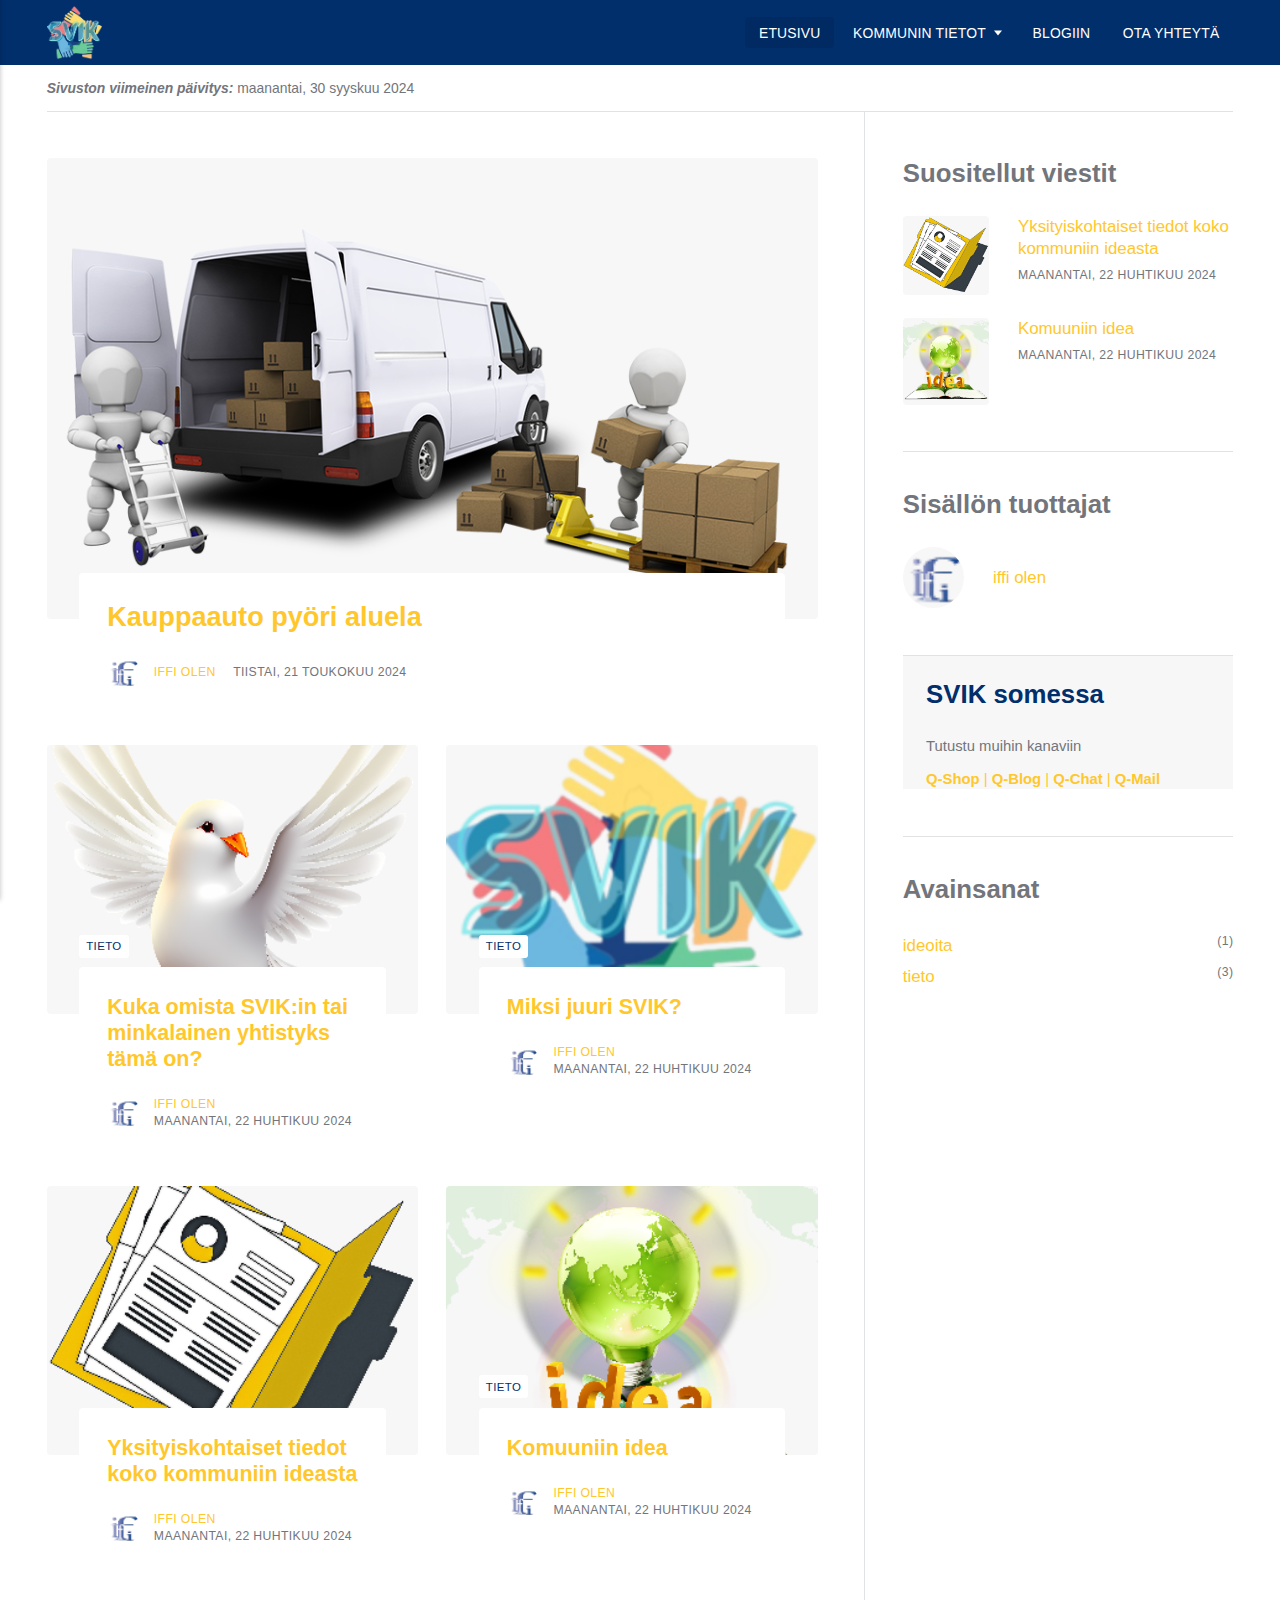
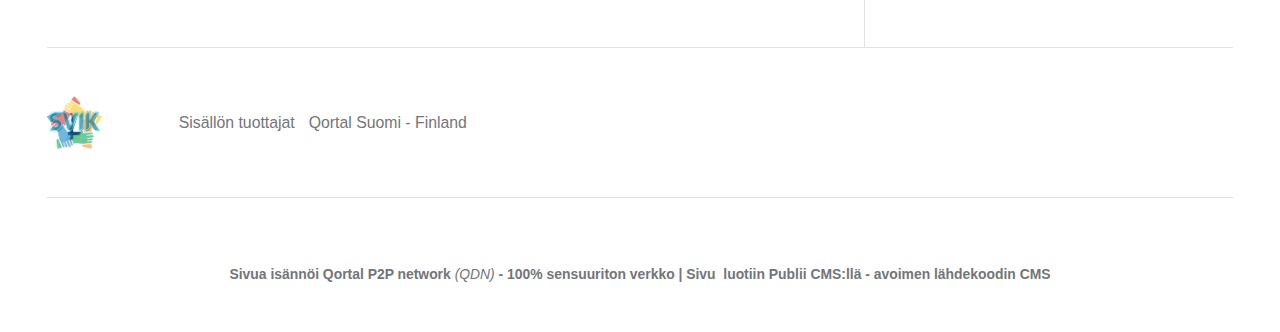
<file: index.html>
<!DOCTYPE html><html lang="fi"><head><meta charset="utf-8"><meta http-equiv="X-UA-Compatible" content="IE=edge"><meta name="viewport" content="width=device-width,initial-scale=1"><title>SVIK - Suomen Vapaiden Ihmisten Kommuuni</title><meta name="generator" content="Publii Open-Source CMS for Static Site"><link rel="canonical" href="./"><link rel="shortcut icon" href="./media/website/favicon-96x96.png" type="image/png"><link rel="stylesheet" href="./assets/css/style.css?v=d0e93ae8ab158598e0fd396692c9c847"><script type="application/ld+json">{"@context":"http://schema.org","@type":"Organization","name":"SVIK - Suomen Vapaiden Ihmisten Kommuuni","logo":"./media/website/logo4-SVIK-map-hands-round-transp-text-500x500.png","url":"./index.html"}</script><style>.u-tag--ideoita{--badge-bg:#FFFFFF;--badge-txt:#002F6C;}.u-tag--tieto{--badge-bg:#FFFFFF;--badge-txt:#002F6C;}</style><noscript><style>img[loading]{opacity:1;}</style></noscript></head><body class="home-template"><header class="topbar" id="js-header"><div class="topbar__inner"><a class="logo" href="./index.html"><img src="./media/website/logo4-SVIK-map-hands-round-transp-text-500x500.png" alt="SVIK - Suomen Vapaiden Ihmisten Kommuuni" width="500" height="500"></a><nav class="navbar"><button class="navbar__toggle" aria-label="Valiko" aria-haspopup="true" aria-expanded="false"><span class="navbar__toggle-box"><span class="navbar__toggle-inner">Valiko</span></span></button><ul class="navbar__menu"><li class="active"><a href="./index.html" target="_self">etusivu</a></li><li class="has-submenu"><span class="is-separator" aria-haspopup="true">kommunin tietot</span><ul class="navbar__submenu level-2" aria-hidden="true"><li><a href="./komuuniin-idea.html" target="_self">Kommuunin idea</a></li><li><a href="./miksi-juuri-svik.html" target="_self">Miksi juuri svik?</a></li><li><a href="./kuka-omista-svikin-tai-minkalainen-yhtistyks-taemae-on.html" target="_self">omistus tai yhtistys</a></li><li><a href="./yksityiskohtaiset-tiedot-koko-kommuniin-ideasta.html" target="_self">Yksityiskohtaisempa tietoa</a></li></ul></li><li><a href="qortal://APP/Q-Blog/suomen%20vapaiden%20ihmisten%20kommuuni/q-blog-svik-blog" target="_self">Blogiin</a></li><li><span class="is-separator">Ota Yhteytä</span></li></ul></nav></div></header><div class="main-content"><div class="infobar"><div class="infobar__update"><i><b>Sivuston viimeinen päivitys:</b></i> <time datetime="2024-09-30T02:06">maanantai, 30 syyskuu 2024</time></div></div><main class="main l-grid l-grid--2col-1-4"><article class="c-card"><div class="c-card__wrapper"><a href="./kauppaauto-pyoeri-aluela.html" class="c-card__image"><img src="./media/posts/7/pngwing.com.png" srcset="./media/posts/7/responsive/pngwing.com-xs.webp 300w, ./media/posts/7/responsive/pngwing.com-sm.webp 480w, ./media/posts/7/responsive/pngwing.com-md.webp 768w, ./media/posts/7/responsive/pngwing.com-lg.webp 1024w" sizes="(max-width: 1024px) 100vw, 1024px" loading="lazy" height="480" width="800" alt=""></a><header class="u-header"><h1 class="c-card__title"><a href="./kauppaauto-pyoeri-aluela.html">Kauppaauto pyöri aluela</a></h1><div class="u-header__meta u-small"><img src="./media/website/if-logo-30x30-removebg.png" loading="lazy" class="u-header__avatar" alt="iffi olen" height="30" width="30"><div><a href="./authors/iffi-olen/index.html" title="iffi olen">iffi olen</a> <time datetime="2024-05-21T08:30">tiistai, 21 toukokuu 2024</time></div></div></header></div></article><article class="c-card"><div class="c-card__wrapper"><a href="./kuka-omista-svikin-tai-minkalainen-yhtistyks-taemae-on.html" class="c-card__image"><img src="./media/posts/6/rahutuvi-300x274.png" srcset="./media/posts/6/responsive/rahutuvi-300x274-xs.webp 300w, ./media/posts/6/responsive/rahutuvi-300x274-sm.webp 480w, ./media/posts/6/responsive/rahutuvi-300x274-md.webp 768w, ./media/posts/6/responsive/rahutuvi-300x274-lg.webp 1024w" sizes="(max-width: 1024px) 100vw, 1024px" loading="lazy" height="274" width="300" alt=""></a><header class="u-header"><h2 class="h5 c-card__title"><a href="./kuka-omista-svikin-tai-minkalainen-yhtistyks-taemae-on.html">Kuka omista SVIK:in tai minkalainen yhtistyks tämä on?</a></h2><div class="u-header__meta u-small"><img src="./media/website/if-logo-30x30-removebg.png" loading="lazy" class="u-header__avatar" alt="iffi olen" height="30" width="30"><div><a href="./authors/iffi-olen/index.html" title="iffi olen">iffi olen</a> <time datetime="2024-04-22T21:15">maanantai, 22 huhtikuu 2024</time></div><a href="./tags/tieto/index.html" class="c-card__tag u-tag u-tag--tieto">tieto</a></div></header></div></article><article class="c-card"><div class="c-card__wrapper"><a href="./miksi-juuri-svik.html" class="c-card__image"><img src="./media/posts/5/ms-icon-310x310.png" srcset="./media/posts/5/responsive/ms-icon-310x310-xs.webp 300w, ./media/posts/5/responsive/ms-icon-310x310-sm.webp 480w, ./media/posts/5/responsive/ms-icon-310x310-md.webp 768w, ./media/posts/5/responsive/ms-icon-310x310-lg.webp 1024w" sizes="(max-width: 1024px) 100vw, 1024px" loading="lazy" height="310" width="310" alt=""></a><header class="u-header"><h2 class="h5 c-card__title"><a href="./miksi-juuri-svik.html">Miksi juuri SVIK?</a></h2><div class="u-header__meta u-small"><img src="./media/website/if-logo-30x30-removebg.png" loading="lazy" class="u-header__avatar" alt="iffi olen" height="30" width="30"><div><a href="./authors/iffi-olen/index.html" title="iffi olen">iffi olen</a> <time datetime="2024-04-22T21:14">maanantai, 22 huhtikuu 2024</time></div><a href="./tags/tieto/index.html" class="c-card__tag u-tag u-tag--tieto">tieto</a></div></header></div></article><article class="c-card"><div class="c-card__wrapper"><a href="./yksityiskohtaiset-tiedot-koko-kommuniin-ideasta.html" class="c-card__image"><img src="./media/posts/4/detailed-info-300x274.png" srcset="./media/posts/4/responsive/detailed-info-300x274-xs.webp 300w, ./media/posts/4/responsive/detailed-info-300x274-sm.webp 480w, ./media/posts/4/responsive/detailed-info-300x274-md.webp 768w, ./media/posts/4/responsive/detailed-info-300x274-lg.webp 1024w" sizes="(max-width: 1024px) 100vw, 1024px" loading="lazy" height="274" width="300" alt=""></a><header class="u-header"><h2 class="h5 c-card__title"><a href="./yksityiskohtaiset-tiedot-koko-kommuniin-ideasta.html">Yksityiskohtaiset tiedot koko kommuniin ideasta</a></h2><div class="u-header__meta u-small"><img src="./media/website/if-logo-30x30-removebg.png" loading="lazy" class="u-header__avatar" alt="iffi olen" height="30" width="30"><div><a href="./authors/iffi-olen/index.html" title="iffi olen">iffi olen</a> <time datetime="2024-04-22T21:13">maanantai, 22 huhtikuu 2024</time></div></div></header></div></article><article class="c-card"><div class="c-card__wrapper"><a href="./komuuniin-idea.html" class="c-card__image"><img src="./media/posts/2/idea-300x300.png" srcset="./media/posts/2/responsive/idea-300x300-xs.webp 300w, ./media/posts/2/responsive/idea-300x300-sm.webp 480w, ./media/posts/2/responsive/idea-300x300-md.webp 768w, ./media/posts/2/responsive/idea-300x300-lg.webp 1024w" sizes="(max-width: 1024px) 100vw, 1024px" loading="lazy" height="300" width="300" alt=""></a><header class="u-header"><h2 class="h5 c-card__title"><a href="./komuuniin-idea.html">Komuuniin idea</a></h2><div class="u-header__meta u-small"><img src="./media/website/if-logo-30x30-removebg.png" loading="lazy" class="u-header__avatar" alt="iffi olen" height="30" width="30"><div><a href="./authors/iffi-olen/index.html" title="iffi olen">iffi olen</a> <time datetime="2024-04-22T20:56">maanantai, 22 huhtikuu 2024</time></div><a href="./tags/tieto/index.html" class="c-card__tag u-tag u-tag--tieto">tieto</a></div></header></div></article></main><div class="sidebar"><section class="box featured"><h3 class="box__title">Suositellut viestit</h3><ul class="featured__container"><li class="featured__item"><a href="./yksityiskohtaiset-tiedot-koko-kommuniin-ideasta.html" class="featured__image-link"><img src="./media/posts/4/responsive/detailed-info-300x274-xs.webp" class="lazyload" loading="lazy" alt="" height="274" width="274"></a><div><a href="./yksityiskohtaiset-tiedot-koko-kommuniin-ideasta.html" class="featured__title">Yksityiskohtaiset tiedot koko kommuniin ideasta</a> <time class="u-small" datetime="2024-04-22T21:13">maanantai, 22 huhtikuu 2024</time></div></li><li class="featured__item"><a href="./komuuniin-idea.html" class="featured__image-link"><img src="./media/posts/2/responsive/idea-300x300-xs.webp" class="lazyload" loading="lazy" alt="" height="300" width="300"></a><div><a href="./komuuniin-idea.html" class="featured__title">Komuuniin idea</a> <time class="u-small" datetime="2024-04-22T20:56">maanantai, 22 huhtikuu 2024</time></div></li></ul></section><section class="box authors"><h3 class="box__title">Sisällön tuottajat</h3><ul class="authors__cotainer"><li class="authors__item"><a href="./authors/iffi-olen/index.html" class="authors__image-link"><img src="./media/website/if-logo-30x30-removebg.png" loading="lazy" alt="iffi olen" height="30" width="30"></a><div><a href="./authors/iffi-olen/index.html" class="authors__title">iffi olen</a></div></li></ul></section><section class="newsletter box box--gray"><h3 class="box__title">SVIK somessa</h3><p class="newsletter__description">Tutustu muihin kanaviin</p><a href="qortal://APP/Q-Shop/suomen%20vapaiden%20ihmisten%20kommuuni/q-store-general-svik-kaupa"><b>Q-Shop</b> | <a href="qortal://APP/Q-Blog/suomen%20vapaiden%20ihmisten%20kommuuni/q-blog-svik-blog"><b>Q-Blog</b> | <a href="qortal://use-group/action-join/groupid-569"><b>Q-Chat</b> | <a href="qortal://APP/Q-Mail/to/suomen%20vapaiden%20ihmisten%20kommuuni"><b>Q-Mail</b></a></a></a></a></section><section class="box"><h3 class="box__title">Avainsanat</h3><ul class="tags"><li><a href="./tags/ideoita/index.html">ideoita</a> <span class="u-small">(1)</span></li><li><a href="./tags/tieto/index.html">tieto</a> <span class="u-small">(3)</span></li></ul></section></div><footer class="footer"><a class="footer__logo" href="./index.html"><img src="./media/website/logo4-SVIK-map-hands-round-transp-text-500x500.png" alt="SVIK - Suomen Vapaiden Ihmisten Kommuuni" width="500" height="500"></a><nav><ul class="footer__nav"><li class="footer__nav-item"><a href="./authors/iffi-olen/index.html" target="_self">Sisällön tuottajat</a></li><li class="footer__nav-item"><a href="qortal://WEBSITE/Suomi%20-%20Finland" target="_self">Qortal Suomi - Finland</a></li></ul></nav><div class="footer__copyright"><p><strong>Sivua isännöi Qortal P2P network</strong> <em>(QDN) </em><strong>- 100% sensuuriton verkko | </strong><strong>Sivu  luotiin Publii CMS:llä - avoimen lähdekoodin CMS</strong></p></div></footer></div><script>window.publiiThemeMenuConfig = {    
        mobileMenuMode: 'sidebar',
        animationSpeed: 300,
        submenuWidth: 'auto',
        doubleClickTime: 500,
        mobileMenuExpandableSubmenus: true, 
        relatedContainerForOverlayMenuSelector: '.navbar',
   };</script><script defer="defer" src="./assets/js/scripts.min.js?v=18a65c58aef57c0287e0f0609f3389a9"></script><script>var images = document.querySelectorAll('img[loading]');

      for (var i = 0; i < images.length; i++) {
         if (images[i].complete) {
               images[i].classList.add('is-loaded');
         } else {
               images[i].addEventListener('load', function () {
                  this.classList.add('is-loaded');
               }, false);
         }
      }</script></body></html>
</file>
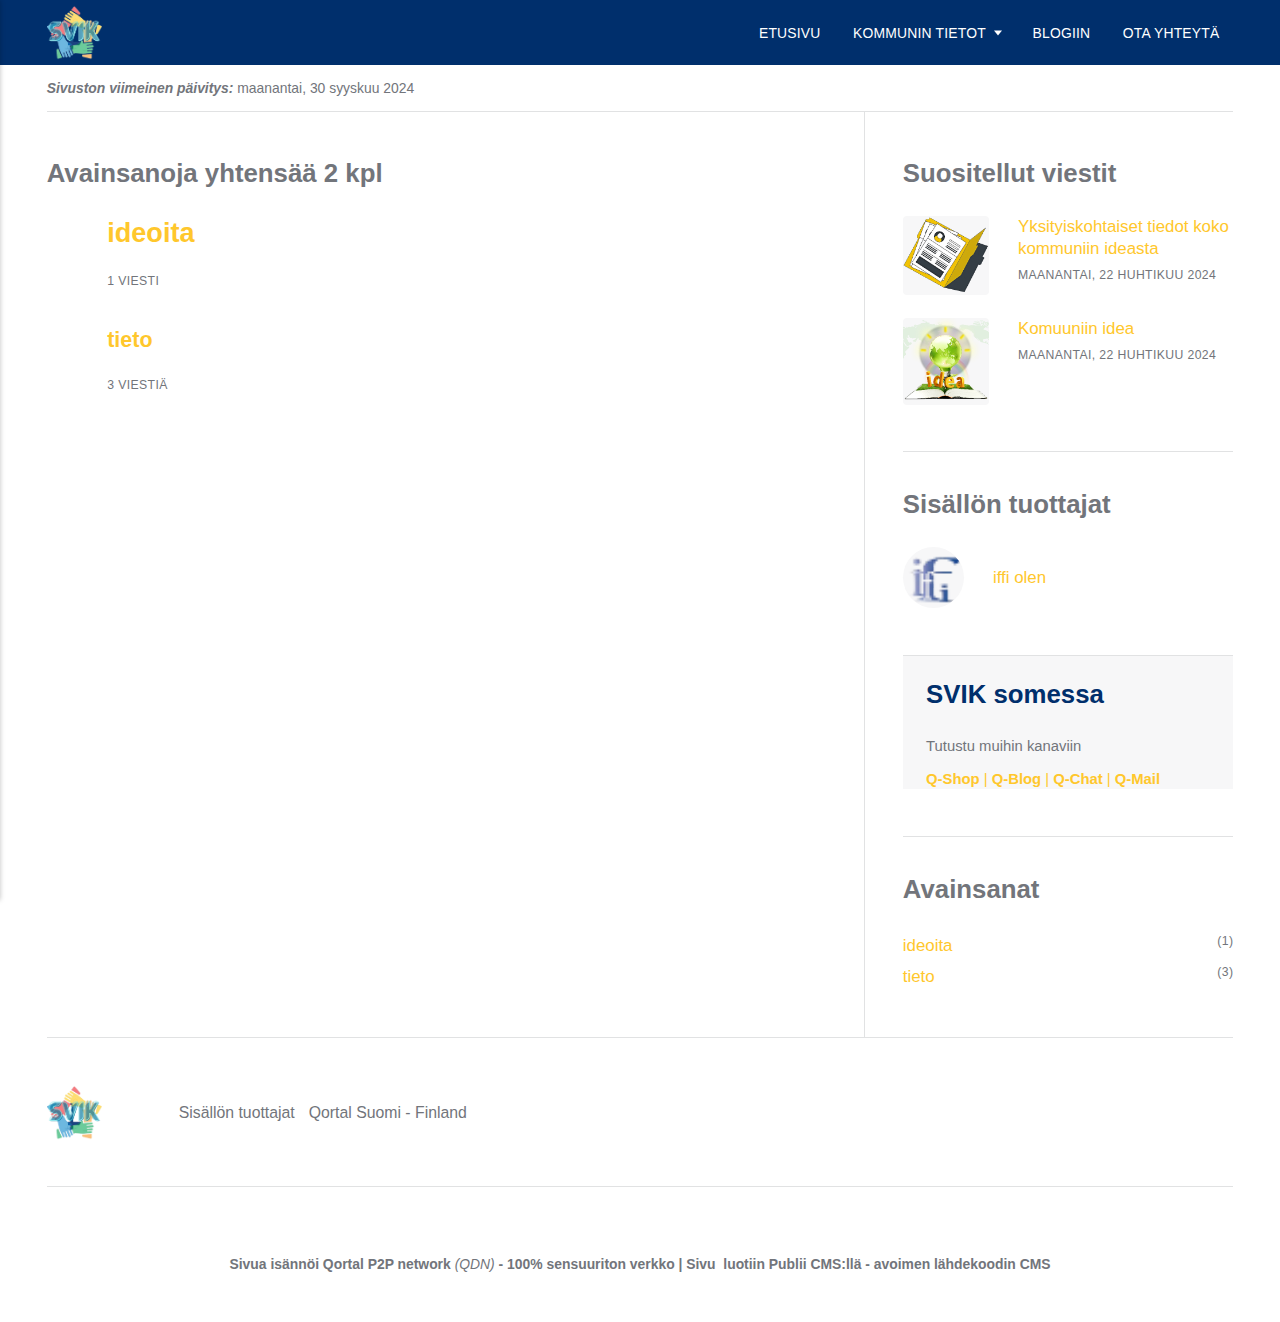
<file: tags/index.html>
<!DOCTYPE html><html lang="fi"><head><meta charset="utf-8"><meta http-equiv="X-UA-Compatible" content="IE=edge"><meta name="viewport" content="width=device-width,initial-scale=1"><title>All tags - SVIK - Suomen Vapaiden Ihmisten Kommuuni</title><meta name="robots" content="noindex, follow"><meta name="generator" content="Publii Open-Source CMS for Static Site"><link rel="shortcut icon" href="./../media/website/favicon-96x96.png" type="image/png"><link rel="stylesheet" href="./../assets/css/style.css?v=d0e93ae8ab158598e0fd396692c9c847"><script type="application/ld+json">{"@context":"http://schema.org","@type":"Organization","name":"SVIK - Suomen Vapaiden Ihmisten Kommuuni","logo":"./../media/website/logo4-SVIK-map-hands-round-transp-text-500x500.png","url":"./../index.html"}</script><style>.u-tag--ideoita{--badge-bg:#FFFFFF;--badge-txt:#002F6C;}.u-tag--tieto{--badge-bg:#FFFFFF;--badge-txt:#002F6C;}</style><noscript><style>img[loading]{opacity:1;}</style></noscript></head><body class="tags-template"><header class="topbar" id="js-header"><div class="topbar__inner"><a class="logo" href="./../index.html"><img src="./../media/website/logo4-SVIK-map-hands-round-transp-text-500x500.png" alt="SVIK - Suomen Vapaiden Ihmisten Kommuuni" width="500" height="500"></a><nav class="navbar"><button class="navbar__toggle" aria-label="Valiko" aria-haspopup="true" aria-expanded="false"><span class="navbar__toggle-box"><span class="navbar__toggle-inner">Valiko</span></span></button><ul class="navbar__menu"><li><a href="./../index.html" target="_self">etusivu</a></li><li class="has-submenu"><span class="is-separator" aria-haspopup="true">kommunin tietot</span><ul class="navbar__submenu level-2" aria-hidden="true"><li><a href="./../komuuniin-idea.html" target="_self">Kommuunin idea</a></li><li><a href="./../miksi-juuri-svik.html" target="_self">Miksi juuri svik?</a></li><li><a href="./../kuka-omista-svikin-tai-minkalainen-yhtistyks-taemae-on.html" target="_self">omistus tai yhtistys</a></li><li><a href="./../yksityiskohtaiset-tiedot-koko-kommuniin-ideasta.html" target="_self">Yksityiskohtaisempa tietoa</a></li></ul></li><li><a href="qortal://APP/Q-Blog/suomen%20vapaiden%20ihmisten%20kommuuni/q-blog-svik-blog" target="_self">Blogiin</a></li><li><span class="is-separator">Ota Yhteytä</span></li></ul></nav></div></header><div class="main-content"><div class="infobar"><div class="infobar__update"><i><b>Sivuston viimeinen päivitys:</b></i> <time datetime="2024-09-30T02:06">maanantai, 30 syyskuu 2024</time></div></div><main class="main page page--tags"><div class="page__header"><h1 class="page__title box__title">Avainsanoja yhtensää 2 kpl</h1></div><div class="l-grid l-grid--2col-1-4"><article class="c-card"><div class="c-card__wrapper"><header class="u-header"><h2 class="h5 c-card__title"><a href="./../tags/ideoita/index.html">ideoita</a></h2><div class="u-header__meta u-small">1 Viesti</div></header></div></article><article class="c-card"><div class="c-card__wrapper"><header class="u-header"><h2 class="h5 c-card__title"><a href="./../tags/tieto/index.html">tieto</a></h2><div class="u-header__meta u-small">3 Viestiä</div></header></div></article></div></main><div class="sidebar"><section class="box featured"><h3 class="box__title">Suositellut viestit</h3><ul class="featured__container"><li class="featured__item"><a href="./../yksityiskohtaiset-tiedot-koko-kommuniin-ideasta.html" class="featured__image-link"><img src="./../media/posts/4/responsive/detailed-info-300x274-xs.webp" class="lazyload" loading="lazy" alt="" height="274" width="274"></a><div><a href="./../yksityiskohtaiset-tiedot-koko-kommuniin-ideasta.html" class="featured__title">Yksityiskohtaiset tiedot koko kommuniin ideasta</a> <time class="u-small" datetime="2024-04-22T21:13">maanantai, 22 huhtikuu 2024</time></div></li><li class="featured__item"><a href="./../komuuniin-idea.html" class="featured__image-link"><img src="./../media/posts/2/responsive/idea-300x300-xs.webp" class="lazyload" loading="lazy" alt="" height="300" width="300"></a><div><a href="./../komuuniin-idea.html" class="featured__title">Komuuniin idea</a> <time class="u-small" datetime="2024-04-22T20:56">maanantai, 22 huhtikuu 2024</time></div></li></ul></section><section class="box authors"><h3 class="box__title">Sisällön tuottajat</h3><ul class="authors__cotainer"><li class="authors__item"><a href="./../authors/iffi-olen/index.html" class="authors__image-link"><img src="./../media/website/if-logo-30x30-removebg.png" loading="lazy" alt="iffi olen" height="30" width="30"></a><div><a href="./../authors/iffi-olen/index.html" class="authors__title">iffi olen</a></div></li></ul></section><section class="newsletter box box--gray"><h3 class="box__title">SVIK somessa</h3><p class="newsletter__description">Tutustu muihin kanaviin</p><a href="qortal://APP/Q-Shop/suomen%20vapaiden%20ihmisten%20kommuuni/q-store-general-svik-kaupa"><b>Q-Shop</b> | <a href="qortal://APP/Q-Blog/suomen%20vapaiden%20ihmisten%20kommuuni/q-blog-svik-blog"><b>Q-Blog</b> | <a href="qortal://use-group/action-join/groupid-569"><b>Q-Chat</b> | <a href="qortal://APP/Q-Mail/to/suomen%20vapaiden%20ihmisten%20kommuuni"><b>Q-Mail</b></a></a></a></a></section><section class="box"><h3 class="box__title">Avainsanat</h3><ul class="tags"><li><a href="./../tags/ideoita/index.html">ideoita</a> <span class="u-small">(1)</span></li><li><a href="./../tags/tieto/index.html">tieto</a> <span class="u-small">(3)</span></li></ul></section></div><footer class="footer"><a class="footer__logo" href="./../index.html"><img src="./../media/website/logo4-SVIK-map-hands-round-transp-text-500x500.png" alt="SVIK - Suomen Vapaiden Ihmisten Kommuuni" width="500" height="500"></a><nav><ul class="footer__nav"><li class="footer__nav-item"><a href="./../authors/iffi-olen/index.html" target="_self">Sisällön tuottajat</a></li><li class="footer__nav-item"><a href="qortal://WEBSITE/Suomi%20-%20Finland" target="_self">Qortal Suomi - Finland</a></li></ul></nav><div class="footer__copyright"><p><strong>Sivua isännöi Qortal P2P network</strong> <em>(QDN) </em><strong>- 100% sensuuriton verkko | </strong><strong>Sivu  luotiin Publii CMS:llä - avoimen lähdekoodin CMS</strong></p></div></footer></div><script>window.publiiThemeMenuConfig = {    
        mobileMenuMode: 'sidebar',
        animationSpeed: 300,
        submenuWidth: 'auto',
        doubleClickTime: 500,
        mobileMenuExpandableSubmenus: true, 
        relatedContainerForOverlayMenuSelector: '.navbar',
   };</script><script defer="defer" src="./../assets/js/scripts.min.js?v=18a65c58aef57c0287e0f0609f3389a9"></script><script>var images = document.querySelectorAll('img[loading]');

      for (var i = 0; i < images.length; i++) {
         if (images[i].complete) {
               images[i].classList.add('is-loaded');
         } else {
               images[i].addEventListener('load', function () {
                  this.classList.add('is-loaded');
               }, false);
         }
      }</script></body></html>
</file>
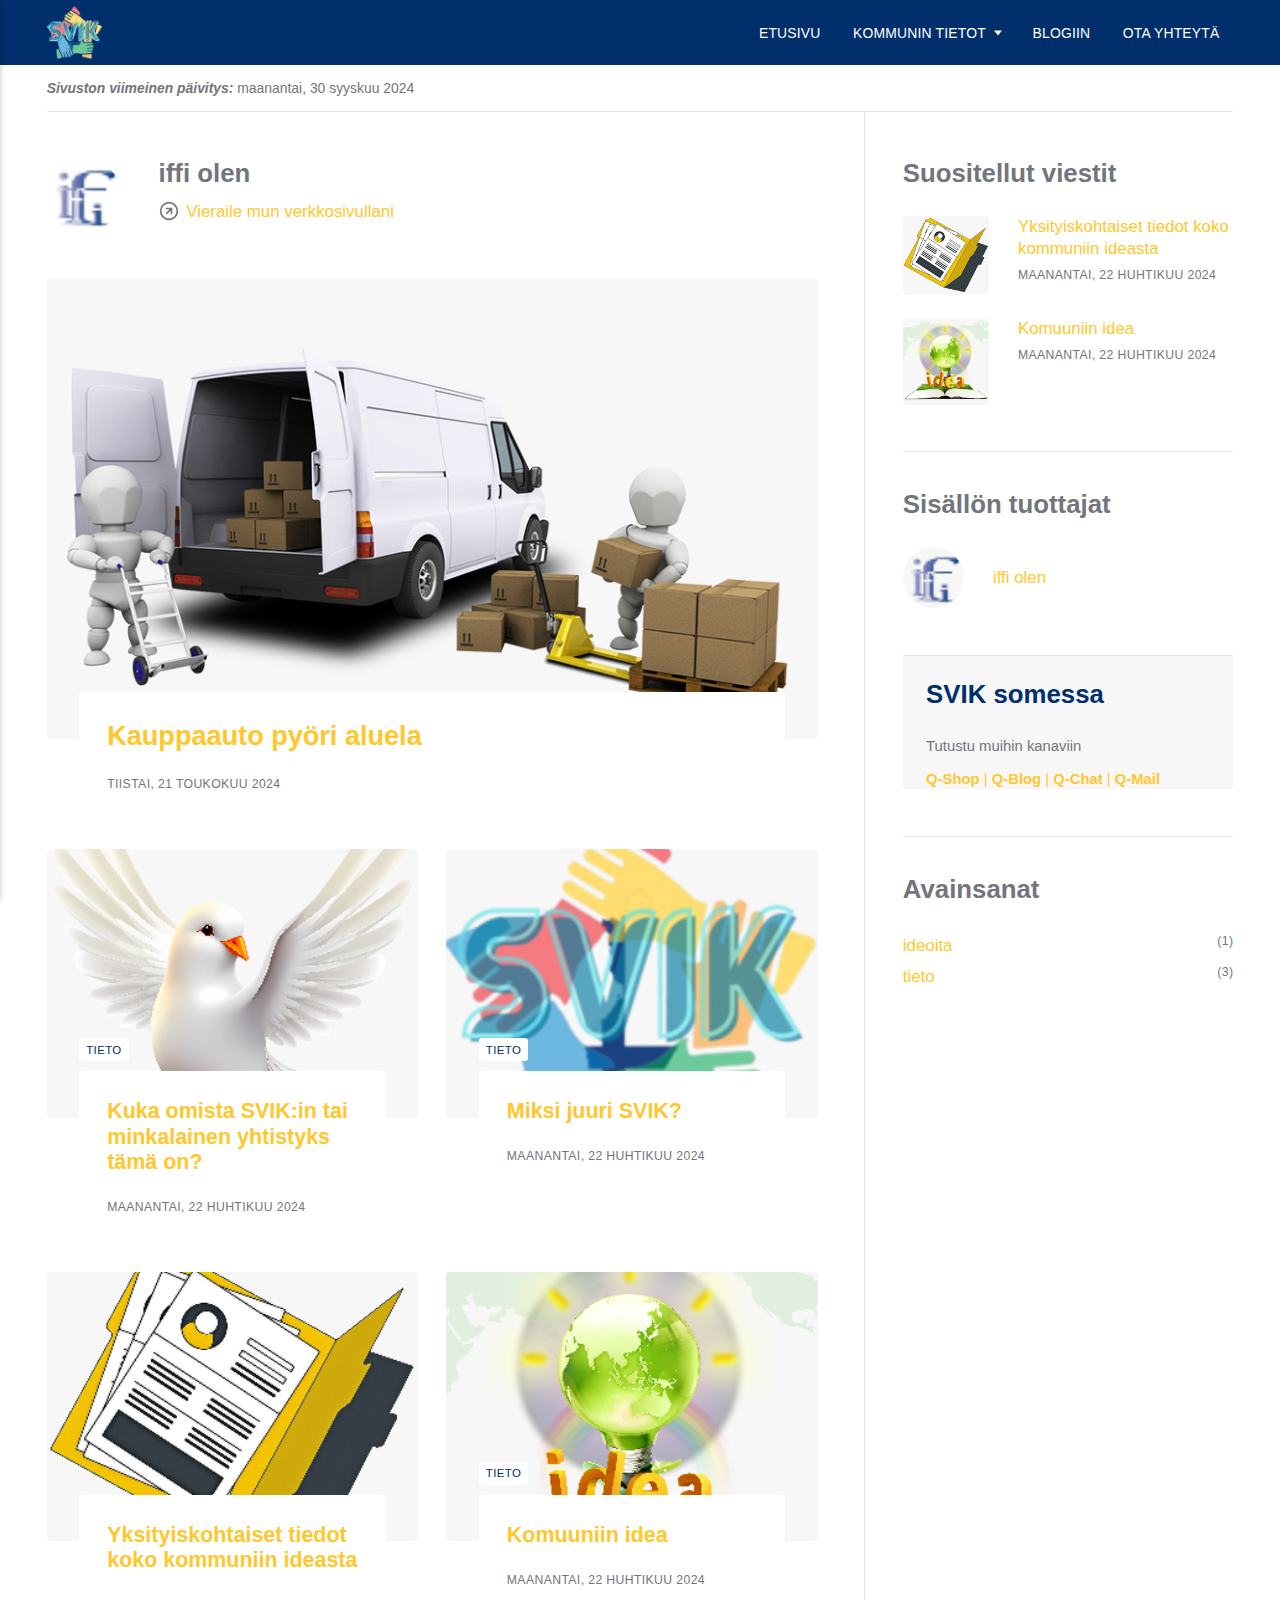
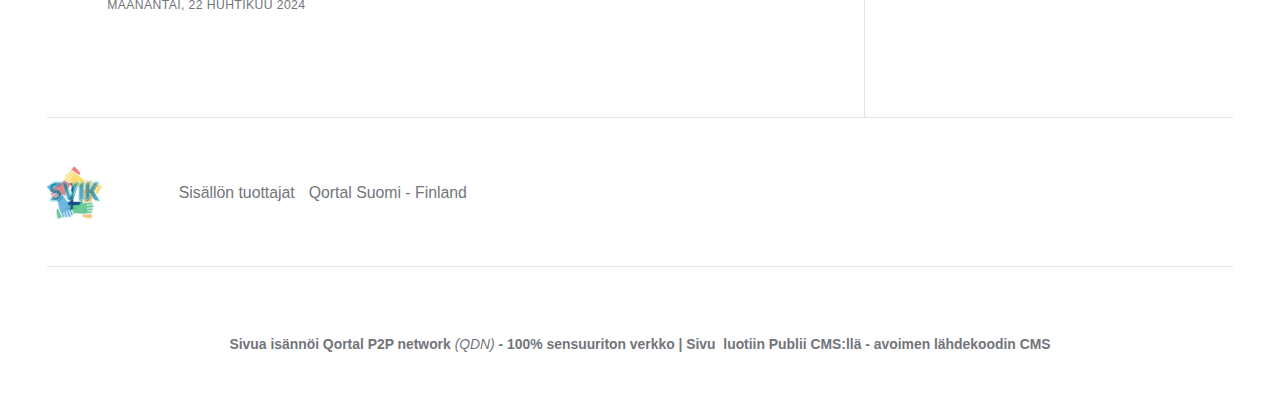
<file: authors/iffi-olen/index.html>
<!DOCTYPE html><html lang="fi"><head><meta charset="utf-8"><meta http-equiv="X-UA-Compatible" content="IE=edge"><meta name="viewport" content="width=device-width,initial-scale=1"><title>Author: iffi olen - SVIK - Suomen Vapaiden Ihmisten Kommuuni</title><meta name="robots" content="noindex, follow"><meta name="generator" content="Publii Open-Source CMS for Static Site"><link rel="shortcut icon" href="./../../media/website/favicon-96x96.png" type="image/png"><link rel="stylesheet" href="./../../assets/css/style.css?v=d0e93ae8ab158598e0fd396692c9c847"><script type="application/ld+json">{"@context":"http://schema.org","@type":"Organization","name":"SVIK - Suomen Vapaiden Ihmisten Kommuuni","logo":"./../../media/website/logo4-SVIK-map-hands-round-transp-text-500x500.png","url":"./../../index.html"}</script><style>.u-tag--ideoita{--badge-bg:#FFFFFF;--badge-txt:#002F6C;}.u-tag--tieto{--badge-bg:#FFFFFF;--badge-txt:#002F6C;}</style><noscript><style>img[loading]{opacity:1;}</style></noscript></head><body class="author-template"><header class="topbar" id="js-header"><div class="topbar__inner"><a class="logo" href="./../../index.html"><img src="./../../media/website/logo4-SVIK-map-hands-round-transp-text-500x500.png" alt="SVIK - Suomen Vapaiden Ihmisten Kommuuni" width="500" height="500"></a><nav class="navbar"><button class="navbar__toggle" aria-label="Valiko" aria-haspopup="true" aria-expanded="false"><span class="navbar__toggle-box"><span class="navbar__toggle-inner">Valiko</span></span></button><ul class="navbar__menu"><li><a href="./../../index.html" target="_self">etusivu</a></li><li class="has-submenu"><span class="is-separator" aria-haspopup="true">kommunin tietot</span><ul class="navbar__submenu level-2" aria-hidden="true"><li><a href="./../../komuuniin-idea.html" target="_self">Kommuunin idea</a></li><li><a href="./../../miksi-juuri-svik.html" target="_self">Miksi juuri svik?</a></li><li><a href="./../../kuka-omista-svikin-tai-minkalainen-yhtistyks-taemae-on.html" target="_self">omistus tai yhtistys</a></li><li><a href="./../../yksityiskohtaiset-tiedot-koko-kommuniin-ideasta.html" target="_self">Yksityiskohtaisempa tietoa</a></li></ul></li><li><a href="qortal://APP/Q-Blog/suomen%20vapaiden%20ihmisten%20kommuuni/q-blog-svik-blog" target="_self">Blogiin</a></li><li><span class="is-separator">Ota Yhteytä</span></li></ul></nav></div></header><div class="main-content"><div class="infobar"><div class="infobar__update"><i><b>Sivuston viimeinen päivitys:</b></i> <time datetime="2024-09-30T02:06">maanantai, 30 syyskuu 2024</time></div></div><main class="main page page--author"><div class="page__header"><img src="./../../media/website/if-logo-30x30-removebg.png" loading="eager" class="page--author__avatar" alt="iffi olen" height="30" width="30"><div class="page--author__content"><h1 class="page__title box__title">iffi olen</h1><p class="page--author__website"><svg height="20" width="20" aria-hidden="true" stroke="var(--gray)" stroke-width="2"><use xlink:href="./../../assets/svg/svg-map.svg#website"/></svg> <a href="qortal://WEBSITE/iffi%20vaba%20mees" target="_blank" rel="nofollow noreferrer noopener">Vieraile mun verkkosivullani</a></p></div></div><div class="l-grid l-grid--2col-1-4"><article class="c-card"><div class="c-card__wrapper"><a href="./../../kauppaauto-pyoeri-aluela.html" class="c-card__image"><img src="./../../media/posts/7/pngwing.com.png" srcset="./../../media/posts/7/responsive/pngwing.com-xs.webp 300w, ./../../media/posts/7/responsive/pngwing.com-sm.webp 480w, ./../../media/posts/7/responsive/pngwing.com-md.webp 768w, ./../../media/posts/7/responsive/pngwing.com-lg.webp 1024w" sizes="(max-width: 1024px) 100vw, 1024px" loading="lazy" height="480" width="800" alt=""></a><header class="u-header"><h2 class="h5 c-card__title"><a href="./../../kauppaauto-pyoeri-aluela.html">Kauppaauto pyöri aluela</a></h2><div class="u-header__meta u-small"><time datetime="2024-05-21T08:30">tiistai, 21 toukokuu 2024</time></div></header></div></article><article class="c-card"><div class="c-card__wrapper"><a href="./../../kuka-omista-svikin-tai-minkalainen-yhtistyks-taemae-on.html" class="c-card__image"><img src="./../../media/posts/6/rahutuvi-300x274.png" srcset="./../../media/posts/6/responsive/rahutuvi-300x274-xs.webp 300w, ./../../media/posts/6/responsive/rahutuvi-300x274-sm.webp 480w, ./../../media/posts/6/responsive/rahutuvi-300x274-md.webp 768w, ./../../media/posts/6/responsive/rahutuvi-300x274-lg.webp 1024w" sizes="(max-width: 1024px) 100vw, 1024px" loading="lazy" height="274" width="300" alt=""></a><header class="u-header"><h2 class="h5 c-card__title"><a href="./../../kuka-omista-svikin-tai-minkalainen-yhtistyks-taemae-on.html">Kuka omista SVIK:in tai minkalainen yhtistyks tämä on?</a></h2><div class="u-header__meta u-small"><time datetime="2024-04-22T21:15">maanantai, 22 huhtikuu 2024 </time><a href="./../../tags/tieto/index.html" class="c-card__tag u-tag u-tag--tieto">tieto</a></div></header></div></article><article class="c-card"><div class="c-card__wrapper"><a href="./../../miksi-juuri-svik.html" class="c-card__image"><img src="./../../media/posts/5/ms-icon-310x310.png" srcset="./../../media/posts/5/responsive/ms-icon-310x310-xs.webp 300w, ./../../media/posts/5/responsive/ms-icon-310x310-sm.webp 480w, ./../../media/posts/5/responsive/ms-icon-310x310-md.webp 768w, ./../../media/posts/5/responsive/ms-icon-310x310-lg.webp 1024w" sizes="(max-width: 1024px) 100vw, 1024px" loading="lazy" height="310" width="310" alt=""></a><header class="u-header"><h2 class="h5 c-card__title"><a href="./../../miksi-juuri-svik.html">Miksi juuri SVIK?</a></h2><div class="u-header__meta u-small"><time datetime="2024-04-22T21:14">maanantai, 22 huhtikuu 2024 </time><a href="./../../tags/tieto/index.html" class="c-card__tag u-tag u-tag--tieto">tieto</a></div></header></div></article><article class="c-card"><div class="c-card__wrapper"><a href="./../../yksityiskohtaiset-tiedot-koko-kommuniin-ideasta.html" class="c-card__image"><img src="./../../media/posts/4/detailed-info-300x274.png" srcset="./../../media/posts/4/responsive/detailed-info-300x274-xs.webp 300w, ./../../media/posts/4/responsive/detailed-info-300x274-sm.webp 480w, ./../../media/posts/4/responsive/detailed-info-300x274-md.webp 768w, ./../../media/posts/4/responsive/detailed-info-300x274-lg.webp 1024w" sizes="(max-width: 1024px) 100vw, 1024px" loading="lazy" height="274" width="300" alt=""></a><header class="u-header"><h2 class="h5 c-card__title"><a href="./../../yksityiskohtaiset-tiedot-koko-kommuniin-ideasta.html">Yksityiskohtaiset tiedot koko kommuniin ideasta</a></h2><div class="u-header__meta u-small"><time datetime="2024-04-22T21:13">maanantai, 22 huhtikuu 2024</time></div></header></div></article><article class="c-card"><div class="c-card__wrapper"><a href="./../../komuuniin-idea.html" class="c-card__image"><img src="./../../media/posts/2/idea-300x300.png" srcset="./../../media/posts/2/responsive/idea-300x300-xs.webp 300w, ./../../media/posts/2/responsive/idea-300x300-sm.webp 480w, ./../../media/posts/2/responsive/idea-300x300-md.webp 768w, ./../../media/posts/2/responsive/idea-300x300-lg.webp 1024w" sizes="(max-width: 1024px) 100vw, 1024px" loading="lazy" height="300" width="300" alt=""></a><header class="u-header"><h2 class="h5 c-card__title"><a href="./../../komuuniin-idea.html">Komuuniin idea</a></h2><div class="u-header__meta u-small"><time datetime="2024-04-22T20:56">maanantai, 22 huhtikuu 2024 </time><a href="./../../tags/tieto/index.html" class="c-card__tag u-tag u-tag--tieto">tieto</a></div></header></div></article></div></main><div class="sidebar"><section class="box featured"><h3 class="box__title">Suositellut viestit</h3><ul class="featured__container"><li class="featured__item"><a href="./../../yksityiskohtaiset-tiedot-koko-kommuniin-ideasta.html" class="featured__image-link"><img src="./../../media/posts/4/responsive/detailed-info-300x274-xs.webp" class="lazyload" loading="lazy" alt="" height="274" width="274"></a><div><a href="./../../yksityiskohtaiset-tiedot-koko-kommuniin-ideasta.html" class="featured__title">Yksityiskohtaiset tiedot koko kommuniin ideasta</a> <time class="u-small" datetime="2024-04-22T21:13">maanantai, 22 huhtikuu 2024</time></div></li><li class="featured__item"><a href="./../../komuuniin-idea.html" class="featured__image-link"><img src="./../../media/posts/2/responsive/idea-300x300-xs.webp" class="lazyload" loading="lazy" alt="" height="300" width="300"></a><div><a href="./../../komuuniin-idea.html" class="featured__title">Komuuniin idea</a> <time class="u-small" datetime="2024-04-22T20:56">maanantai, 22 huhtikuu 2024</time></div></li></ul></section><section class="box authors"><h3 class="box__title">Sisällön tuottajat</h3><ul class="authors__cotainer"><li class="authors__item"><a href="./../../authors/iffi-olen/index.html" class="authors__image-link"><img src="./../../media/website/if-logo-30x30-removebg.png" loading="lazy" alt="iffi olen" height="30" width="30"></a><div><a href="./../../authors/iffi-olen/index.html" class="authors__title">iffi olen</a></div></li></ul></section><section class="newsletter box box--gray"><h3 class="box__title">SVIK somessa</h3><p class="newsletter__description">Tutustu muihin kanaviin</p><a href="qortal://APP/Q-Shop/suomen%20vapaiden%20ihmisten%20kommuuni/q-store-general-svik-kaupa"><b>Q-Shop</b> | <a href="qortal://APP/Q-Blog/suomen%20vapaiden%20ihmisten%20kommuuni/q-blog-svik-blog"><b>Q-Blog</b> | <a href="qortal://use-group/action-join/groupid-569"><b>Q-Chat</b> | <a href="qortal://APP/Q-Mail/to/suomen%20vapaiden%20ihmisten%20kommuuni"><b>Q-Mail</b></a></a></a></a></section><section class="box"><h3 class="box__title">Avainsanat</h3><ul class="tags"><li><a href="./../../tags/ideoita/index.html">ideoita</a> <span class="u-small">(1)</span></li><li><a href="./../../tags/tieto/index.html">tieto</a> <span class="u-small">(3)</span></li></ul></section></div><footer class="footer"><a class="footer__logo" href="./../../index.html"><img src="./../../media/website/logo4-SVIK-map-hands-round-transp-text-500x500.png" alt="SVIK - Suomen Vapaiden Ihmisten Kommuuni" width="500" height="500"></a><nav><ul class="footer__nav"><li class="footer__nav-item"><a href="./../../authors/iffi-olen/index.html" target="_self">Sisällön tuottajat</a></li><li class="footer__nav-item"><a href="qortal://WEBSITE/Suomi%20-%20Finland" target="_self">Qortal Suomi - Finland</a></li></ul></nav><div class="footer__copyright"><p><strong>Sivua isännöi Qortal P2P network</strong> <em>(QDN) </em><strong>- 100% sensuuriton verkko | </strong><strong>Sivu  luotiin Publii CMS:llä - avoimen lähdekoodin CMS</strong></p></div></footer></div><script>window.publiiThemeMenuConfig = {    
        mobileMenuMode: 'sidebar',
        animationSpeed: 300,
        submenuWidth: 'auto',
        doubleClickTime: 500,
        mobileMenuExpandableSubmenus: true, 
        relatedContainerForOverlayMenuSelector: '.navbar',
   };</script><script defer="defer" src="./../../assets/js/scripts.min.js?v=18a65c58aef57c0287e0f0609f3389a9"></script><script>var images = document.querySelectorAll('img[loading]');

      for (var i = 0; i < images.length; i++) {
         if (images[i].complete) {
               images[i].classList.add('is-loaded');
         } else {
               images[i].addEventListener('load', function () {
                  this.classList.add('is-loaded');
               }, false);
         }
      }</script></body></html>
</file>
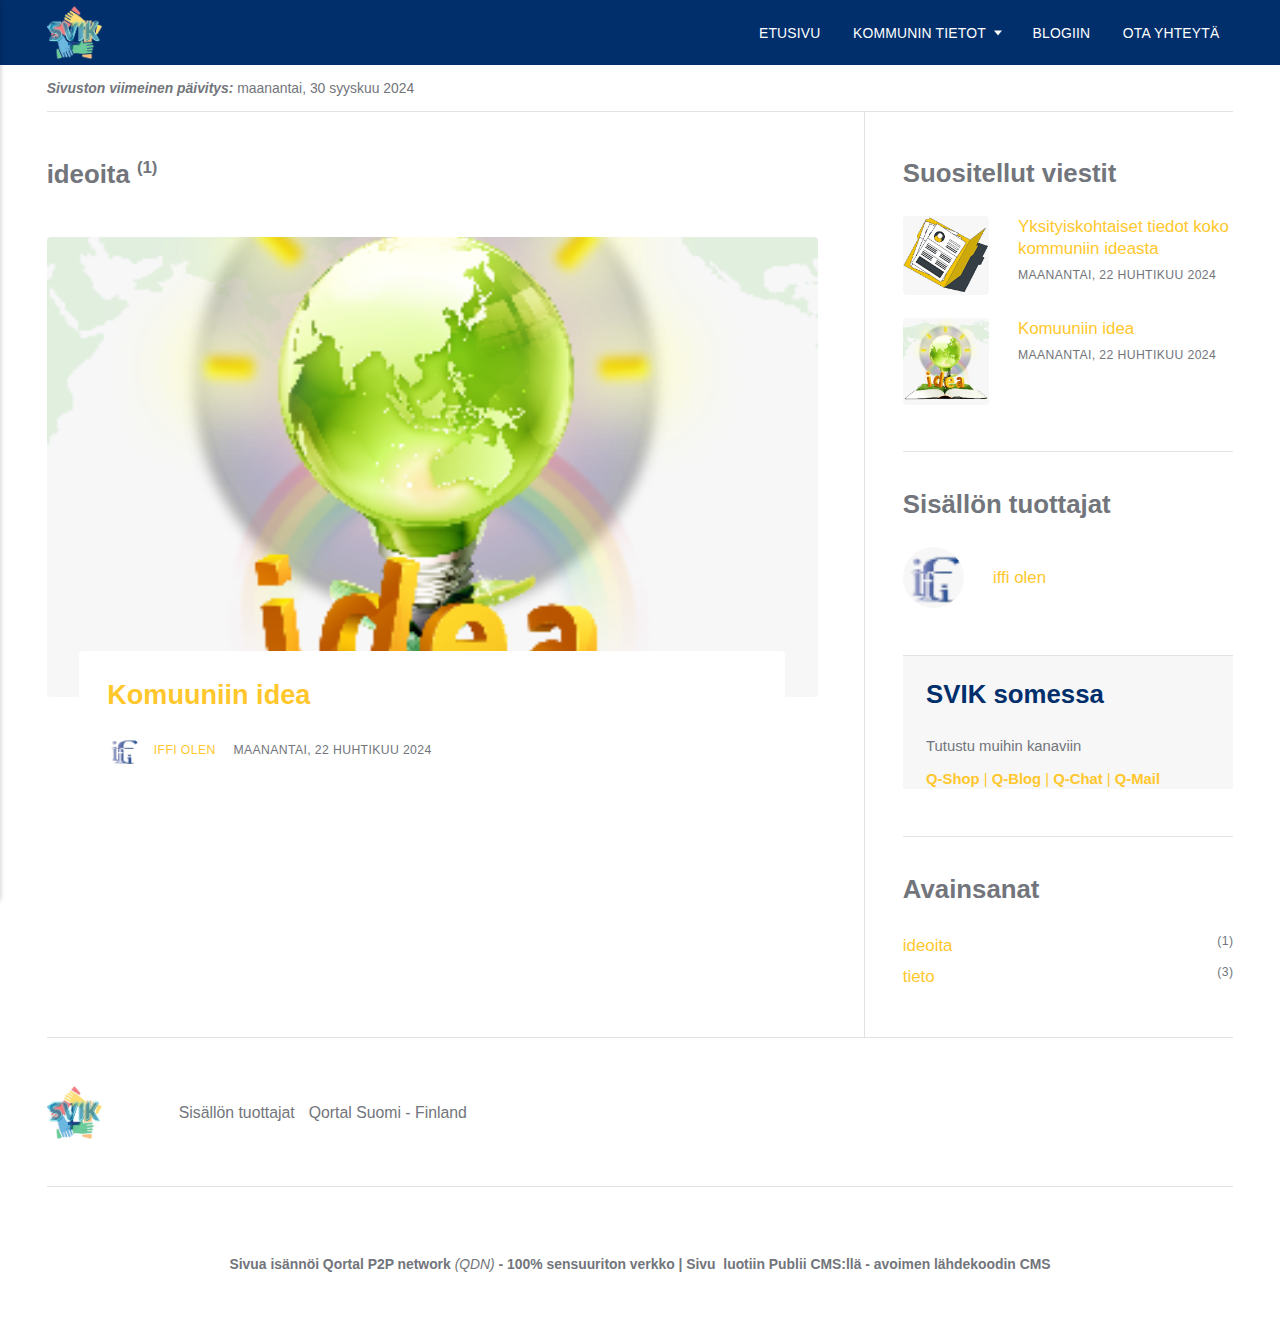
<file: tags/ideoita/index.html>
<!DOCTYPE html><html lang="fi"><head><meta charset="utf-8"><meta http-equiv="X-UA-Compatible" content="IE=edge"><meta name="viewport" content="width=device-width,initial-scale=1"><title>Tag: ideoita - SVIK - Suomen Vapaiden Ihmisten Kommuuni</title><meta name="robots" content="noindex, follow"><meta name="generator" content="Publii Open-Source CMS for Static Site"><link rel="shortcut icon" href="./../../media/website/favicon-96x96.png" type="image/png"><link rel="stylesheet" href="./../../assets/css/style.css?v=d0e93ae8ab158598e0fd396692c9c847"><script type="application/ld+json">{"@context":"http://schema.org","@type":"Organization","name":"SVIK - Suomen Vapaiden Ihmisten Kommuuni","logo":"./../../media/website/logo4-SVIK-map-hands-round-transp-text-500x500.png","url":"./../../index.html"}</script><style>.u-tag--ideoita{--badge-bg:#FFFFFF;--badge-txt:#002F6C;}.u-tag--tieto{--badge-bg:#FFFFFF;--badge-txt:#002F6C;}</style><noscript><style>img[loading]{opacity:1;}</style></noscript></head><body class="tag-template"><header class="topbar" id="js-header"><div class="topbar__inner"><a class="logo" href="./../../index.html"><img src="./../../media/website/logo4-SVIK-map-hands-round-transp-text-500x500.png" alt="SVIK - Suomen Vapaiden Ihmisten Kommuuni" width="500" height="500"></a><nav class="navbar"><button class="navbar__toggle" aria-label="Valiko" aria-haspopup="true" aria-expanded="false"><span class="navbar__toggle-box"><span class="navbar__toggle-inner">Valiko</span></span></button><ul class="navbar__menu"><li><a href="./../../index.html" target="_self">etusivu</a></li><li class="has-submenu"><span class="is-separator" aria-haspopup="true">kommunin tietot</span><ul class="navbar__submenu level-2" aria-hidden="true"><li><a href="./../../komuuniin-idea.html" target="_self">Kommuunin idea</a></li><li><a href="./../../miksi-juuri-svik.html" target="_self">Miksi juuri svik?</a></li><li><a href="./../../kuka-omista-svikin-tai-minkalainen-yhtistyks-taemae-on.html" target="_self">omistus tai yhtistys</a></li><li><a href="./../../yksityiskohtaiset-tiedot-koko-kommuniin-ideasta.html" target="_self">Yksityiskohtaisempa tietoa</a></li></ul></li><li><a href="qortal://APP/Q-Blog/suomen%20vapaiden%20ihmisten%20kommuuni/q-blog-svik-blog" target="_self">Blogiin</a></li><li><span class="is-separator">Ota Yhteytä</span></li></ul></nav></div></header><div class="main-content"><div class="infobar"><div class="infobar__update"><i><b>Sivuston viimeinen päivitys:</b></i> <time datetime="2024-09-30T02:06">maanantai, 30 syyskuu 2024</time></div></div><main class="main page page--tag"><div class="page__header"><h1 class="page__title box__title">ideoita <sup>(1)</sup></h1></div><div class="l-grid l-grid--2col-1-4"><article class="c-card"><div class="c-card__wrapper"><a href="./../../komuuniin-idea.html" class="c-card__image"><img src="./../../media/posts/2/idea-300x300.png" srcset="./../../media/posts/2/responsive/idea-300x300-xs.webp 300w, ./../../media/posts/2/responsive/idea-300x300-sm.webp 480w, ./../../media/posts/2/responsive/idea-300x300-md.webp 768w, ./../../media/posts/2/responsive/idea-300x300-lg.webp 1024w" sizes="(max-width: 1024px) 100vw, 1024px" loading="lazy" height="300" width="300" alt=""></a><header class="u-header"><h2 class="h5 c-card__title"><a href="./../../komuuniin-idea.html">Komuuniin idea</a></h2><div class="u-header__meta u-small"><img src="./../../media/website/if-logo-30x30-removebg.png" loading="lazy" class="u-header__avatar" alt="iffi olen" height="30" width="30"><div><a href="./../../authors/iffi-olen/index.html" title="iffi olen">iffi olen</a> <time datetime="2024-04-22T20:56">maanantai, 22 huhtikuu 2024</time></div></div></header></div></article></div></main><div class="sidebar"><section class="box featured"><h3 class="box__title">Suositellut viestit</h3><ul class="featured__container"><li class="featured__item"><a href="./../../yksityiskohtaiset-tiedot-koko-kommuniin-ideasta.html" class="featured__image-link"><img src="./../../media/posts/4/responsive/detailed-info-300x274-xs.webp" class="lazyload" loading="lazy" alt="" height="274" width="274"></a><div><a href="./../../yksityiskohtaiset-tiedot-koko-kommuniin-ideasta.html" class="featured__title">Yksityiskohtaiset tiedot koko kommuniin ideasta</a> <time class="u-small" datetime="2024-04-22T21:13">maanantai, 22 huhtikuu 2024</time></div></li><li class="featured__item"><a href="./../../komuuniin-idea.html" class="featured__image-link"><img src="./../../media/posts/2/responsive/idea-300x300-xs.webp" class="lazyload" loading="lazy" alt="" height="300" width="300"></a><div><a href="./../../komuuniin-idea.html" class="featured__title">Komuuniin idea</a> <time class="u-small" datetime="2024-04-22T20:56">maanantai, 22 huhtikuu 2024</time></div></li></ul></section><section class="box authors"><h3 class="box__title">Sisällön tuottajat</h3><ul class="authors__cotainer"><li class="authors__item"><a href="./../../authors/iffi-olen/index.html" class="authors__image-link"><img src="./../../media/website/if-logo-30x30-removebg.png" loading="lazy" alt="iffi olen" height="30" width="30"></a><div><a href="./../../authors/iffi-olen/index.html" class="authors__title">iffi olen</a></div></li></ul></section><section class="newsletter box box--gray"><h3 class="box__title">SVIK somessa</h3><p class="newsletter__description">Tutustu muihin kanaviin</p><a href="qortal://APP/Q-Shop/suomen%20vapaiden%20ihmisten%20kommuuni/q-store-general-svik-kaupa"><b>Q-Shop</b> | <a href="qortal://APP/Q-Blog/suomen%20vapaiden%20ihmisten%20kommuuni/q-blog-svik-blog"><b>Q-Blog</b> | <a href="qortal://use-group/action-join/groupid-569"><b>Q-Chat</b> | <a href="qortal://APP/Q-Mail/to/suomen%20vapaiden%20ihmisten%20kommuuni"><b>Q-Mail</b></a></a></a></a></section><section class="box"><h3 class="box__title">Avainsanat</h3><ul class="tags"><li><a href="./../../tags/ideoita/index.html">ideoita</a> <span class="u-small">(1)</span></li><li><a href="./../../tags/tieto/index.html">tieto</a> <span class="u-small">(3)</span></li></ul></section></div><footer class="footer"><a class="footer__logo" href="./../../index.html"><img src="./../../media/website/logo4-SVIK-map-hands-round-transp-text-500x500.png" alt="SVIK - Suomen Vapaiden Ihmisten Kommuuni" width="500" height="500"></a><nav><ul class="footer__nav"><li class="footer__nav-item"><a href="./../../authors/iffi-olen/index.html" target="_self">Sisällön tuottajat</a></li><li class="footer__nav-item"><a href="qortal://WEBSITE/Suomi%20-%20Finland" target="_self">Qortal Suomi - Finland</a></li></ul></nav><div class="footer__copyright"><p><strong>Sivua isännöi Qortal P2P network</strong> <em>(QDN) </em><strong>- 100% sensuuriton verkko | </strong><strong>Sivu  luotiin Publii CMS:llä - avoimen lähdekoodin CMS</strong></p></div></footer></div><script>window.publiiThemeMenuConfig = {    
        mobileMenuMode: 'sidebar',
        animationSpeed: 300,
        submenuWidth: 'auto',
        doubleClickTime: 500,
        mobileMenuExpandableSubmenus: true, 
        relatedContainerForOverlayMenuSelector: '.navbar',
   };</script><script defer="defer" src="./../../assets/js/scripts.min.js?v=18a65c58aef57c0287e0f0609f3389a9"></script><script>var images = document.querySelectorAll('img[loading]');

      for (var i = 0; i < images.length; i++) {
         if (images[i].complete) {
               images[i].classList.add('is-loaded');
         } else {
               images[i].addEventListener('load', function () {
                  this.classList.add('is-loaded');
               }, false);
         }
      }</script></body></html>
</file>
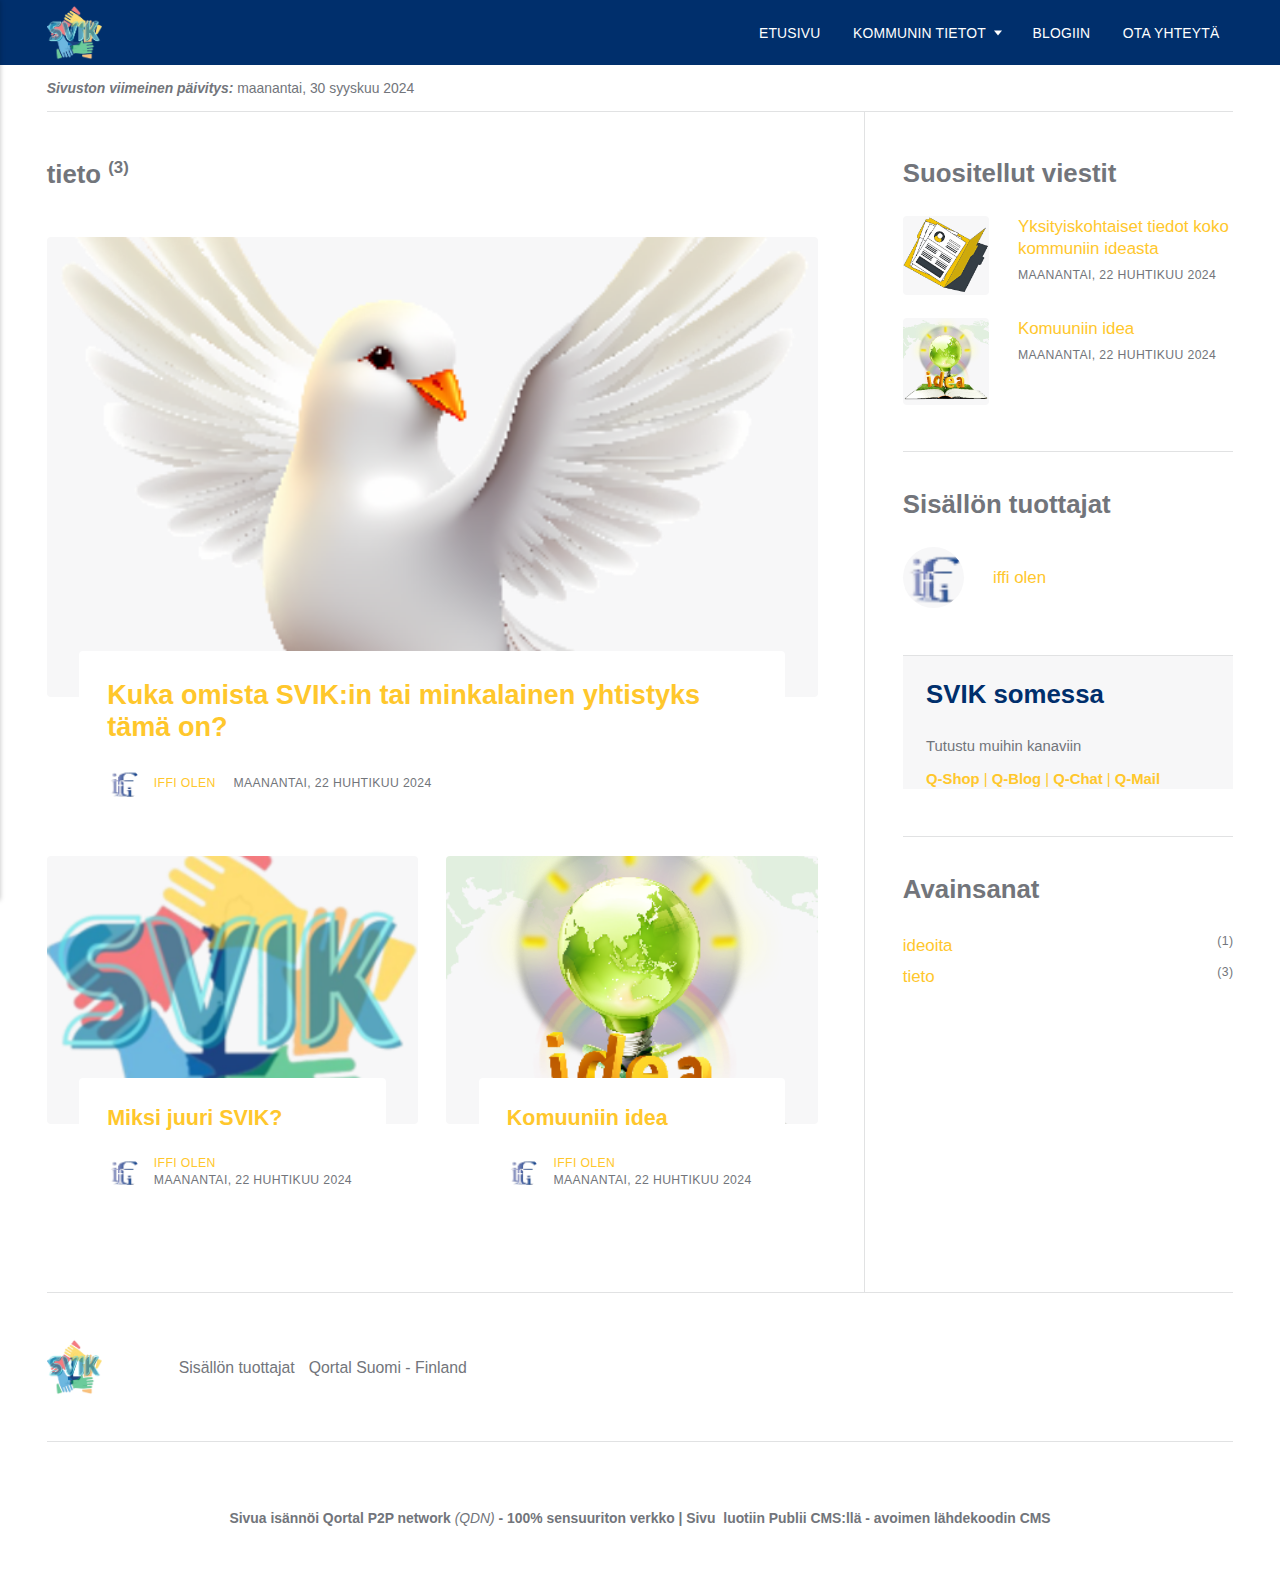
<file: tags/tieto/index.html>
<!DOCTYPE html><html lang="fi"><head><meta charset="utf-8"><meta http-equiv="X-UA-Compatible" content="IE=edge"><meta name="viewport" content="width=device-width,initial-scale=1"><title>Tag: tieto - SVIK - Suomen Vapaiden Ihmisten Kommuuni</title><meta name="robots" content="noindex, follow"><meta name="generator" content="Publii Open-Source CMS for Static Site"><link rel="shortcut icon" href="./../../media/website/favicon-96x96.png" type="image/png"><link rel="stylesheet" href="./../../assets/css/style.css?v=d0e93ae8ab158598e0fd396692c9c847"><script type="application/ld+json">{"@context":"http://schema.org","@type":"Organization","name":"SVIK - Suomen Vapaiden Ihmisten Kommuuni","logo":"./../../media/website/logo4-SVIK-map-hands-round-transp-text-500x500.png","url":"./../../index.html"}</script><style>.u-tag--ideoita{--badge-bg:#FFFFFF;--badge-txt:#002F6C;}.u-tag--tieto{--badge-bg:#FFFFFF;--badge-txt:#002F6C;}</style><noscript><style>img[loading]{opacity:1;}</style></noscript></head><body class="tag-template"><header class="topbar" id="js-header"><div class="topbar__inner"><a class="logo" href="./../../index.html"><img src="./../../media/website/logo4-SVIK-map-hands-round-transp-text-500x500.png" alt="SVIK - Suomen Vapaiden Ihmisten Kommuuni" width="500" height="500"></a><nav class="navbar"><button class="navbar__toggle" aria-label="Valiko" aria-haspopup="true" aria-expanded="false"><span class="navbar__toggle-box"><span class="navbar__toggle-inner">Valiko</span></span></button><ul class="navbar__menu"><li><a href="./../../index.html" target="_self">etusivu</a></li><li class="has-submenu"><span class="is-separator" aria-haspopup="true">kommunin tietot</span><ul class="navbar__submenu level-2" aria-hidden="true"><li><a href="./../../komuuniin-idea.html" target="_self">Kommuunin idea</a></li><li><a href="./../../miksi-juuri-svik.html" target="_self">Miksi juuri svik?</a></li><li><a href="./../../kuka-omista-svikin-tai-minkalainen-yhtistyks-taemae-on.html" target="_self">omistus tai yhtistys</a></li><li><a href="./../../yksityiskohtaiset-tiedot-koko-kommuniin-ideasta.html" target="_self">Yksityiskohtaisempa tietoa</a></li></ul></li><li><a href="qortal://APP/Q-Blog/suomen%20vapaiden%20ihmisten%20kommuuni/q-blog-svik-blog" target="_self">Blogiin</a></li><li><span class="is-separator">Ota Yhteytä</span></li></ul></nav></div></header><div class="main-content"><div class="infobar"><div class="infobar__update"><i><b>Sivuston viimeinen päivitys:</b></i> <time datetime="2024-09-30T02:06">maanantai, 30 syyskuu 2024</time></div></div><main class="main page page--tag"><div class="page__header"><h1 class="page__title box__title">tieto <sup>(3)</sup></h1></div><div class="l-grid l-grid--2col-1-4"><article class="c-card"><div class="c-card__wrapper"><a href="./../../kuka-omista-svikin-tai-minkalainen-yhtistyks-taemae-on.html" class="c-card__image"><img src="./../../media/posts/6/rahutuvi-300x274.png" srcset="./../../media/posts/6/responsive/rahutuvi-300x274-xs.webp 300w, ./../../media/posts/6/responsive/rahutuvi-300x274-sm.webp 480w, ./../../media/posts/6/responsive/rahutuvi-300x274-md.webp 768w, ./../../media/posts/6/responsive/rahutuvi-300x274-lg.webp 1024w" sizes="(max-width: 1024px) 100vw, 1024px" loading="lazy" height="274" width="300" alt=""></a><header class="u-header"><h2 class="h5 c-card__title"><a href="./../../kuka-omista-svikin-tai-minkalainen-yhtistyks-taemae-on.html">Kuka omista SVIK:in tai minkalainen yhtistyks tämä on?</a></h2><div class="u-header__meta u-small"><img src="./../../media/website/if-logo-30x30-removebg.png" loading="lazy" class="u-header__avatar" alt="iffi olen" height="30" width="30"><div><a href="./../../authors/iffi-olen/index.html" title="iffi olen">iffi olen</a> <time datetime="2024-04-22T21:15">maanantai, 22 huhtikuu 2024</time></div></div></header></div></article><article class="c-card"><div class="c-card__wrapper"><a href="./../../miksi-juuri-svik.html" class="c-card__image"><img src="./../../media/posts/5/ms-icon-310x310.png" srcset="./../../media/posts/5/responsive/ms-icon-310x310-xs.webp 300w, ./../../media/posts/5/responsive/ms-icon-310x310-sm.webp 480w, ./../../media/posts/5/responsive/ms-icon-310x310-md.webp 768w, ./../../media/posts/5/responsive/ms-icon-310x310-lg.webp 1024w" sizes="(max-width: 1024px) 100vw, 1024px" loading="lazy" height="310" width="310" alt=""></a><header class="u-header"><h2 class="h5 c-card__title"><a href="./../../miksi-juuri-svik.html">Miksi juuri SVIK?</a></h2><div class="u-header__meta u-small"><img src="./../../media/website/if-logo-30x30-removebg.png" loading="lazy" class="u-header__avatar" alt="iffi olen" height="30" width="30"><div><a href="./../../authors/iffi-olen/index.html" title="iffi olen">iffi olen</a> <time datetime="2024-04-22T21:14">maanantai, 22 huhtikuu 2024</time></div></div></header></div></article><article class="c-card"><div class="c-card__wrapper"><a href="./../../komuuniin-idea.html" class="c-card__image"><img src="./../../media/posts/2/idea-300x300.png" srcset="./../../media/posts/2/responsive/idea-300x300-xs.webp 300w, ./../../media/posts/2/responsive/idea-300x300-sm.webp 480w, ./../../media/posts/2/responsive/idea-300x300-md.webp 768w, ./../../media/posts/2/responsive/idea-300x300-lg.webp 1024w" sizes="(max-width: 1024px) 100vw, 1024px" loading="lazy" height="300" width="300" alt=""></a><header class="u-header"><h2 class="h5 c-card__title"><a href="./../../komuuniin-idea.html">Komuuniin idea</a></h2><div class="u-header__meta u-small"><img src="./../../media/website/if-logo-30x30-removebg.png" loading="lazy" class="u-header__avatar" alt="iffi olen" height="30" width="30"><div><a href="./../../authors/iffi-olen/index.html" title="iffi olen">iffi olen</a> <time datetime="2024-04-22T20:56">maanantai, 22 huhtikuu 2024</time></div></div></header></div></article></div></main><div class="sidebar"><section class="box featured"><h3 class="box__title">Suositellut viestit</h3><ul class="featured__container"><li class="featured__item"><a href="./../../yksityiskohtaiset-tiedot-koko-kommuniin-ideasta.html" class="featured__image-link"><img src="./../../media/posts/4/responsive/detailed-info-300x274-xs.webp" class="lazyload" loading="lazy" alt="" height="274" width="274"></a><div><a href="./../../yksityiskohtaiset-tiedot-koko-kommuniin-ideasta.html" class="featured__title">Yksityiskohtaiset tiedot koko kommuniin ideasta</a> <time class="u-small" datetime="2024-04-22T21:13">maanantai, 22 huhtikuu 2024</time></div></li><li class="featured__item"><a href="./../../komuuniin-idea.html" class="featured__image-link"><img src="./../../media/posts/2/responsive/idea-300x300-xs.webp" class="lazyload" loading="lazy" alt="" height="300" width="300"></a><div><a href="./../../komuuniin-idea.html" class="featured__title">Komuuniin idea</a> <time class="u-small" datetime="2024-04-22T20:56">maanantai, 22 huhtikuu 2024</time></div></li></ul></section><section class="box authors"><h3 class="box__title">Sisällön tuottajat</h3><ul class="authors__cotainer"><li class="authors__item"><a href="./../../authors/iffi-olen/index.html" class="authors__image-link"><img src="./../../media/website/if-logo-30x30-removebg.png" loading="lazy" alt="iffi olen" height="30" width="30"></a><div><a href="./../../authors/iffi-olen/index.html" class="authors__title">iffi olen</a></div></li></ul></section><section class="newsletter box box--gray"><h3 class="box__title">SVIK somessa</h3><p class="newsletter__description">Tutustu muihin kanaviin</p><a href="qortal://APP/Q-Shop/suomen%20vapaiden%20ihmisten%20kommuuni/q-store-general-svik-kaupa"><b>Q-Shop</b> | <a href="qortal://APP/Q-Blog/suomen%20vapaiden%20ihmisten%20kommuuni/q-blog-svik-blog"><b>Q-Blog</b> | <a href="qortal://use-group/action-join/groupid-569"><b>Q-Chat</b> | <a href="qortal://APP/Q-Mail/to/suomen%20vapaiden%20ihmisten%20kommuuni"><b>Q-Mail</b></a></a></a></a></section><section class="box"><h3 class="box__title">Avainsanat</h3><ul class="tags"><li><a href="./../../tags/ideoita/index.html">ideoita</a> <span class="u-small">(1)</span></li><li><a href="./../../tags/tieto/index.html">tieto</a> <span class="u-small">(3)</span></li></ul></section></div><footer class="footer"><a class="footer__logo" href="./../../index.html"><img src="./../../media/website/logo4-SVIK-map-hands-round-transp-text-500x500.png" alt="SVIK - Suomen Vapaiden Ihmisten Kommuuni" width="500" height="500"></a><nav><ul class="footer__nav"><li class="footer__nav-item"><a href="./../../authors/iffi-olen/index.html" target="_self">Sisällön tuottajat</a></li><li class="footer__nav-item"><a href="qortal://WEBSITE/Suomi%20-%20Finland" target="_self">Qortal Suomi - Finland</a></li></ul></nav><div class="footer__copyright"><p><strong>Sivua isännöi Qortal P2P network</strong> <em>(QDN) </em><strong>- 100% sensuuriton verkko | </strong><strong>Sivu  luotiin Publii CMS:llä - avoimen lähdekoodin CMS</strong></p></div></footer></div><script>window.publiiThemeMenuConfig = {    
        mobileMenuMode: 'sidebar',
        animationSpeed: 300,
        submenuWidth: 'auto',
        doubleClickTime: 500,
        mobileMenuExpandableSubmenus: true, 
        relatedContainerForOverlayMenuSelector: '.navbar',
   };</script><script defer="defer" src="./../../assets/js/scripts.min.js?v=18a65c58aef57c0287e0f0609f3389a9"></script><script>var images = document.querySelectorAll('img[loading]');

      for (var i = 0; i < images.length; i++) {
         if (images[i].complete) {
               images[i].classList.add('is-loaded');
         } else {
               images[i].addEventListener('load', function () {
                  this.classList.add('is-loaded');
               }, false);
         }
      }</script></body></html>
</file>
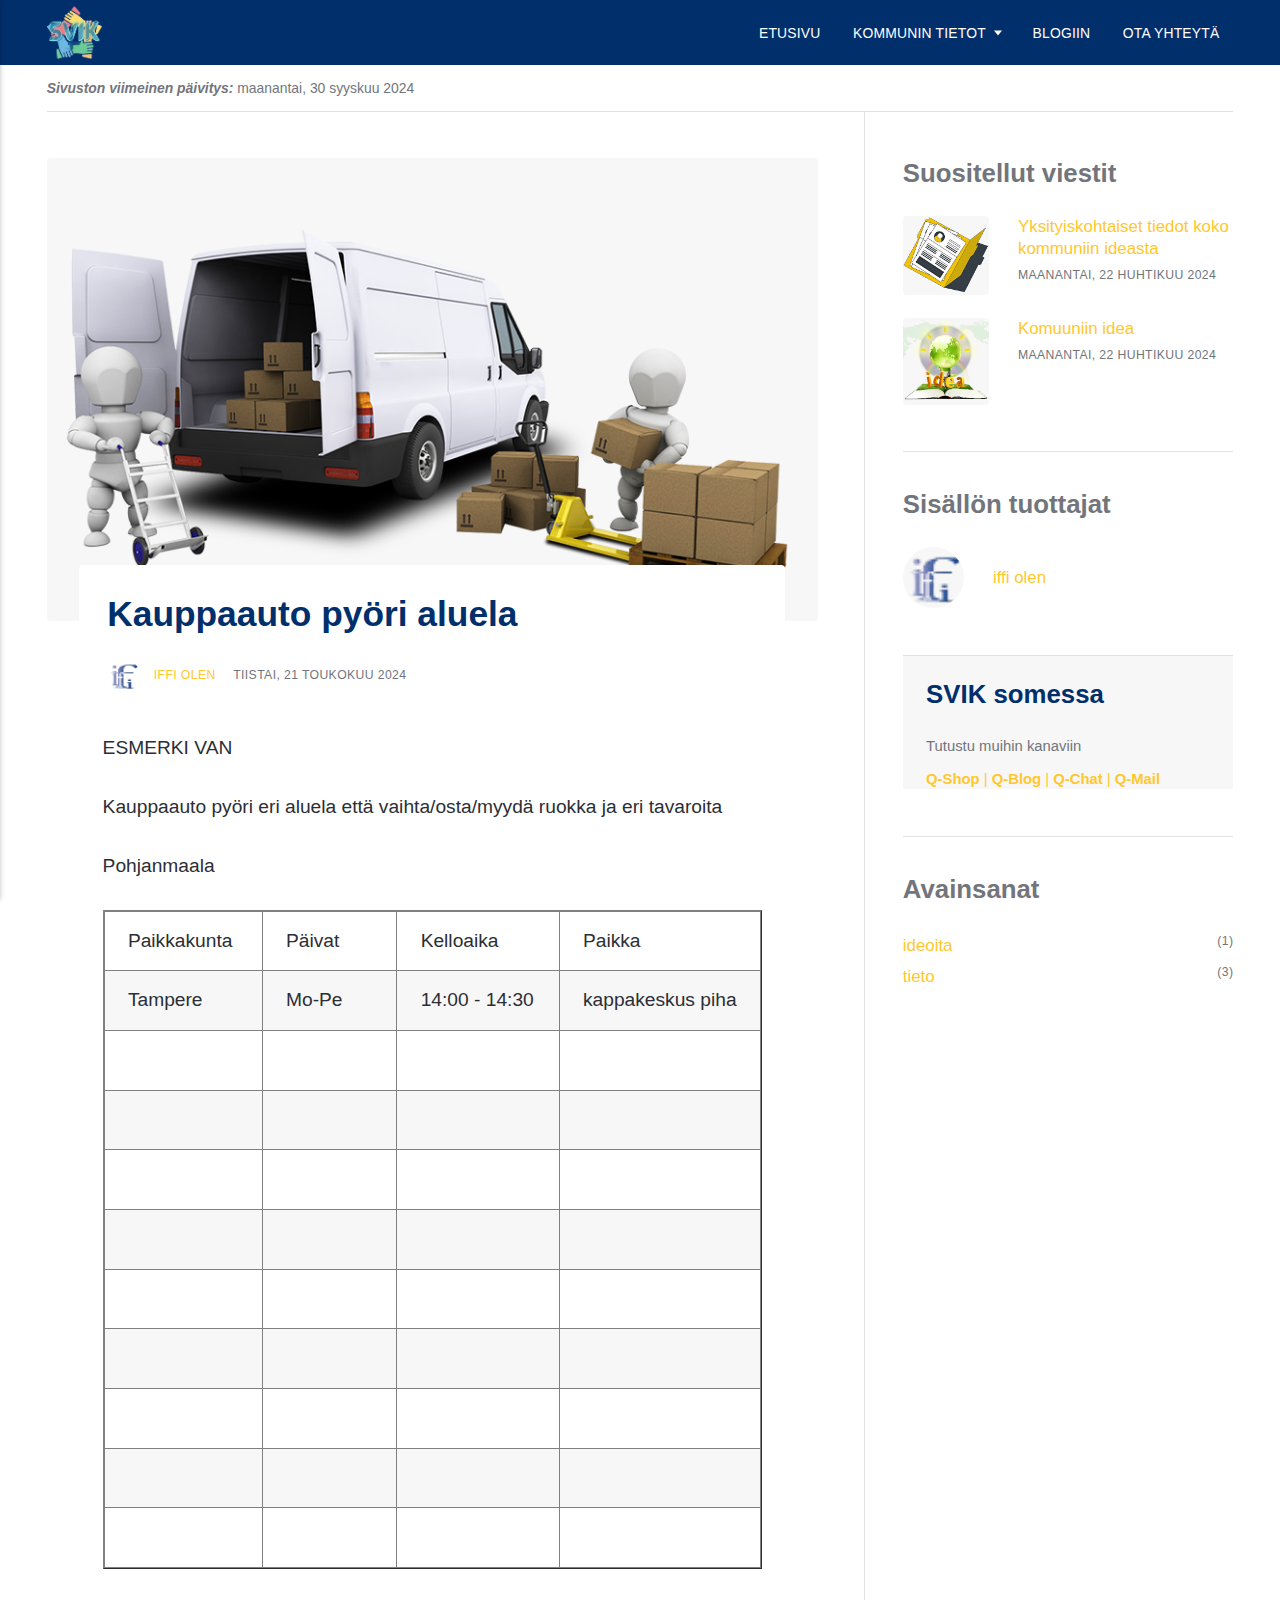
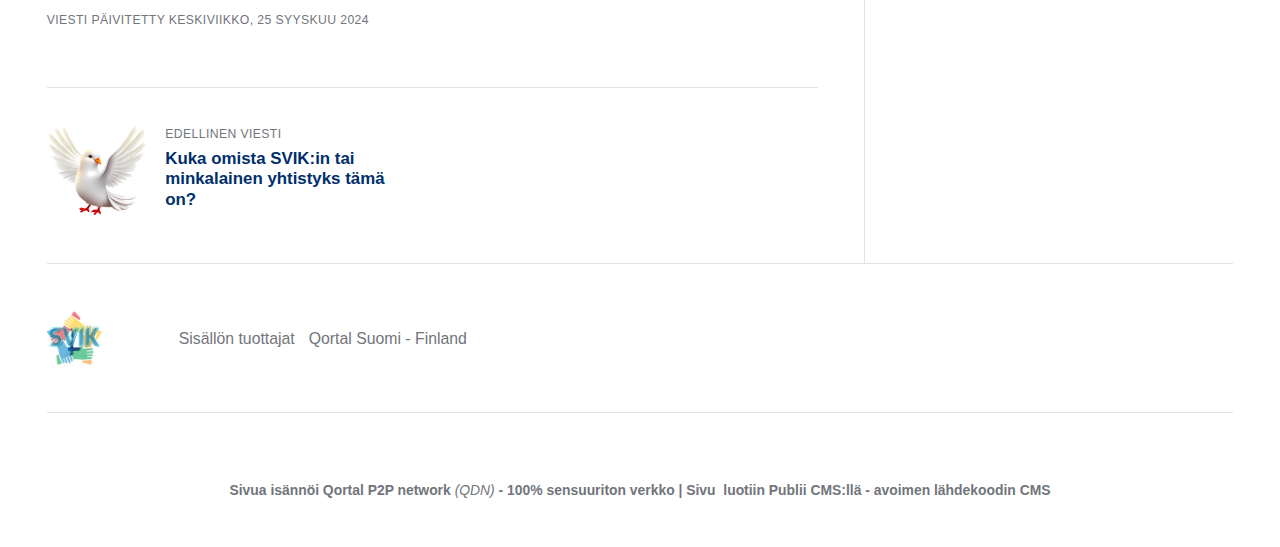
<file: kauppaauto-pyoeri-aluela.html>
<!DOCTYPE html><html lang="fi"><head><meta charset="utf-8"><meta http-equiv="X-UA-Compatible" content="IE=edge"><meta name="viewport" content="width=device-width,initial-scale=1"><title>Kauppaauto pyöri aluela - SVIK - Suomen Vapaiden Ihmisten Kommuuni</title><meta name="description" content="ESMERKI VAN Kauppaauto pyöri eri aluela että vaihta/osta/myydä ruokka ja eri tavaroita Pohjanmaala Paikkakunta Päivat Kelloaika Paikka Tampere Mo-Pe 14:00 - 14:30 kappakeskus piha"><meta name="generator" content="Publii Open-Source CMS for Static Site"><link rel="canonical" href="./kauppaauto-pyoeri-aluela.html"><link rel="shortcut icon" href="./media/website/favicon-96x96.png" type="image/png"><link rel="stylesheet" href="./assets/css/style.css?v=d0e93ae8ab158598e0fd396692c9c847"><script type="application/ld+json">{"@context":"http://schema.org","@type":"Article","mainEntityOfPage":{"@type":"WebPage","@id":"./kauppaauto-pyoeri-aluela.html"},"headline":"Kauppaauto pyöri aluela","datePublished":"2024-05-21T08:30","dateModified":"2024-09-25T19:39","image":{"@type":"ImageObject","url":"./media/posts/7/pngwing.com.png","height":480,"width":800},"description":"ESMERKI VAN Kauppaauto pyöri eri aluela että vaihta/osta/myydä ruokka ja eri tavaroita Pohjanmaala Paikkakunta Päivat Kelloaika Paikka Tampere Mo-Pe 14:00 - 14:30 kappakeskus piha","author":{"@type":"Person","name":"iffi olen","url":"./authors/iffi-olen/"},"publisher":{"@type":"Organization","name":"iffi olen","logo":{"@type":"ImageObject","url":"./media/website/logo4-SVIK-map-hands-round-transp-text-500x500.png","height":500,"width":500}}}</script><style>.u-tag--ideoita{--badge-bg:#FFFFFF;--badge-txt:#002F6C;}.u-tag--tieto{--badge-bg:#FFFFFF;--badge-txt:#002F6C;}</style><noscript><style>img[loading]{opacity:1;}</style></noscript></head><body class="post-template"><header class="topbar" id="js-header"><div class="topbar__inner"><a class="logo" href="./index.html"><img src="./media/website/logo4-SVIK-map-hands-round-transp-text-500x500.png" alt="SVIK - Suomen Vapaiden Ihmisten Kommuuni" width="500" height="500"></a><nav class="navbar"><button class="navbar__toggle" aria-label="Valiko" aria-haspopup="true" aria-expanded="false"><span class="navbar__toggle-box"><span class="navbar__toggle-inner">Valiko</span></span></button><ul class="navbar__menu"><li><a href="./index.html" target="_self">etusivu</a></li><li class="has-submenu"><span class="is-separator" aria-haspopup="true">kommunin tietot</span><ul class="navbar__submenu level-2" aria-hidden="true"><li><a href="./komuuniin-idea.html" target="_self">Kommuunin idea</a></li><li><a href="./miksi-juuri-svik.html" target="_self">Miksi juuri svik?</a></li><li><a href="./kuka-omista-svikin-tai-minkalainen-yhtistyks-taemae-on.html" target="_self">omistus tai yhtistys</a></li><li><a href="./yksityiskohtaiset-tiedot-koko-kommuniin-ideasta.html" target="_self">Yksityiskohtaisempa tietoa</a></li></ul></li><li><a href="qortal://APP/Q-Blog/suomen%20vapaiden%20ihmisten%20kommuuni/q-blog-svik-blog" target="_self">Blogiin</a></li><li><span class="is-separator">Ota Yhteytä</span></li></ul></nav></div></header><div class="main-content"><div class="infobar"><div class="infobar__update"><i><b>Sivuston viimeinen päivitys:</b></i> <time datetime="2024-09-30T02:06">maanantai, 30 syyskuu 2024</time></div></div><main class="main post"><article class="content"><figure class="content__featured-image"><img src="./media/posts/7/pngwing.com.png" srcset="./media/posts/7/responsive/pngwing.com-xs.webp 300w, ./media/posts/7/responsive/pngwing.com-sm.webp 480w, ./media/posts/7/responsive/pngwing.com-md.webp 768w, ./media/posts/7/responsive/pngwing.com-lg.webp 1024w, ./media/posts/7/responsive/pngwing.com-xl.webp 1360w, ./media/posts/7/responsive/pngwing.com-2xl.webp 1600w" sizes="(max-width: 1600px) 100vw, 1600px" loading="eager" height="480" width="800" alt=""></figure><header class="u-header content__header"><h1>Kauppaauto pyöri aluela</h1><div class="u-header__meta u-small"><img src="./media/website/if-logo-30x30-removebg.png" loading="eager" class="u-header__avatar" alt="iffi olen" height="30" width="30"><div><a href="./authors/iffi-olen/index.html" title="iffi olen">iffi olen</a> <time datetime="2024-05-21T08:30">tiistai, 21 toukokuu 2024</time></div></div></header><div class="content__entry u-inner"><p>ESMERKI VAN</p><p>Kauppaauto pyöri eri aluela että vaihta/osta/myydä ruokka ja eri tavaroita</p><p>Pohjanmaala</p><table style="border-collapse: collapse; width: 100%;" border="1"><tbody><tr><td style="width: 24.9643%;">Paikkakunta</td><td style="width: 24.9643%;">Päivat</td><td style="width: 24.9643%;">Kelloaika</td><td style="width: 25.107%;">Paikka</td></tr><tr><td style="width: 24.9643%;">Tampere</td><td style="width: 24.9643%;">Mo-Pe</td><td style="width: 24.9643%;">14:00 - 14:30</td><td style="width: 25.107%;">kappakeskus piha</td></tr><tr><td style="width: 24.9643%;"> </td><td style="width: 24.9643%;"> </td><td style="width: 24.9643%;"> </td><td style="width: 25.107%;"> </td></tr><tr><td style="width: 24.9643%;"> </td><td style="width: 24.9643%;"> </td><td style="width: 24.9643%;"> </td><td style="width: 25.107%;"> </td></tr><tr><td style="width: 24.9643%;"> </td><td style="width: 24.9643%;"> </td><td style="width: 24.9643%;"> </td><td style="width: 25.107%;"> </td></tr><tr><td style="width: 24.9643%;"> </td><td style="width: 24.9643%;"> </td><td style="width: 24.9643%;"> </td><td style="width: 25.107%;"> </td></tr><tr><td style="width: 24.9643%;"> </td><td style="width: 24.9643%;"> </td><td style="width: 24.9643%;"> </td><td style="width: 25.107%;"> </td></tr><tr><td style="width: 24.9643%;"> </td><td style="width: 24.9643%;"> </td><td style="width: 24.9643%;"> </td><td style="width: 25.107%;"> </td></tr><tr><td style="width: 24.9643%;"> </td><td style="width: 24.9643%;"> </td><td style="width: 24.9643%;"> </td><td style="width: 25.107%;"> </td></tr><tr><td style="width: 24.9643%;"> </td><td style="width: 24.9643%;"> </td><td style="width: 24.9643%;"> </td><td style="width: 25.107%;"> </td></tr><tr><td style="width: 24.9643%;"> </td><td style="width: 24.9643%;"> </td><td style="width: 24.9643%;"> </td><td style="width: 25.107%;"> </td></tr></tbody></table></div><aside class="content__aside"><div class="content__last-updated u-small">Viesti päivitetty keskiviikko, 25 syyskuu 2024</div></aside><footer class="content__footer"><nav class="content__nav box"><div class="content__nav__prev"><a href="./kuka-omista-svikin-tai-minkalainen-yhtistyks-taemae-on.html" class="content__nav__link" rel="prev"><img src="./media/posts/6/responsive/rahutuvi-300x274-xs.webp" loading="lazy" alt="" height="274" width="300"><div class="u-small">Edellinen viesti<h5>Kuka omista SVIK:in tai minkalainen yhtistyks tämä on?</h5></div></a></div></nav></footer></article></main><div class="sidebar"><section class="box featured"><h3 class="box__title">Suositellut viestit</h3><ul class="featured__container"><li class="featured__item"><a href="./yksityiskohtaiset-tiedot-koko-kommuniin-ideasta.html" class="featured__image-link"><img src="./media/posts/4/responsive/detailed-info-300x274-xs.webp" class="lazyload" loading="lazy" alt="" height="274" width="274"></a><div><a href="./yksityiskohtaiset-tiedot-koko-kommuniin-ideasta.html" class="featured__title">Yksityiskohtaiset tiedot koko kommuniin ideasta</a> <time class="u-small" datetime="2024-04-22T21:13">maanantai, 22 huhtikuu 2024</time></div></li><li class="featured__item"><a href="./komuuniin-idea.html" class="featured__image-link"><img src="./media/posts/2/responsive/idea-300x300-xs.webp" class="lazyload" loading="lazy" alt="" height="300" width="300"></a><div><a href="./komuuniin-idea.html" class="featured__title">Komuuniin idea</a> <time class="u-small" datetime="2024-04-22T20:56">maanantai, 22 huhtikuu 2024</time></div></li></ul></section><section class="box authors"><h3 class="box__title">Sisällön tuottajat</h3><ul class="authors__cotainer"><li class="authors__item"><a href="./authors/iffi-olen/index.html" class="authors__image-link"><img src="./media/website/if-logo-30x30-removebg.png" loading="lazy" alt="iffi olen" height="30" width="30"></a><div><a href="./authors/iffi-olen/index.html" class="authors__title">iffi olen</a></div></li></ul></section><section class="newsletter box box--gray"><h3 class="box__title">SVIK somessa</h3><p class="newsletter__description">Tutustu muihin kanaviin</p><a href="qortal://APP/Q-Shop/suomen%20vapaiden%20ihmisten%20kommuuni/q-store-general-svik-kaupa"><b>Q-Shop</b> | <a href="qortal://APP/Q-Blog/suomen%20vapaiden%20ihmisten%20kommuuni/q-blog-svik-blog"><b>Q-Blog</b> | <a href="qortal://use-group/action-join/groupid-569"><b>Q-Chat</b> | <a href="qortal://APP/Q-Mail/to/suomen%20vapaiden%20ihmisten%20kommuuni"><b>Q-Mail</b></a></a></a></a></section><section class="box"><h3 class="box__title">Avainsanat</h3><ul class="tags"><li><a href="./tags/ideoita/index.html">ideoita</a> <span class="u-small">(1)</span></li><li><a href="./tags/tieto/index.html">tieto</a> <span class="u-small">(3)</span></li></ul></section></div><footer class="footer"><a class="footer__logo" href="./index.html"><img src="./media/website/logo4-SVIK-map-hands-round-transp-text-500x500.png" alt="SVIK - Suomen Vapaiden Ihmisten Kommuuni" width="500" height="500"></a><nav><ul class="footer__nav"><li class="footer__nav-item"><a href="./authors/iffi-olen/index.html" target="_self">Sisällön tuottajat</a></li><li class="footer__nav-item"><a href="qortal://WEBSITE/Suomi%20-%20Finland" target="_self">Qortal Suomi - Finland</a></li></ul></nav><div class="footer__copyright"><p><strong>Sivua isännöi Qortal P2P network</strong> <em>(QDN) </em><strong>- 100% sensuuriton verkko | </strong><strong>Sivu  luotiin Publii CMS:llä - avoimen lähdekoodin CMS</strong></p></div></footer></div><script>window.publiiThemeMenuConfig = {    
        mobileMenuMode: 'sidebar',
        animationSpeed: 300,
        submenuWidth: 'auto',
        doubleClickTime: 500,
        mobileMenuExpandableSubmenus: true, 
        relatedContainerForOverlayMenuSelector: '.navbar',
   };</script><script defer="defer" src="./assets/js/scripts.min.js?v=18a65c58aef57c0287e0f0609f3389a9"></script><script>var images = document.querySelectorAll('img[loading]');

      for (var i = 0; i < images.length; i++) {
         if (images[i].complete) {
               images[i].classList.add('is-loaded');
         } else {
               images[i].addEventListener('load', function () {
                  this.classList.add('is-loaded');
               }, false);
         }
      }</script></body></html>
</file>
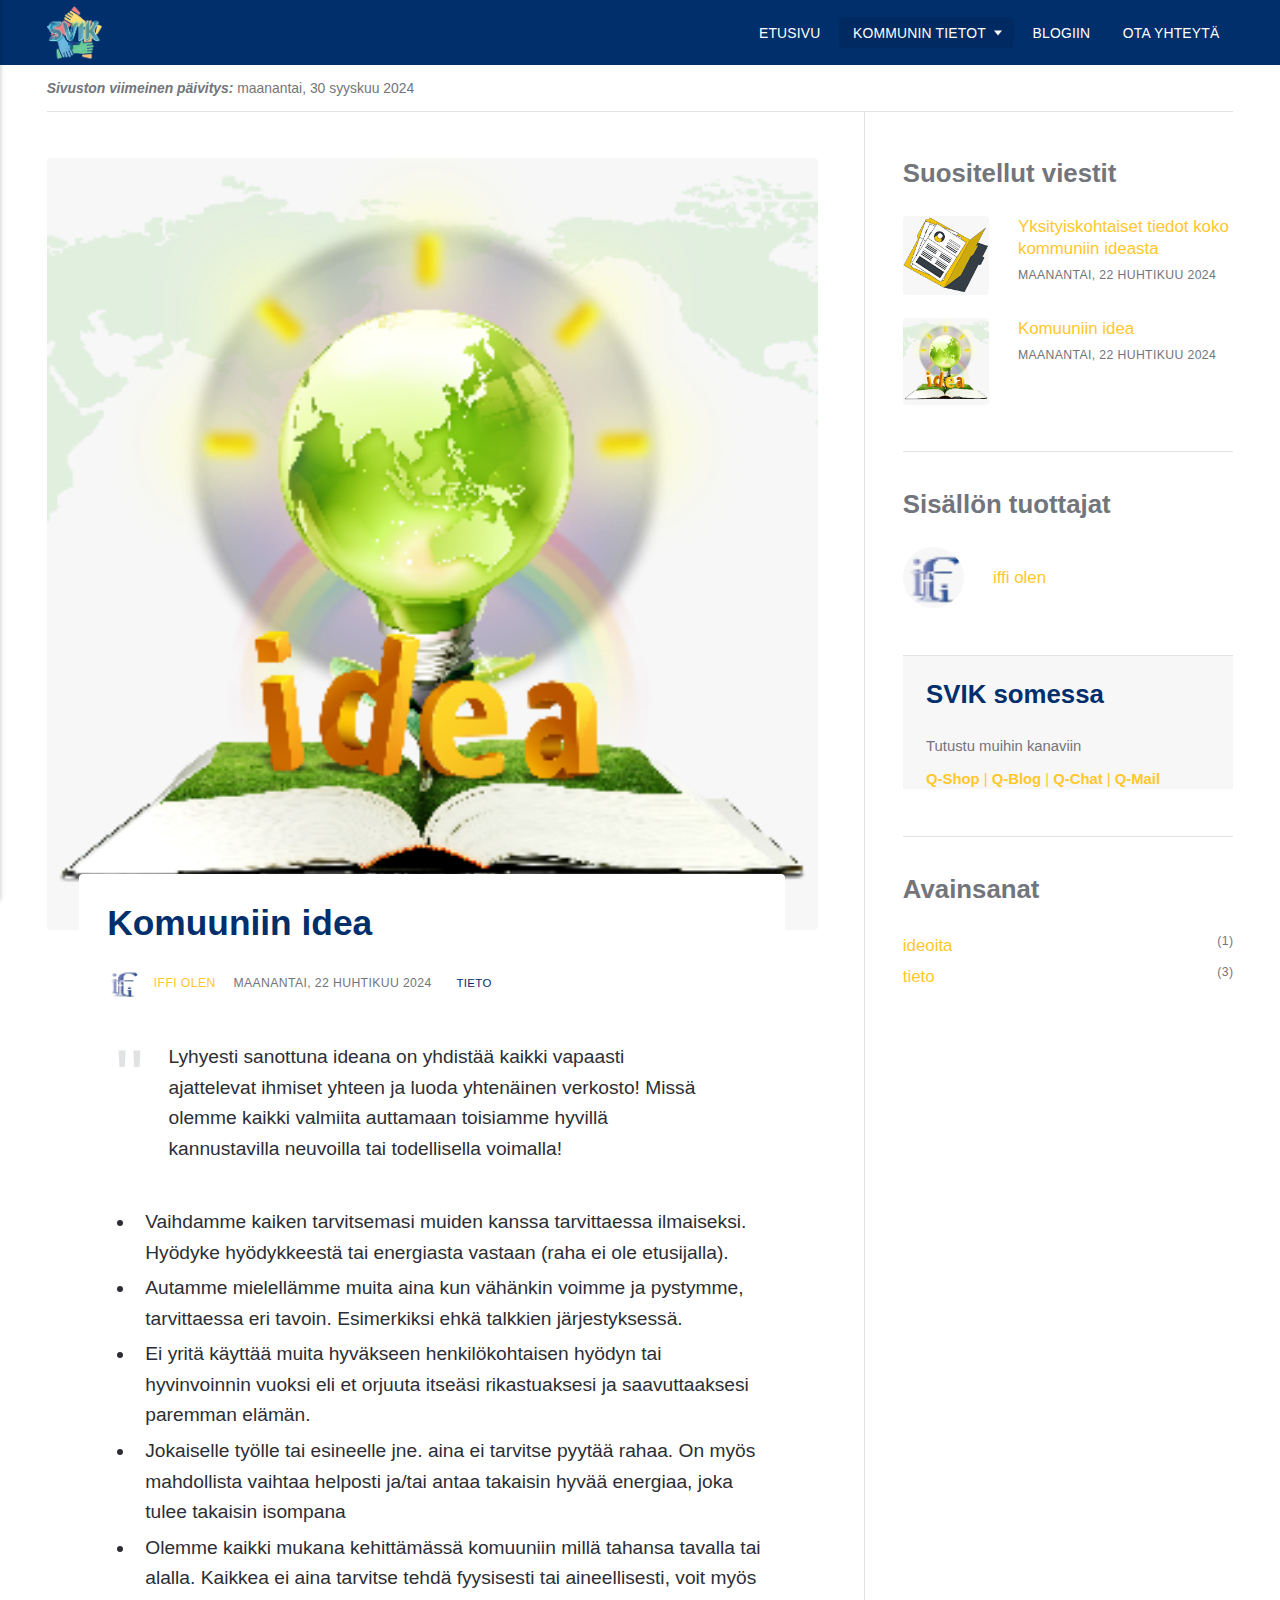
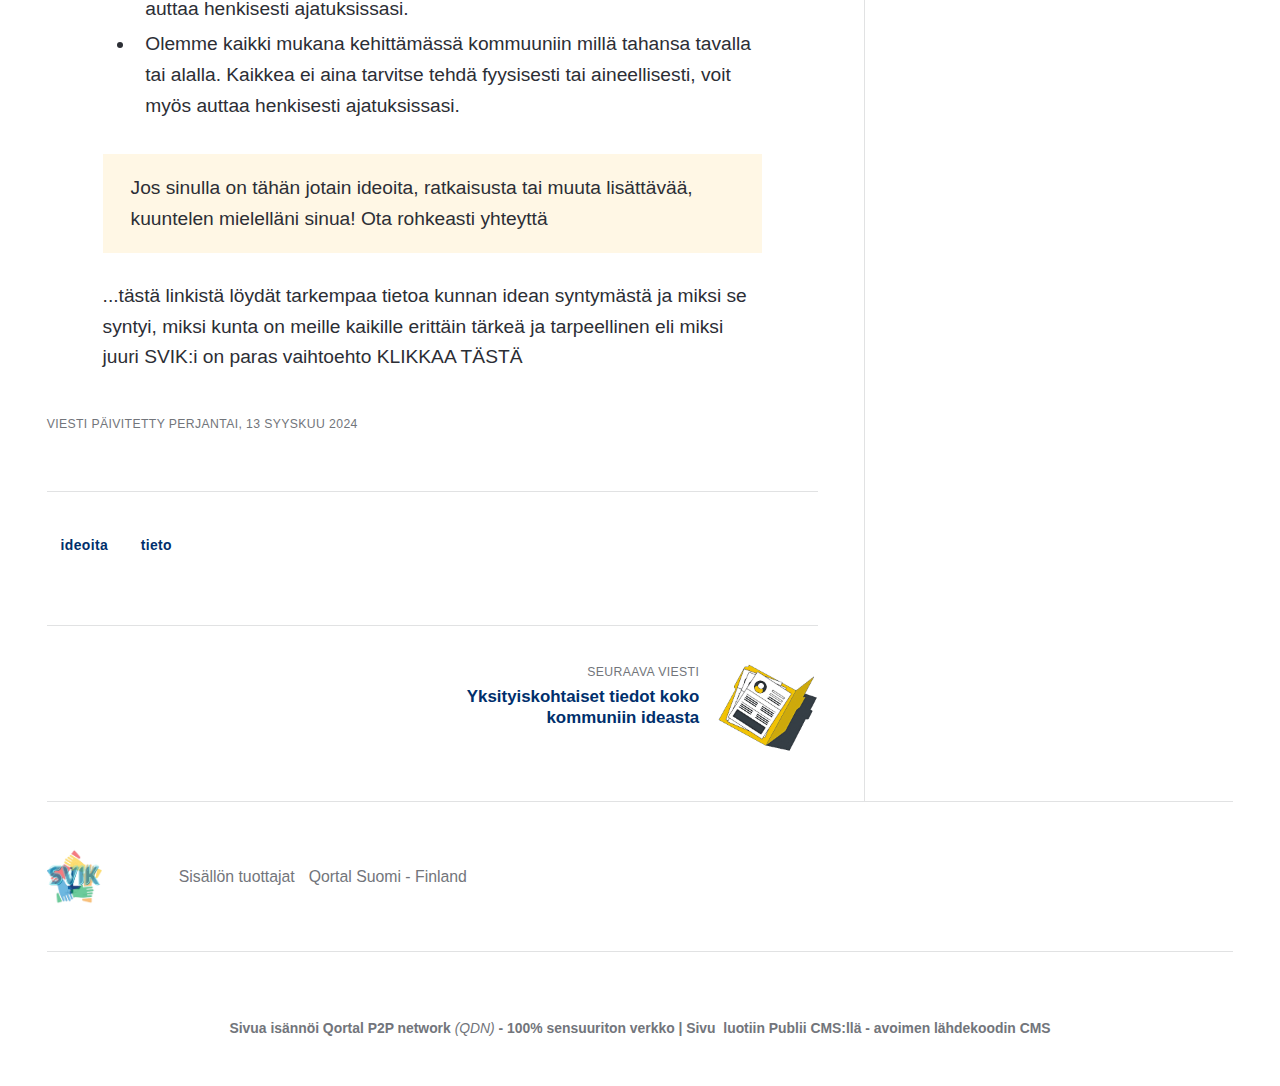
<file: komuuniin-idea.html>
<!DOCTYPE html><html lang="fi"><head><meta charset="utf-8"><meta http-equiv="X-UA-Compatible" content="IE=edge"><meta name="viewport" content="width=device-width,initial-scale=1"><title>Komuuniin idea - SVIK - Suomen Vapaiden Ihmisten Kommuuni</title><meta name="description" content="Lyhyesti sanottuna ideana on yhdistää kaikki vapaasti ajattelevat ihmiset yhteen ja luoda yhtenäinen verkosto! Missä olemme kaikki valmiita auttamaan toisiamme hyvillä kannustavilla neuvoilla tai todellisella voimalla! Vaihdamme kaiken tarvitsemasi muiden kanssa tarvittaessa ilmaiseksi. Hyödyke hyödykkeestä tai energiasta vastaan (raha ei ole etusijalla).Autamme mielellämme muita aina&hellip;"><meta name="generator" content="Publii Open-Source CMS for Static Site"><link rel="canonical" href="./komuuniin-idea.html"><link rel="shortcut icon" href="./media/website/favicon-96x96.png" type="image/png"><link rel="stylesheet" href="./assets/css/style.css?v=d0e93ae8ab158598e0fd396692c9c847"><script type="application/ld+json">{"@context":"http://schema.org","@type":"Article","mainEntityOfPage":{"@type":"WebPage","@id":"./komuuniin-idea.html"},"headline":"Komuuniin idea","datePublished":"2024-04-22T20:56","dateModified":"2024-09-13T21:39","image":{"@type":"ImageObject","url":"./media/posts/2/idea-300x300.png","height":300,"width":300},"description":"Lyhyesti sanottuna ideana on yhdistää kaikki vapaasti ajattelevat ihmiset yhteen ja luoda yhtenäinen verkosto! Missä olemme kaikki valmiita auttamaan toisiamme hyvillä kannustavilla neuvoilla tai todellisella voimalla! Vaihdamme kaiken tarvitsemasi muiden kanssa tarvittaessa ilmaiseksi. Hyödyke hyödykkeestä tai energiasta vastaan (raha ei ole etusijalla).Autamme mielellämme muita aina&hellip;","author":{"@type":"Person","name":"iffi olen","url":"./authors/iffi-olen/"},"publisher":{"@type":"Organization","name":"iffi olen","logo":{"@type":"ImageObject","url":"./media/website/logo4-SVIK-map-hands-round-transp-text-500x500.png","height":500,"width":500}}}</script><style>.u-tag--ideoita{--badge-bg:#FFFFFF;--badge-txt:#002F6C;}.u-tag--tieto{--badge-bg:#FFFFFF;--badge-txt:#002F6C;}</style><noscript><style>img[loading]{opacity:1;}</style></noscript></head><body class="post-template"><header class="topbar" id="js-header"><div class="topbar__inner"><a class="logo" href="./index.html"><img src="./media/website/logo4-SVIK-map-hands-round-transp-text-500x500.png" alt="SVIK - Suomen Vapaiden Ihmisten Kommuuni" width="500" height="500"></a><nav class="navbar"><button class="navbar__toggle" aria-label="Valiko" aria-haspopup="true" aria-expanded="false"><span class="navbar__toggle-box"><span class="navbar__toggle-inner">Valiko</span></span></button><ul class="navbar__menu"><li><a href="./index.html" target="_self">etusivu</a></li><li class="active-parent has-submenu"><span class="is-separator" aria-haspopup="true">kommunin tietot</span><ul class="navbar__submenu level-2" aria-hidden="true"><li class="active"><a href="./komuuniin-idea.html" target="_self">Kommuunin idea</a></li><li><a href="./miksi-juuri-svik.html" target="_self">Miksi juuri svik?</a></li><li><a href="./kuka-omista-svikin-tai-minkalainen-yhtistyks-taemae-on.html" target="_self">omistus tai yhtistys</a></li><li><a href="./yksityiskohtaiset-tiedot-koko-kommuniin-ideasta.html" target="_self">Yksityiskohtaisempa tietoa</a></li></ul></li><li><a href="qortal://APP/Q-Blog/suomen%20vapaiden%20ihmisten%20kommuuni/q-blog-svik-blog" target="_self">Blogiin</a></li><li><span class="is-separator">Ota Yhteytä</span></li></ul></nav></div></header><div class="main-content"><div class="infobar"><div class="infobar__update"><i><b>Sivuston viimeinen päivitys:</b></i> <time datetime="2024-09-30T02:06">maanantai, 30 syyskuu 2024</time></div></div><main class="main post"><article class="content"><figure class="content__featured-image"><img src="./media/posts/2/idea-300x300.png" srcset="./media/posts/2/responsive/idea-300x300-xs.webp 300w, ./media/posts/2/responsive/idea-300x300-sm.webp 480w, ./media/posts/2/responsive/idea-300x300-md.webp 768w, ./media/posts/2/responsive/idea-300x300-lg.webp 1024w, ./media/posts/2/responsive/idea-300x300-xl.webp 1360w, ./media/posts/2/responsive/idea-300x300-2xl.webp 1600w" sizes="(max-width: 1600px) 100vw, 1600px" loading="eager" height="300" width="300" alt=""></figure><header class="u-header content__header"><h1>Komuuniin idea</h1><div class="u-header__meta u-small"><img src="./media/website/if-logo-30x30-removebg.png" loading="eager" class="u-header__avatar" alt="iffi olen" height="30" width="30"><div><a href="./authors/iffi-olen/index.html" title="iffi olen">iffi olen</a> <time datetime="2024-04-22T20:56">maanantai, 22 huhtikuu 2024 </time><a href="./tags/tieto/index.html" class="u-tag u-tag--tieto">tieto</a></div></div></header><div class="content__entry u-inner"><blockquote class="blockquote">Lyhyesti sanottuna ideana on yhdistää kaikki vapaasti ajattelevat ihmiset yhteen ja luoda yhtenäinen verkosto! Missä olemme kaikki valmiita auttamaan toisiamme hyvillä kannustavilla neuvoilla tai todellisella voimalla!</blockquote><ul><li>Vaihdamme kaiken tarvitsemasi muiden kanssa tarvittaessa ilmaiseksi. Hyödyke hyödykkeestä tai energiasta vastaan (raha ei ole etusijalla).</li><li>Autamme mielellämme muita aina kun vähänkin voimme ja pystymme, tarvittaessa eri tavoin. Esimerkiksi ehkä talkkien järjestyksessä.<br></li><li>Ei yritä käyttää muita hyväkseen henkilökohtaisen hyödyn tai hyvinvoinnin vuoksi eli et orjuuta itseäsi rikastuaksesi ja saavuttaaksesi paremman elämän.<br></li><li>Jokaiselle työlle tai esineelle jne. aina ei tarvitse pyytää rahaa. On myös mahdollista vaihtaa helposti ja/tai antaa takaisin hyvää energiaa, joka tulee takaisin isompana&nbsp;<br></li><li>Olemme kaikki mukana kehittämässä komuuniin millä tahansa tavalla tai alalla. Kaikkea ei aina tarvitse tehdä fyysisesti tai aineellisesti, voit myös auttaa henkisesti ajatuksissasi.<br></li><li>Olemme kaikki mukana kehittämässä kommuuniin millä tahansa tavalla tai alalla. Kaikkea ei aina tarvitse tehdä fyysisesti tai aineellisesti, voit myös auttaa henkisesti ajatuksissasi.<br></li></ul><p class="msg msg--highlight">Jos sinulla on tähän jotain ideoita, ratkaisusta tai muuta lisättävää, kuuntelen mielelläni sinua! Ota rohkeasti yhteyttä</p><p>...tästä linkistä löydät tarkempaa tietoa kunnan idean syntymästä ja miksi se syntyi, miksi kunta on meille kaikille erittäin tärkeä ja tarpeellinen eli miksi juuri SVIK:i on paras vaihtoehto KLIKKAA TÄSTÄ</p></div><aside class="content__aside"><div class="content__last-updated u-small">Viesti päivitetty perjantai, 13 syyskuu 2024</div></aside><footer class="content__footer"><ul class="content__tag box"><li><a href="./tags/ideoita/index.html" class="u-tag u-tag--ideoita" title="ideoita">ideoita</a></li><li><a href="./tags/tieto/index.html" class="u-tag u-tag--tieto" title="tieto">tieto</a></li></ul><nav class="content__nav box"><div class="content__nav__next"><a href="./yksityiskohtaiset-tiedot-koko-kommuniin-ideasta.html" class="content__nav__link" rel="next"><div class="u-small">Seuraava viesti<h5>Yksityiskohtaiset tiedot koko kommuniin ideasta</h5></div><img src="./media/posts/4/responsive/detailed-info-300x274-xs.webp" loading="lazy" alt="" height="274" width="300"></a></div></nav></footer></article></main><div class="sidebar"><section class="box featured"><h3 class="box__title">Suositellut viestit</h3><ul class="featured__container"><li class="featured__item"><a href="./yksityiskohtaiset-tiedot-koko-kommuniin-ideasta.html" class="featured__image-link"><img src="./media/posts/4/responsive/detailed-info-300x274-xs.webp" class="lazyload" loading="lazy" alt="" height="274" width="274"></a><div><a href="./yksityiskohtaiset-tiedot-koko-kommuniin-ideasta.html" class="featured__title">Yksityiskohtaiset tiedot koko kommuniin ideasta</a> <time class="u-small" datetime="2024-04-22T21:13">maanantai, 22 huhtikuu 2024</time></div></li><li class="featured__item"><a href="./komuuniin-idea.html" class="featured__image-link"><img src="./media/posts/2/responsive/idea-300x300-xs.webp" class="lazyload" loading="lazy" alt="" height="300" width="300"></a><div><a href="./komuuniin-idea.html" class="featured__title">Komuuniin idea</a> <time class="u-small" datetime="2024-04-22T20:56">maanantai, 22 huhtikuu 2024</time></div></li></ul></section><section class="box authors"><h3 class="box__title">Sisällön tuottajat</h3><ul class="authors__cotainer"><li class="authors__item"><a href="./authors/iffi-olen/index.html" class="authors__image-link"><img src="./media/website/if-logo-30x30-removebg.png" loading="lazy" alt="iffi olen" height="30" width="30"></a><div><a href="./authors/iffi-olen/index.html" class="authors__title">iffi olen</a></div></li></ul></section><section class="newsletter box box--gray"><h3 class="box__title">SVIK somessa</h3><p class="newsletter__description">Tutustu muihin kanaviin</p><a href="qortal://APP/Q-Shop/suomen%20vapaiden%20ihmisten%20kommuuni/q-store-general-svik-kaupa"><b>Q-Shop</b> | <a href="qortal://APP/Q-Blog/suomen%20vapaiden%20ihmisten%20kommuuni/q-blog-svik-blog"><b>Q-Blog</b> | <a href="qortal://use-group/action-join/groupid-569"><b>Q-Chat</b> | <a href="qortal://APP/Q-Mail/to/suomen%20vapaiden%20ihmisten%20kommuuni"><b>Q-Mail</b></a></a></a></a></section><section class="box"><h3 class="box__title">Avainsanat</h3><ul class="tags"><li><a href="./tags/ideoita/index.html">ideoita</a> <span class="u-small">(1)</span></li><li><a href="./tags/tieto/index.html">tieto</a> <span class="u-small">(3)</span></li></ul></section></div><footer class="footer"><a class="footer__logo" href="./index.html"><img src="./media/website/logo4-SVIK-map-hands-round-transp-text-500x500.png" alt="SVIK - Suomen Vapaiden Ihmisten Kommuuni" width="500" height="500"></a><nav><ul class="footer__nav"><li class="footer__nav-item"><a href="./authors/iffi-olen/index.html" target="_self">Sisällön tuottajat</a></li><li class="footer__nav-item"><a href="qortal://WEBSITE/Suomi%20-%20Finland" target="_self">Qortal Suomi - Finland</a></li></ul></nav><div class="footer__copyright"><p><strong>Sivua isännöi Qortal P2P network</strong> <em>(QDN) </em><strong>- 100% sensuuriton verkko | </strong><strong>Sivu  luotiin Publii CMS:llä - avoimen lähdekoodin CMS</strong></p></div></footer></div><script>window.publiiThemeMenuConfig = {    
        mobileMenuMode: 'sidebar',
        animationSpeed: 300,
        submenuWidth: 'auto',
        doubleClickTime: 500,
        mobileMenuExpandableSubmenus: true, 
        relatedContainerForOverlayMenuSelector: '.navbar',
   };</script><script defer="defer" src="./assets/js/scripts.min.js?v=18a65c58aef57c0287e0f0609f3389a9"></script><script>var images = document.querySelectorAll('img[loading]');

      for (var i = 0; i < images.length; i++) {
         if (images[i].complete) {
               images[i].classList.add('is-loaded');
         } else {
               images[i].addEventListener('load', function () {
                  this.classList.add('is-loaded');
               }, false);
         }
      }</script></body></html>
</file>
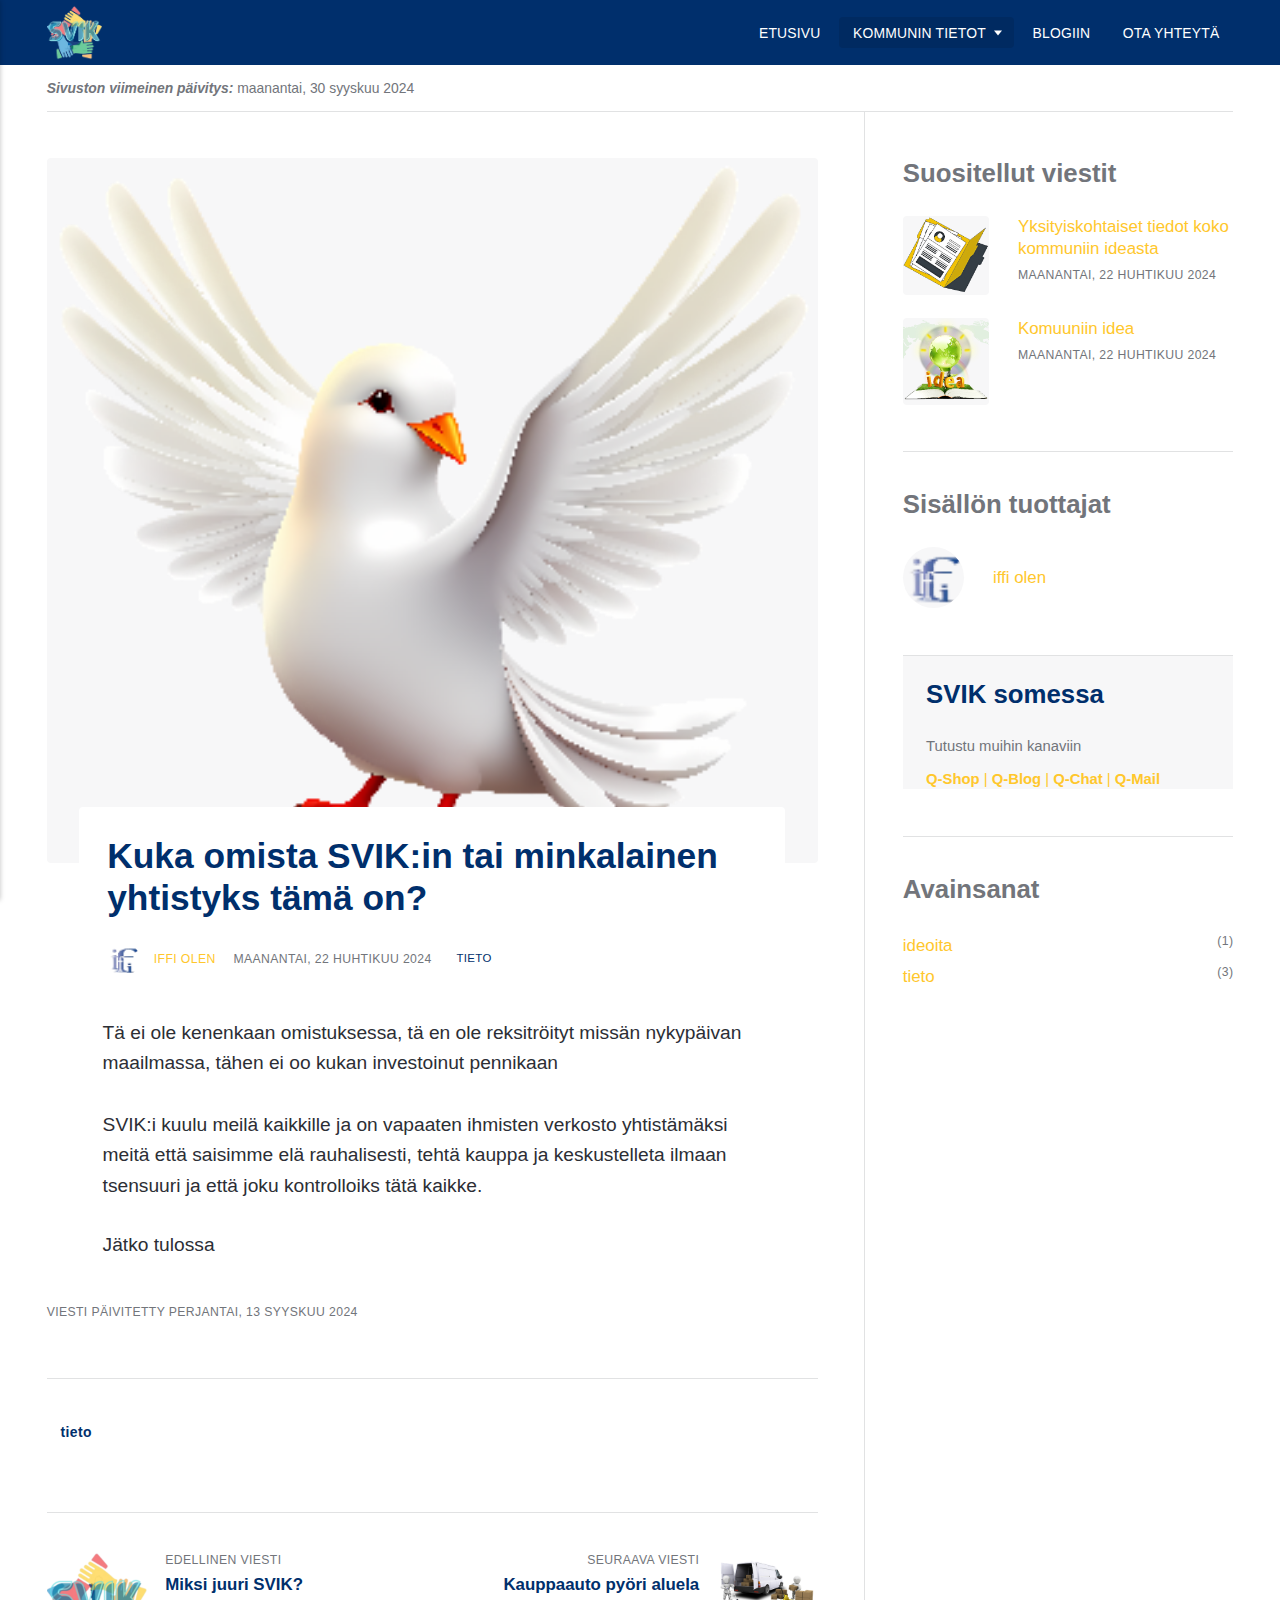
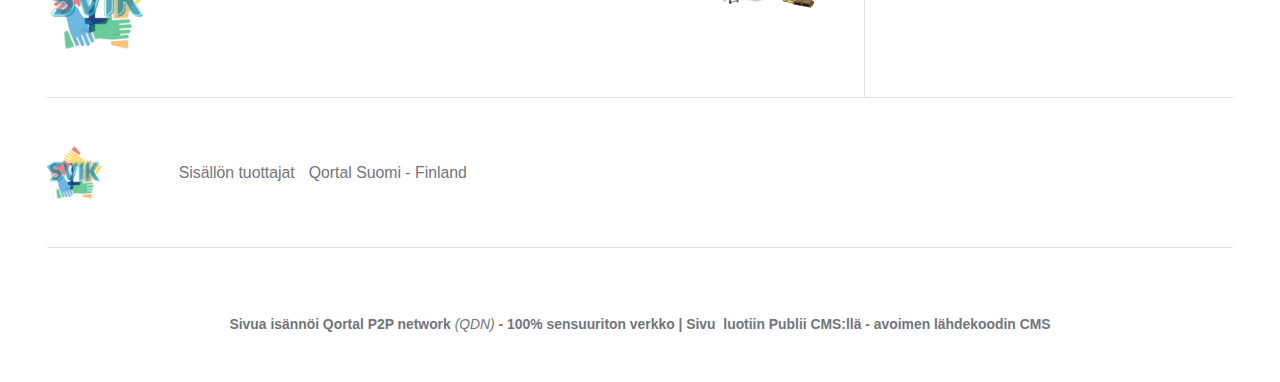
<file: kuka-omista-svikin-tai-minkalainen-yhtistyks-taemae-on.html>
<!DOCTYPE html><html lang="fi"><head><meta charset="utf-8"><meta http-equiv="X-UA-Compatible" content="IE=edge"><meta name="viewport" content="width=device-width,initial-scale=1"><title>Kuka omista SVIK:in tai minkalainen yhtistyks tämä on? - SVIK - Suomen Vapaiden Ihmisten Kommuuni</title><meta name="description" content="Tä ei ole kenenkaan omistuksessa, tä en ole reksitröityt missän nykypäivan maailmassa, tähen ei oo kukan investoinut pennikaan SVIK:i kuulu meilä kaikkille ja on vapaaten ihmisten verkosto yhtistämäksi meitä että saisimme elä rauhalisesti, tehtä kauppa ja keskustelleta ilmaan tsensuuri ja että joku kontrolloiks tätä kaikke."><meta name="generator" content="Publii Open-Source CMS for Static Site"><link rel="canonical" href="./kuka-omista-svikin-tai-minkalainen-yhtistyks-taemae-on.html"><link rel="shortcut icon" href="./media/website/favicon-96x96.png" type="image/png"><link rel="stylesheet" href="./assets/css/style.css?v=d0e93ae8ab158598e0fd396692c9c847"><script type="application/ld+json">{"@context":"http://schema.org","@type":"Article","mainEntityOfPage":{"@type":"WebPage","@id":"./kuka-omista-svikin-tai-minkalainen-yhtistyks-taemae-on.html"},"headline":"Kuka omista SVIK:in tai minkalainen yhtistyks tämä on?","datePublished":"2024-04-22T21:15","dateModified":"2024-09-13T21:40","image":{"@type":"ImageObject","url":"./media/posts/6/rahutuvi-300x274.png","height":274,"width":300},"description":"Tä ei ole kenenkaan omistuksessa, tä en ole reksitröityt missän nykypäivan maailmassa, tähen ei oo kukan investoinut pennikaan SVIK:i kuulu meilä kaikkille ja on vapaaten ihmisten verkosto yhtistämäksi meitä että saisimme elä rauhalisesti, tehtä kauppa ja keskustelleta ilmaan tsensuuri ja että joku kontrolloiks tätä kaikke.","author":{"@type":"Person","name":"iffi olen","url":"./authors/iffi-olen/"},"publisher":{"@type":"Organization","name":"iffi olen","logo":{"@type":"ImageObject","url":"./media/website/logo4-SVIK-map-hands-round-transp-text-500x500.png","height":500,"width":500}}}</script><style>.u-tag--ideoita{--badge-bg:#FFFFFF;--badge-txt:#002F6C;}.u-tag--tieto{--badge-bg:#FFFFFF;--badge-txt:#002F6C;}</style><noscript><style>img[loading]{opacity:1;}</style></noscript></head><body class="post-template"><header class="topbar" id="js-header"><div class="topbar__inner"><a class="logo" href="./index.html"><img src="./media/website/logo4-SVIK-map-hands-round-transp-text-500x500.png" alt="SVIK - Suomen Vapaiden Ihmisten Kommuuni" width="500" height="500"></a><nav class="navbar"><button class="navbar__toggle" aria-label="Valiko" aria-haspopup="true" aria-expanded="false"><span class="navbar__toggle-box"><span class="navbar__toggle-inner">Valiko</span></span></button><ul class="navbar__menu"><li><a href="./index.html" target="_self">etusivu</a></li><li class="active-parent has-submenu"><span class="is-separator" aria-haspopup="true">kommunin tietot</span><ul class="navbar__submenu level-2" aria-hidden="true"><li><a href="./komuuniin-idea.html" target="_self">Kommuunin idea</a></li><li><a href="./miksi-juuri-svik.html" target="_self">Miksi juuri svik?</a></li><li class="active"><a href="./kuka-omista-svikin-tai-minkalainen-yhtistyks-taemae-on.html" target="_self">omistus tai yhtistys</a></li><li><a href="./yksityiskohtaiset-tiedot-koko-kommuniin-ideasta.html" target="_self">Yksityiskohtaisempa tietoa</a></li></ul></li><li><a href="qortal://APP/Q-Blog/suomen%20vapaiden%20ihmisten%20kommuuni/q-blog-svik-blog" target="_self">Blogiin</a></li><li><span class="is-separator">Ota Yhteytä</span></li></ul></nav></div></header><div class="main-content"><div class="infobar"><div class="infobar__update"><i><b>Sivuston viimeinen päivitys:</b></i> <time datetime="2024-09-30T02:06">maanantai, 30 syyskuu 2024</time></div></div><main class="main post"><article class="content"><figure class="content__featured-image"><img src="./media/posts/6/rahutuvi-300x274.png" srcset="./media/posts/6/responsive/rahutuvi-300x274-xs.webp 300w, ./media/posts/6/responsive/rahutuvi-300x274-sm.webp 480w, ./media/posts/6/responsive/rahutuvi-300x274-md.webp 768w, ./media/posts/6/responsive/rahutuvi-300x274-lg.webp 1024w, ./media/posts/6/responsive/rahutuvi-300x274-xl.webp 1360w, ./media/posts/6/responsive/rahutuvi-300x274-2xl.webp 1600w" sizes="(max-width: 1600px) 100vw, 1600px" loading="eager" height="274" width="300" alt=""></figure><header class="u-header content__header"><h1>Kuka omista SVIK:in tai minkalainen yhtistyks tämä on?</h1><div class="u-header__meta u-small"><img src="./media/website/if-logo-30x30-removebg.png" loading="eager" class="u-header__avatar" alt="iffi olen" height="30" width="30"><div><a href="./authors/iffi-olen/index.html" title="iffi olen">iffi olen</a> <time datetime="2024-04-22T21:15">maanantai, 22 huhtikuu 2024 </time><a href="./tags/tieto/index.html" class="u-tag u-tag--tieto">tieto</a></div></div></header><div class="content__entry u-inner"><p>Tä ei ole kenenkaan omistuksessa, tä en ole reksitröityt missän nykypäivan maailmassa, tähen ei oo kukan investoinut pennikaan<br><br>SVIK:i kuulu meilä kaikkille ja on vapaaten ihmisten verkosto yhtistämäksi meitä että saisimme elä rauhalisesti, tehtä kauppa ja keskustelleta ilmaan tsensuuri ja että joku kontrolloiks tätä kaikke.</p><p>Jätko tulossa</p></div><aside class="content__aside"><div class="content__last-updated u-small">Viesti päivitetty perjantai, 13 syyskuu 2024</div></aside><footer class="content__footer"><ul class="content__tag box"><li><a href="./tags/tieto/index.html" class="u-tag u-tag--tieto" title="tieto">tieto</a></li></ul><nav class="content__nav box"><div class="content__nav__prev"><a href="./miksi-juuri-svik.html" class="content__nav__link" rel="prev"><img src="./media/posts/5/responsive/ms-icon-310x310-xs.webp" loading="lazy" alt="" height="310" width="310"><div class="u-small">Edellinen viesti<h5>Miksi juuri SVIK?</h5></div></a></div><div class="content__nav__next"><a href="./kauppaauto-pyoeri-aluela.html" class="content__nav__link" rel="next"><div class="u-small">Seuraava viesti<h5>Kauppaauto pyöri aluela</h5></div><img src="./media/posts/7/responsive/pngwing.com-xs.webp" loading="lazy" alt="" height="480" width="800"></a></div></nav></footer></article></main><div class="sidebar"><section class="box featured"><h3 class="box__title">Suositellut viestit</h3><ul class="featured__container"><li class="featured__item"><a href="./yksityiskohtaiset-tiedot-koko-kommuniin-ideasta.html" class="featured__image-link"><img src="./media/posts/4/responsive/detailed-info-300x274-xs.webp" class="lazyload" loading="lazy" alt="" height="274" width="274"></a><div><a href="./yksityiskohtaiset-tiedot-koko-kommuniin-ideasta.html" class="featured__title">Yksityiskohtaiset tiedot koko kommuniin ideasta</a> <time class="u-small" datetime="2024-04-22T21:13">maanantai, 22 huhtikuu 2024</time></div></li><li class="featured__item"><a href="./komuuniin-idea.html" class="featured__image-link"><img src="./media/posts/2/responsive/idea-300x300-xs.webp" class="lazyload" loading="lazy" alt="" height="300" width="300"></a><div><a href="./komuuniin-idea.html" class="featured__title">Komuuniin idea</a> <time class="u-small" datetime="2024-04-22T20:56">maanantai, 22 huhtikuu 2024</time></div></li></ul></section><section class="box authors"><h3 class="box__title">Sisällön tuottajat</h3><ul class="authors__cotainer"><li class="authors__item"><a href="./authors/iffi-olen/index.html" class="authors__image-link"><img src="./media/website/if-logo-30x30-removebg.png" loading="lazy" alt="iffi olen" height="30" width="30"></a><div><a href="./authors/iffi-olen/index.html" class="authors__title">iffi olen</a></div></li></ul></section><section class="newsletter box box--gray"><h3 class="box__title">SVIK somessa</h3><p class="newsletter__description">Tutustu muihin kanaviin</p><a href="qortal://APP/Q-Shop/suomen%20vapaiden%20ihmisten%20kommuuni/q-store-general-svik-kaupa"><b>Q-Shop</b> | <a href="qortal://APP/Q-Blog/suomen%20vapaiden%20ihmisten%20kommuuni/q-blog-svik-blog"><b>Q-Blog</b> | <a href="qortal://use-group/action-join/groupid-569"><b>Q-Chat</b> | <a href="qortal://APP/Q-Mail/to/suomen%20vapaiden%20ihmisten%20kommuuni"><b>Q-Mail</b></a></a></a></a></section><section class="box"><h3 class="box__title">Avainsanat</h3><ul class="tags"><li><a href="./tags/ideoita/index.html">ideoita</a> <span class="u-small">(1)</span></li><li><a href="./tags/tieto/index.html">tieto</a> <span class="u-small">(3)</span></li></ul></section></div><footer class="footer"><a class="footer__logo" href="./index.html"><img src="./media/website/logo4-SVIK-map-hands-round-transp-text-500x500.png" alt="SVIK - Suomen Vapaiden Ihmisten Kommuuni" width="500" height="500"></a><nav><ul class="footer__nav"><li class="footer__nav-item"><a href="./authors/iffi-olen/index.html" target="_self">Sisällön tuottajat</a></li><li class="footer__nav-item"><a href="qortal://WEBSITE/Suomi%20-%20Finland" target="_self">Qortal Suomi - Finland</a></li></ul></nav><div class="footer__copyright"><p><strong>Sivua isännöi Qortal P2P network</strong> <em>(QDN) </em><strong>- 100% sensuuriton verkko | </strong><strong>Sivu  luotiin Publii CMS:llä - avoimen lähdekoodin CMS</strong></p></div></footer></div><script>window.publiiThemeMenuConfig = {    
        mobileMenuMode: 'sidebar',
        animationSpeed: 300,
        submenuWidth: 'auto',
        doubleClickTime: 500,
        mobileMenuExpandableSubmenus: true, 
        relatedContainerForOverlayMenuSelector: '.navbar',
   };</script><script defer="defer" src="./assets/js/scripts.min.js?v=18a65c58aef57c0287e0f0609f3389a9"></script><script>var images = document.querySelectorAll('img[loading]');

      for (var i = 0; i < images.length; i++) {
         if (images[i].complete) {
               images[i].classList.add('is-loaded');
         } else {
               images[i].addEventListener('load', function () {
                  this.classList.add('is-loaded');
               }, false);
         }
      }</script></body></html>
</file>
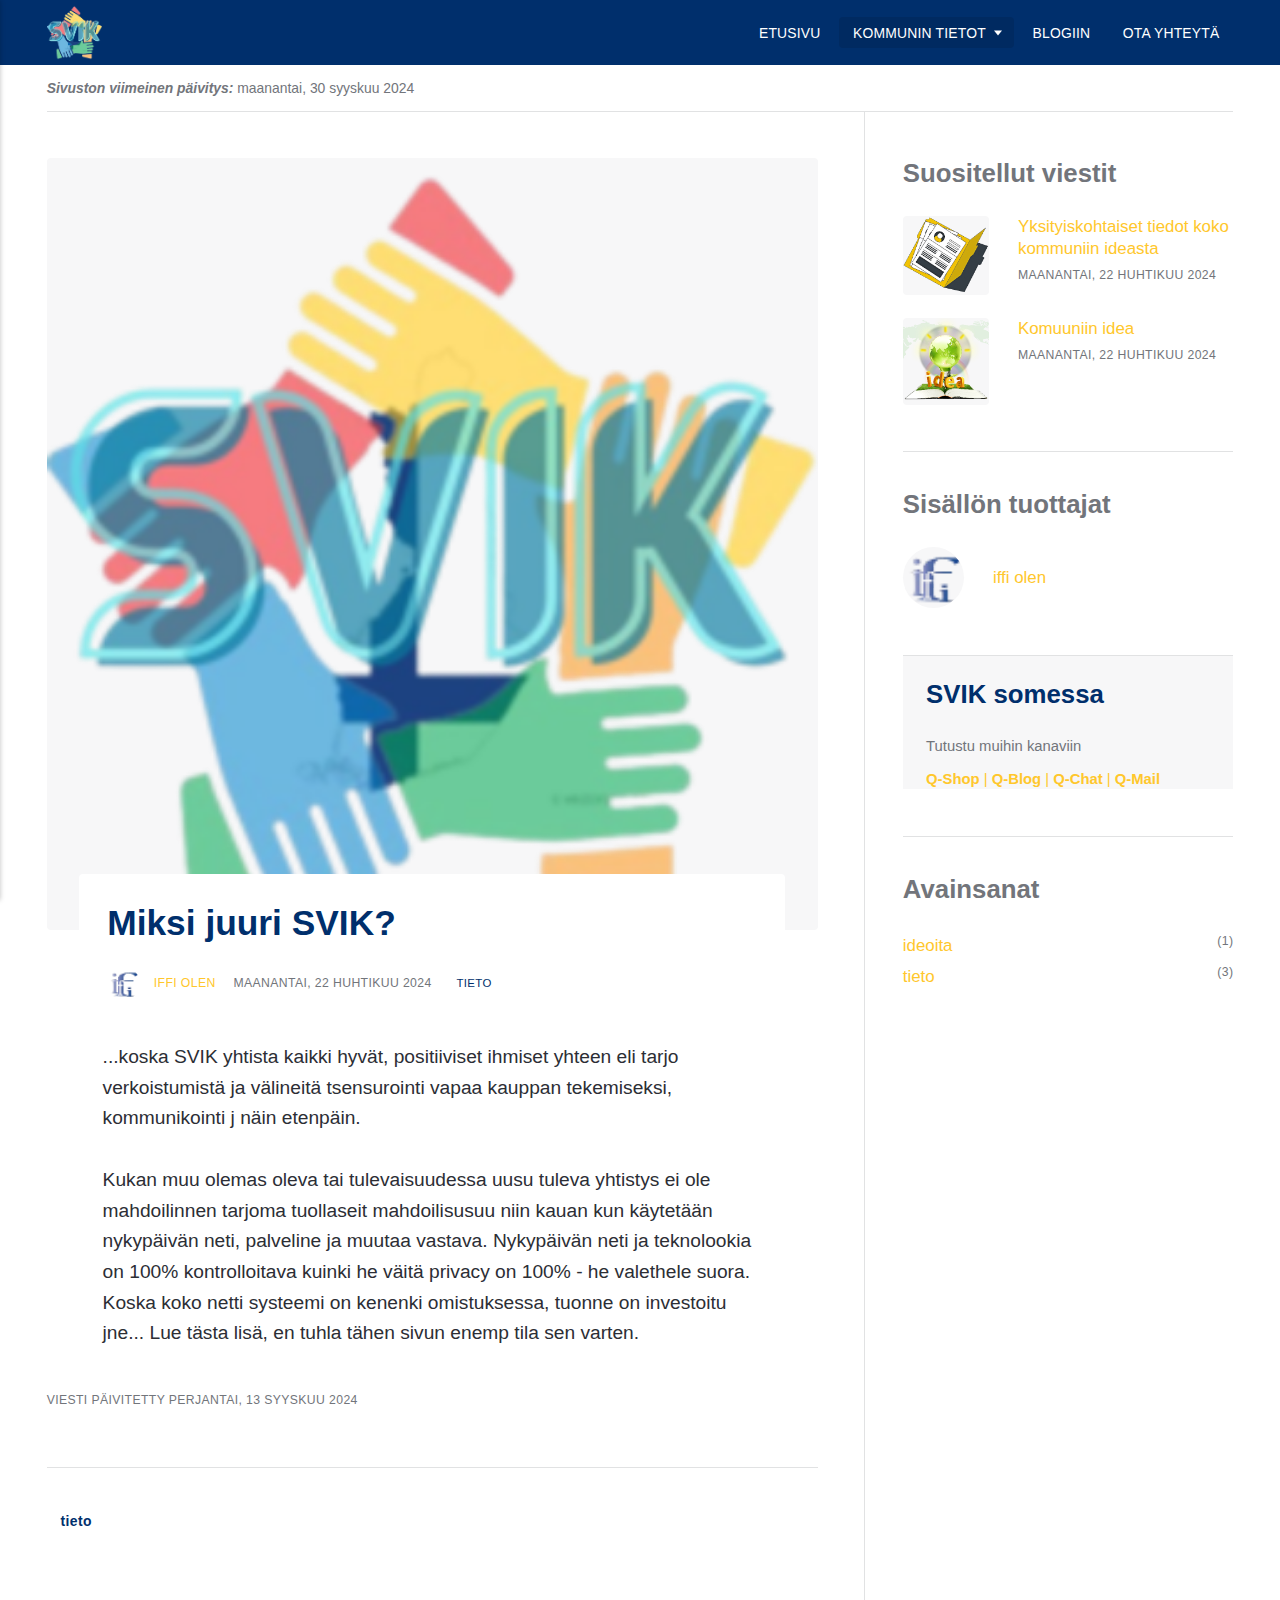
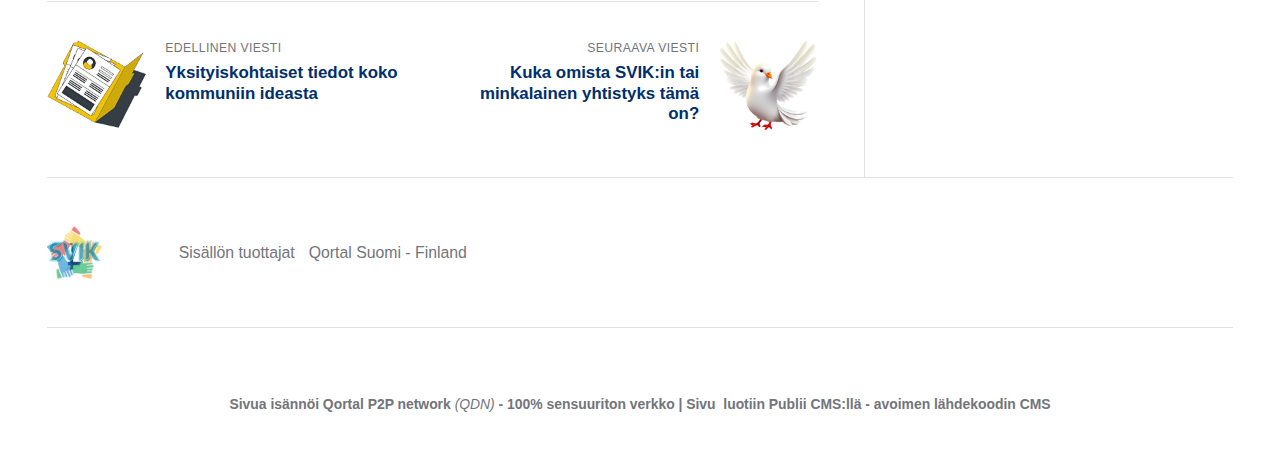
<file: miksi-juuri-svik.html>
<!DOCTYPE html><html lang="fi"><head><meta charset="utf-8"><meta http-equiv="X-UA-Compatible" content="IE=edge"><meta name="viewport" content="width=device-width,initial-scale=1"><title>Miksi juuri SVIK? - SVIK - Suomen Vapaiden Ihmisten Kommuuni</title><meta name="description" content="...koska SVIK yhtista kaikki hyvät, positiiviset ihmiset yhteen eli tarjo verkoistumistä ja välineitä tsensurointi vapaa kauppan tekemiseksi, kommunikointi j näin etenpäin. Kukan muu olemas oleva tai tulevaisuudessa uusu tuleva yhtistys ei ole mahdoilinnen tarjoma tuollaseit mahdoilisusuu niin kauan kun käytetään nykypäivän neti, palveline ja muutaa&hellip;"><meta name="generator" content="Publii Open-Source CMS for Static Site"><link rel="canonical" href="./miksi-juuri-svik.html"><link rel="shortcut icon" href="./media/website/favicon-96x96.png" type="image/png"><link rel="stylesheet" href="./assets/css/style.css?v=d0e93ae8ab158598e0fd396692c9c847"><script type="application/ld+json">{"@context":"http://schema.org","@type":"Article","mainEntityOfPage":{"@type":"WebPage","@id":"./miksi-juuri-svik.html"},"headline":"Miksi juuri SVIK?","datePublished":"2024-04-22T21:14","dateModified":"2024-09-13T21:39","image":{"@type":"ImageObject","url":"./media/posts/5/ms-icon-310x310.png","height":310,"width":310},"description":"...koska SVIK yhtista kaikki hyvät, positiiviset ihmiset yhteen eli tarjo verkoistumistä ja välineitä tsensurointi vapaa kauppan tekemiseksi, kommunikointi j näin etenpäin. Kukan muu olemas oleva tai tulevaisuudessa uusu tuleva yhtistys ei ole mahdoilinnen tarjoma tuollaseit mahdoilisusuu niin kauan kun käytetään nykypäivän neti, palveline ja muutaa&hellip;","author":{"@type":"Person","name":"iffi olen","url":"./authors/iffi-olen/"},"publisher":{"@type":"Organization","name":"iffi olen","logo":{"@type":"ImageObject","url":"./media/website/logo4-SVIK-map-hands-round-transp-text-500x500.png","height":500,"width":500}}}</script><style>.u-tag--ideoita{--badge-bg:#FFFFFF;--badge-txt:#002F6C;}.u-tag--tieto{--badge-bg:#FFFFFF;--badge-txt:#002F6C;}</style><noscript><style>img[loading]{opacity:1;}</style></noscript></head><body class="post-template"><header class="topbar" id="js-header"><div class="topbar__inner"><a class="logo" href="./index.html"><img src="./media/website/logo4-SVIK-map-hands-round-transp-text-500x500.png" alt="SVIK - Suomen Vapaiden Ihmisten Kommuuni" width="500" height="500"></a><nav class="navbar"><button class="navbar__toggle" aria-label="Valiko" aria-haspopup="true" aria-expanded="false"><span class="navbar__toggle-box"><span class="navbar__toggle-inner">Valiko</span></span></button><ul class="navbar__menu"><li><a href="./index.html" target="_self">etusivu</a></li><li class="active-parent has-submenu"><span class="is-separator" aria-haspopup="true">kommunin tietot</span><ul class="navbar__submenu level-2" aria-hidden="true"><li><a href="./komuuniin-idea.html" target="_self">Kommuunin idea</a></li><li class="active"><a href="./miksi-juuri-svik.html" target="_self">Miksi juuri svik?</a></li><li><a href="./kuka-omista-svikin-tai-minkalainen-yhtistyks-taemae-on.html" target="_self">omistus tai yhtistys</a></li><li><a href="./yksityiskohtaiset-tiedot-koko-kommuniin-ideasta.html" target="_self">Yksityiskohtaisempa tietoa</a></li></ul></li><li><a href="qortal://APP/Q-Blog/suomen%20vapaiden%20ihmisten%20kommuuni/q-blog-svik-blog" target="_self">Blogiin</a></li><li><span class="is-separator">Ota Yhteytä</span></li></ul></nav></div></header><div class="main-content"><div class="infobar"><div class="infobar__update"><i><b>Sivuston viimeinen päivitys:</b></i> <time datetime="2024-09-30T02:06">maanantai, 30 syyskuu 2024</time></div></div><main class="main post"><article class="content"><figure class="content__featured-image"><img src="./media/posts/5/ms-icon-310x310.png" srcset="./media/posts/5/responsive/ms-icon-310x310-xs.webp 300w, ./media/posts/5/responsive/ms-icon-310x310-sm.webp 480w, ./media/posts/5/responsive/ms-icon-310x310-md.webp 768w, ./media/posts/5/responsive/ms-icon-310x310-lg.webp 1024w, ./media/posts/5/responsive/ms-icon-310x310-xl.webp 1360w, ./media/posts/5/responsive/ms-icon-310x310-2xl.webp 1600w" sizes="(max-width: 1600px) 100vw, 1600px" loading="eager" height="310" width="310" alt=""></figure><header class="u-header content__header"><h1>Miksi juuri SVIK?</h1><div class="u-header__meta u-small"><img src="./media/website/if-logo-30x30-removebg.png" loading="eager" class="u-header__avatar" alt="iffi olen" height="30" width="30"><div><a href="./authors/iffi-olen/index.html" title="iffi olen">iffi olen</a> <time datetime="2024-04-22T21:14">maanantai, 22 huhtikuu 2024 </time><a href="./tags/tieto/index.html" class="u-tag u-tag--tieto">tieto</a></div></div></header><div class="content__entry u-inner"><p>...koska SVIK yhtista kaikki hyvät, positiiviset ihmiset yhteen eli tarjo verkoistumistä ja välineitä tsensurointi vapaa kauppan tekemiseksi, kommunikointi j näin etenpäin.<br><br>Kukan muu olemas oleva tai tulevaisuudessa uusu tuleva yhtistys ei ole mahdoilinnen tarjoma tuollaseit mahdoilisusuu niin kauan kun käytetään nykypäivän neti, palveline ja muutaa vastava. Nykypäivän neti ja teknolookia on 100% kontrolloitava kuinki he väitä privacy on 100% - he valethele suora. Koska koko netti systeemi on kenenki omistuksessa, tuonne on investoitu jne... Lue tästa lisä, en tuhla tähen sivun enemp tila sen varten.</p><p></p></div><aside class="content__aside"><div class="content__last-updated u-small">Viesti päivitetty perjantai, 13 syyskuu 2024</div></aside><footer class="content__footer"><ul class="content__tag box"><li><a href="./tags/tieto/index.html" class="u-tag u-tag--tieto" title="tieto">tieto</a></li></ul><nav class="content__nav box"><div class="content__nav__prev"><a href="./yksityiskohtaiset-tiedot-koko-kommuniin-ideasta.html" class="content__nav__link" rel="prev"><img src="./media/posts/4/responsive/detailed-info-300x274-xs.webp" loading="lazy" alt="" height="274" width="300"><div class="u-small">Edellinen viesti<h5>Yksityiskohtaiset tiedot koko kommuniin ideasta</h5></div></a></div><div class="content__nav__next"><a href="./kuka-omista-svikin-tai-minkalainen-yhtistyks-taemae-on.html" class="content__nav__link" rel="next"><div class="u-small">Seuraava viesti<h5>Kuka omista SVIK:in tai minkalainen yhtistyks tämä on?</h5></div><img src="./media/posts/6/responsive/rahutuvi-300x274-xs.webp" loading="lazy" alt="" height="274" width="300"></a></div></nav></footer></article></main><div class="sidebar"><section class="box featured"><h3 class="box__title">Suositellut viestit</h3><ul class="featured__container"><li class="featured__item"><a href="./yksityiskohtaiset-tiedot-koko-kommuniin-ideasta.html" class="featured__image-link"><img src="./media/posts/4/responsive/detailed-info-300x274-xs.webp" class="lazyload" loading="lazy" alt="" height="274" width="274"></a><div><a href="./yksityiskohtaiset-tiedot-koko-kommuniin-ideasta.html" class="featured__title">Yksityiskohtaiset tiedot koko kommuniin ideasta</a> <time class="u-small" datetime="2024-04-22T21:13">maanantai, 22 huhtikuu 2024</time></div></li><li class="featured__item"><a href="./komuuniin-idea.html" class="featured__image-link"><img src="./media/posts/2/responsive/idea-300x300-xs.webp" class="lazyload" loading="lazy" alt="" height="300" width="300"></a><div><a href="./komuuniin-idea.html" class="featured__title">Komuuniin idea</a> <time class="u-small" datetime="2024-04-22T20:56">maanantai, 22 huhtikuu 2024</time></div></li></ul></section><section class="box authors"><h3 class="box__title">Sisällön tuottajat</h3><ul class="authors__cotainer"><li class="authors__item"><a href="./authors/iffi-olen/index.html" class="authors__image-link"><img src="./media/website/if-logo-30x30-removebg.png" loading="lazy" alt="iffi olen" height="30" width="30"></a><div><a href="./authors/iffi-olen/index.html" class="authors__title">iffi olen</a></div></li></ul></section><section class="newsletter box box--gray"><h3 class="box__title">SVIK somessa</h3><p class="newsletter__description">Tutustu muihin kanaviin</p><a href="qortal://APP/Q-Shop/suomen%20vapaiden%20ihmisten%20kommuuni/q-store-general-svik-kaupa"><b>Q-Shop</b> | <a href="qortal://APP/Q-Blog/suomen%20vapaiden%20ihmisten%20kommuuni/q-blog-svik-blog"><b>Q-Blog</b> | <a href="qortal://use-group/action-join/groupid-569"><b>Q-Chat</b> | <a href="qortal://APP/Q-Mail/to/suomen%20vapaiden%20ihmisten%20kommuuni"><b>Q-Mail</b></a></a></a></a></section><section class="box"><h3 class="box__title">Avainsanat</h3><ul class="tags"><li><a href="./tags/ideoita/index.html">ideoita</a> <span class="u-small">(1)</span></li><li><a href="./tags/tieto/index.html">tieto</a> <span class="u-small">(3)</span></li></ul></section></div><footer class="footer"><a class="footer__logo" href="./index.html"><img src="./media/website/logo4-SVIK-map-hands-round-transp-text-500x500.png" alt="SVIK - Suomen Vapaiden Ihmisten Kommuuni" width="500" height="500"></a><nav><ul class="footer__nav"><li class="footer__nav-item"><a href="./authors/iffi-olen/index.html" target="_self">Sisällön tuottajat</a></li><li class="footer__nav-item"><a href="qortal://WEBSITE/Suomi%20-%20Finland" target="_self">Qortal Suomi - Finland</a></li></ul></nav><div class="footer__copyright"><p><strong>Sivua isännöi Qortal P2P network</strong> <em>(QDN) </em><strong>- 100% sensuuriton verkko | </strong><strong>Sivu  luotiin Publii CMS:llä - avoimen lähdekoodin CMS</strong></p></div></footer></div><script>window.publiiThemeMenuConfig = {    
        mobileMenuMode: 'sidebar',
        animationSpeed: 300,
        submenuWidth: 'auto',
        doubleClickTime: 500,
        mobileMenuExpandableSubmenus: true, 
        relatedContainerForOverlayMenuSelector: '.navbar',
   };</script><script defer="defer" src="./assets/js/scripts.min.js?v=18a65c58aef57c0287e0f0609f3389a9"></script><script>var images = document.querySelectorAll('img[loading]');

      for (var i = 0; i < images.length; i++) {
         if (images[i].complete) {
               images[i].classList.add('is-loaded');
         } else {
               images[i].addEventListener('load', function () {
                  this.classList.add('is-loaded');
               }, false);
         }
      }</script></body></html>
</file>
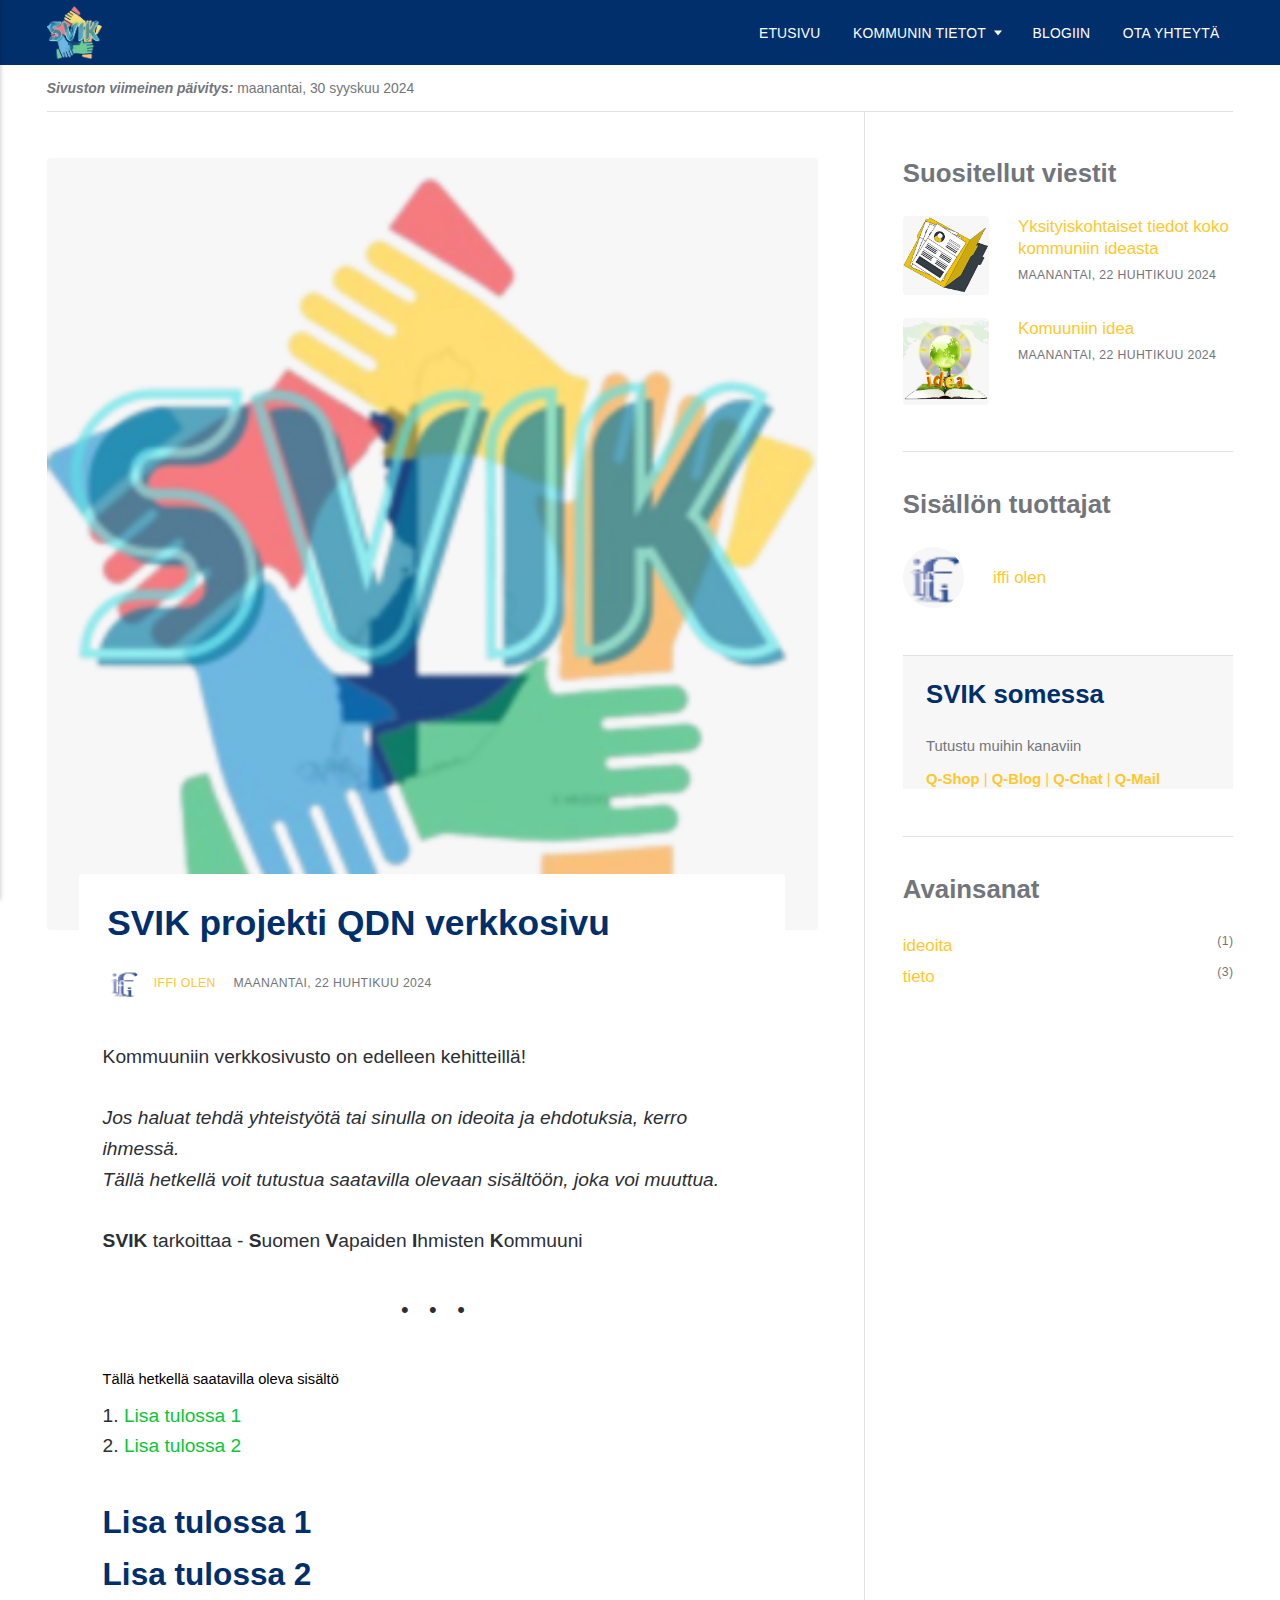
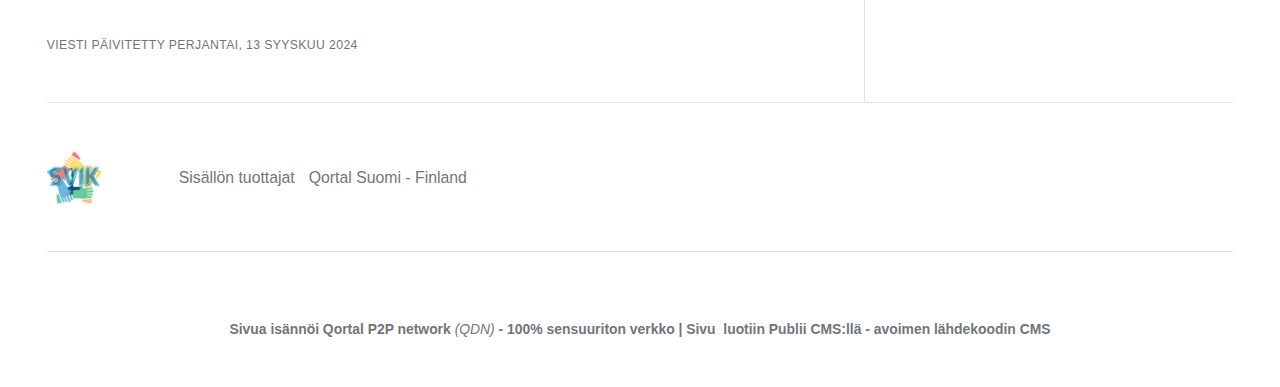
<file: svik-projekti-qdn-verkkosivu.html>
<!DOCTYPE html><html lang="fi"><head><meta charset="utf-8"><meta http-equiv="X-UA-Compatible" content="IE=edge"><meta name="viewport" content="width=device-width,initial-scale=1"><title>SVIK kommuuni verkkosivu</title><meta name="description" content="Kommuuniin verkkosivusto on edelleen kehitteillä! Jos haluat tehdä yhteistyötä tai sinulla on ideoita ja ehdotuksia, kerro ihmessä. Tällä hetkellä voit tutustua saatavilla olevaan sisältöön, joka voi muuttua. SVIK tarkoittaa - Suomen Vapaiden Ihmisten Kommuuni Lisa tulossa 1 Lisa tulossa 2"><meta name="generator" content="Publii Open-Source CMS for Static Site"><link rel="canonical" href="./svik-projekti-qdn-verkkosivu.html"><link rel="shortcut icon" href="./media/website/favicon-96x96.png" type="image/png"><link rel="stylesheet" href="./assets/css/style.css?v=d0e93ae8ab158598e0fd396692c9c847"><script type="application/ld+json">{"@context":"http://schema.org","@type":"Article","mainEntityOfPage":{"@type":"WebPage","@id":"./svik-projekti-qdn-verkkosivu.html"},"headline":"SVIK projekti QDN verkkosivu","datePublished":"2024-04-22T20:14","dateModified":"2024-09-13T21:39","image":{"@type":"ImageObject","url":"./media/posts/1/ms-icon-310x310.png","height":310,"width":310},"description":"Kommuuniin verkkosivusto on edelleen kehitteillä! Jos haluat tehdä yhteistyötä tai sinulla on ideoita ja ehdotuksia, kerro ihmessä. Tällä hetkellä voit tutustua saatavilla olevaan sisältöön, joka voi muuttua. SVIK tarkoittaa - Suomen Vapaiden Ihmisten Kommuuni Lisa tulossa 1 Lisa tulossa 2","author":{"@type":"Person","name":"iffi olen","url":"./authors/iffi-olen/"},"publisher":{"@type":"Organization","name":"iffi olen","logo":{"@type":"ImageObject","url":"./media/website/logo4-SVIK-map-hands-round-transp-text-500x500.png","height":500,"width":500}}}</script><style>.u-tag--ideoita{--badge-bg:#FFFFFF;--badge-txt:#002F6C;}.u-tag--tieto{--badge-bg:#FFFFFF;--badge-txt:#002F6C;}</style><noscript><style>img[loading]{opacity:1;}</style></noscript></head><body class="page-template"><header class="topbar" id="js-header"><div class="topbar__inner"><a class="logo" href="./index.html"><img src="./media/website/logo4-SVIK-map-hands-round-transp-text-500x500.png" alt="SVIK - Suomen Vapaiden Ihmisten Kommuuni" width="500" height="500"></a><nav class="navbar"><button class="navbar__toggle" aria-label="Valiko" aria-haspopup="true" aria-expanded="false"><span class="navbar__toggle-box"><span class="navbar__toggle-inner">Valiko</span></span></button><ul class="navbar__menu"><li><a href="./index.html" target="_self">etusivu</a></li><li class="has-submenu"><span class="is-separator" aria-haspopup="true">kommunin tietot</span><ul class="navbar__submenu level-2" aria-hidden="true"><li><a href="./komuuniin-idea.html" target="_self">Kommuunin idea</a></li><li><a href="./miksi-juuri-svik.html" target="_self">Miksi juuri svik?</a></li><li><a href="./kuka-omista-svikin-tai-minkalainen-yhtistyks-taemae-on.html" target="_self">omistus tai yhtistys</a></li><li><a href="./yksityiskohtaiset-tiedot-koko-kommuniin-ideasta.html" target="_self">Yksityiskohtaisempa tietoa</a></li></ul></li><li><a href="qortal://APP/Q-Blog/suomen%20vapaiden%20ihmisten%20kommuuni/q-blog-svik-blog" target="_self">Blogiin</a></li><li><span class="is-separator">Ota Yhteytä</span></li></ul></nav></div></header><div class="main-content"><div class="infobar"><div class="infobar__update"><i><b>Sivuston viimeinen päivitys:</b></i> <time datetime="2024-09-30T02:06">maanantai, 30 syyskuu 2024</time></div></div><main class="main page"><article class="content"><figure class="content__featured-image"><img src="./media/posts/1/ms-icon-310x310.png" srcset="./media/posts/1/responsive/ms-icon-310x310-xs.webp 300w, ./media/posts/1/responsive/ms-icon-310x310-sm.webp 480w, ./media/posts/1/responsive/ms-icon-310x310-md.webp 768w, ./media/posts/1/responsive/ms-icon-310x310-lg.webp 1024w, ./media/posts/1/responsive/ms-icon-310x310-xl.webp 1360w, ./media/posts/1/responsive/ms-icon-310x310-2xl.webp 1600w" sizes="(max-width: 1600px) 100vw, 1600px" loading="eager" height="310" width="310" alt=""></figure><header class="u-header content__header"><h1>SVIK projekti QDN verkkosivu</h1><div class="u-header__meta u-small"><img src="./media/website/if-logo-30x30-removebg.png" loading="eager" class="u-header__avatar" alt="iffi olen" height="30" width="30"><div><a href="./authors/iffi-olen/index.html" title="iffi olen">iffi olen</a> <time datetime="2024-04-22T20:14">maanantai, 22 huhtikuu 2024</time></div></div></header><div class="content__entry u-inner"><p>Kommuuniin verkkosivusto on edelleen kehitteillä!<br><br><em>Jos haluat tehdä yhteistyötä tai sinulla on ideoita ja ehdotuksia, kerro ihmessä.<br>Tällä hetkellä voit tutustua saatavilla olevaan sisältöön, joka voi muuttua.</em><br><br><strong>SVIK</strong> tarkoittaa - <strong>S</strong>uomen <strong>V</strong>apaiden<strong> I</strong>hmisten <strong>K</strong>ommuuni<br></p><hr class="separator separator--dots"><div class="post__toc"><h3><span style="font-weight:normal;" id="docs-internal-guid-4608bbf9-7fff-98a9-be01-e9a410214e09"><p dir="ltr" style="line-height:1.38;margin-top:0pt;margin-bottom:0pt;"><span style="font-size: 11pt; font-family: Arial, sans-serif; color: rgb(0, 0, 0); background-color: transparent; font-variant-numeric: normal; font-variant-east-asian: normal; font-variant-alternates: normal; font-variant-position: normal; vertical-align: baseline; white-space-collapse: preserve;">Tällä hetkellä saatavilla oleva sisältö</span></p></span></h3><ul><li><a href="#lisa-tulossa-1">Lisa tulossa 1</a></li><li><a href="#lisa-tulossa-2">Lisa tulossa 2</a></li></ul></div><h2 id="lisa-tulossa-1">Lisa tulossa 1</h2><h2 id="lisa-tulossa-2">Lisa tulossa 2</h2></div><aside class="content__aside"><div class="content__last-updated u-small">Viesti päivitetty perjantai, 13 syyskuu 2024</div></aside></article></main><div class="sidebar"><section class="box featured"><h3 class="box__title">Suositellut viestit</h3><ul class="featured__container"><li class="featured__item"><a href="./yksityiskohtaiset-tiedot-koko-kommuniin-ideasta.html" class="featured__image-link"><img src="./media/posts/4/responsive/detailed-info-300x274-xs.webp" class="lazyload" loading="lazy" alt="" height="274" width="274"></a><div><a href="./yksityiskohtaiset-tiedot-koko-kommuniin-ideasta.html" class="featured__title">Yksityiskohtaiset tiedot koko kommuniin ideasta</a> <time class="u-small" datetime="2024-04-22T21:13">maanantai, 22 huhtikuu 2024</time></div></li><li class="featured__item"><a href="./komuuniin-idea.html" class="featured__image-link"><img src="./media/posts/2/responsive/idea-300x300-xs.webp" class="lazyload" loading="lazy" alt="" height="300" width="300"></a><div><a href="./komuuniin-idea.html" class="featured__title">Komuuniin idea</a> <time class="u-small" datetime="2024-04-22T20:56">maanantai, 22 huhtikuu 2024</time></div></li></ul></section><section class="box authors"><h3 class="box__title">Sisällön tuottajat</h3><ul class="authors__cotainer"><li class="authors__item"><a href="./authors/iffi-olen/index.html" class="authors__image-link"><img src="./media/website/if-logo-30x30-removebg.png" loading="lazy" alt="iffi olen" height="30" width="30"></a><div><a href="./authors/iffi-olen/index.html" class="authors__title">iffi olen</a></div></li></ul></section><section class="newsletter box box--gray"><h3 class="box__title">SVIK somessa</h3><p class="newsletter__description">Tutustu muihin kanaviin</p><a href="qortal://APP/Q-Shop/suomen%20vapaiden%20ihmisten%20kommuuni/q-store-general-svik-kaupa"><b>Q-Shop</b> | <a href="qortal://APP/Q-Blog/suomen%20vapaiden%20ihmisten%20kommuuni/q-blog-svik-blog"><b>Q-Blog</b> | <a href="qortal://use-group/action-join/groupid-569"><b>Q-Chat</b> | <a href="qortal://APP/Q-Mail/to/suomen%20vapaiden%20ihmisten%20kommuuni"><b>Q-Mail</b></a></a></a></a></section><section class="box"><h3 class="box__title">Avainsanat</h3><ul class="tags"><li><a href="./tags/ideoita/index.html">ideoita</a> <span class="u-small">(1)</span></li><li><a href="./tags/tieto/index.html">tieto</a> <span class="u-small">(3)</span></li></ul></section></div><footer class="footer"><a class="footer__logo" href="./index.html"><img src="./media/website/logo4-SVIK-map-hands-round-transp-text-500x500.png" alt="SVIK - Suomen Vapaiden Ihmisten Kommuuni" width="500" height="500"></a><nav><ul class="footer__nav"><li class="footer__nav-item"><a href="./authors/iffi-olen/index.html" target="_self">Sisällön tuottajat</a></li><li class="footer__nav-item"><a href="qortal://WEBSITE/Suomi%20-%20Finland" target="_self">Qortal Suomi - Finland</a></li></ul></nav><div class="footer__copyright"><p><strong>Sivua isännöi Qortal P2P network</strong> <em>(QDN) </em><strong>- 100% sensuuriton verkko | </strong><strong>Sivu  luotiin Publii CMS:llä - avoimen lähdekoodin CMS</strong></p></div></footer></div><script>window.publiiThemeMenuConfig = {    
        mobileMenuMode: 'sidebar',
        animationSpeed: 300,
        submenuWidth: 'auto',
        doubleClickTime: 500,
        mobileMenuExpandableSubmenus: true, 
        relatedContainerForOverlayMenuSelector: '.navbar',
   };</script><script defer="defer" src="./assets/js/scripts.min.js?v=18a65c58aef57c0287e0f0609f3389a9"></script><script>var images = document.querySelectorAll('img[loading]');

      for (var i = 0; i < images.length; i++) {
         if (images[i].complete) {
               images[i].classList.add('is-loaded');
         } else {
               images[i].addEventListener('load', function () {
                  this.classList.add('is-loaded');
               }, false);
         }
      }</script></body></html>
</file>
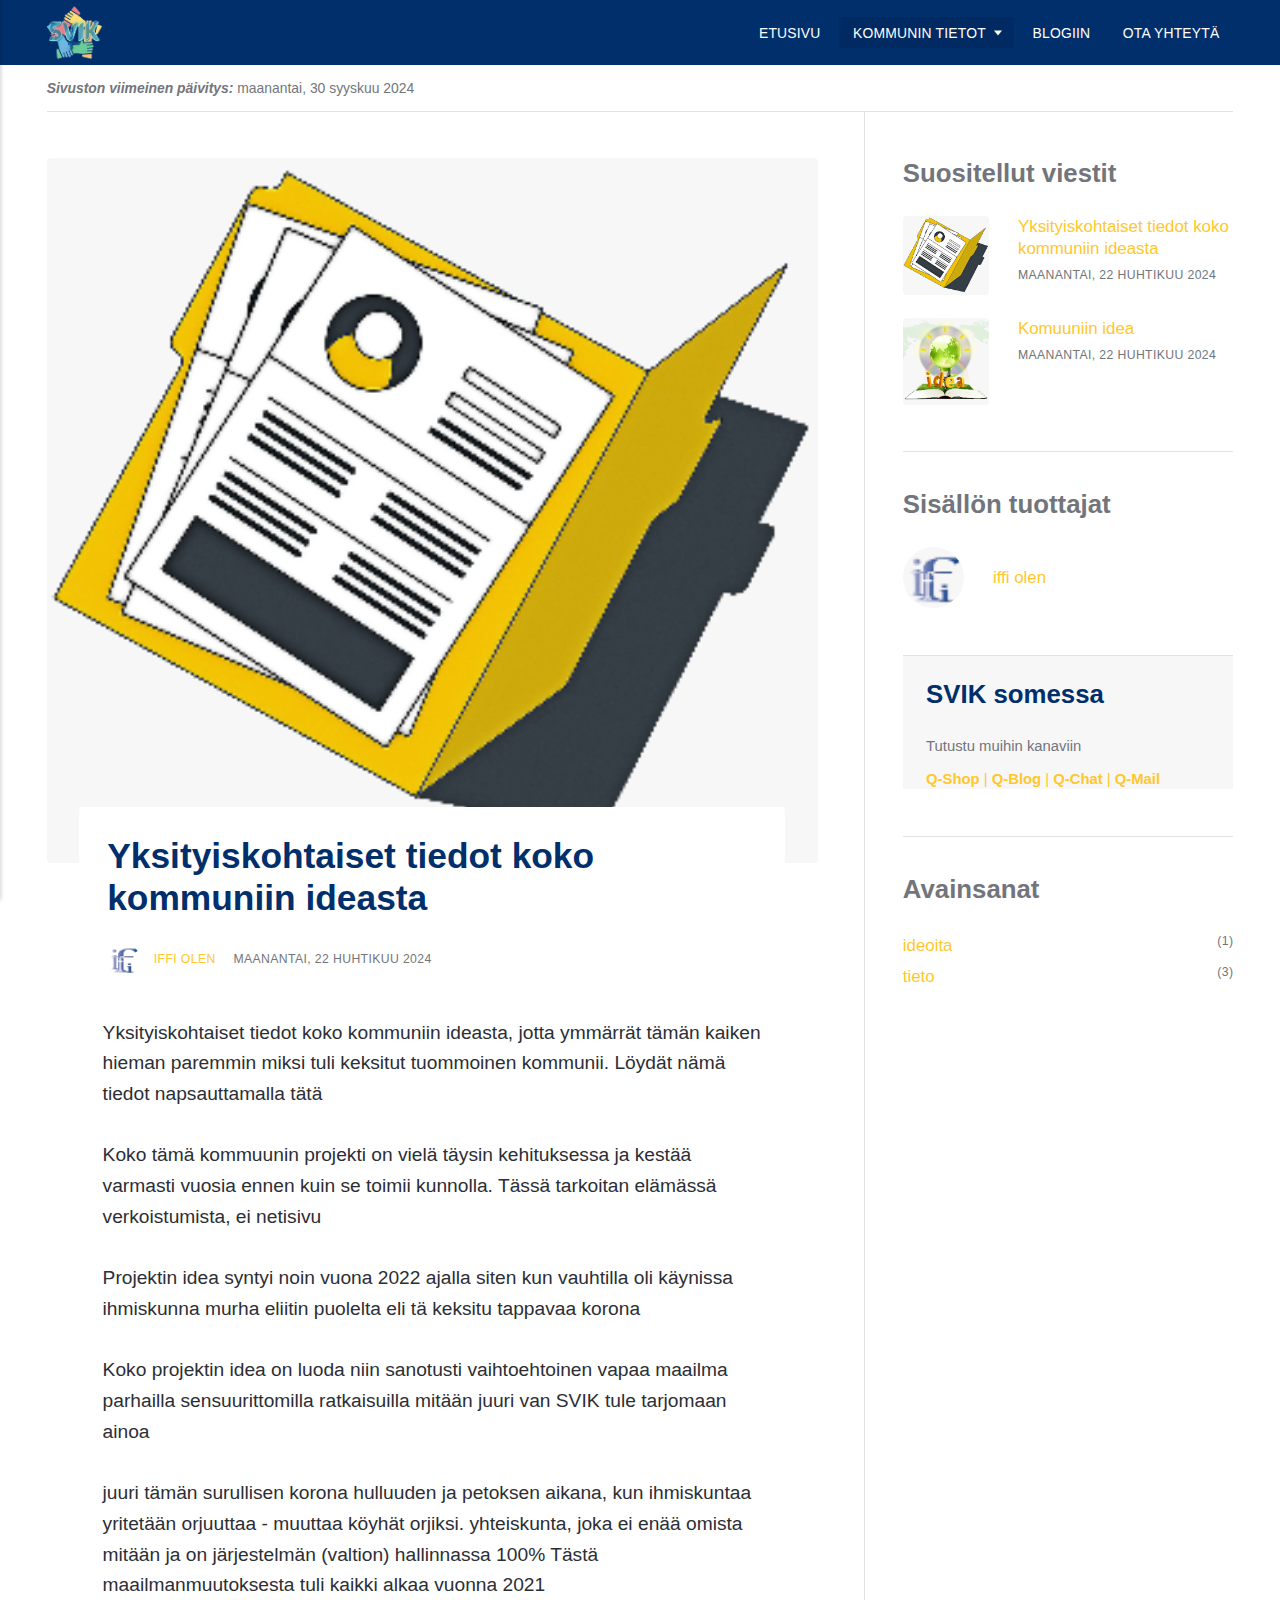
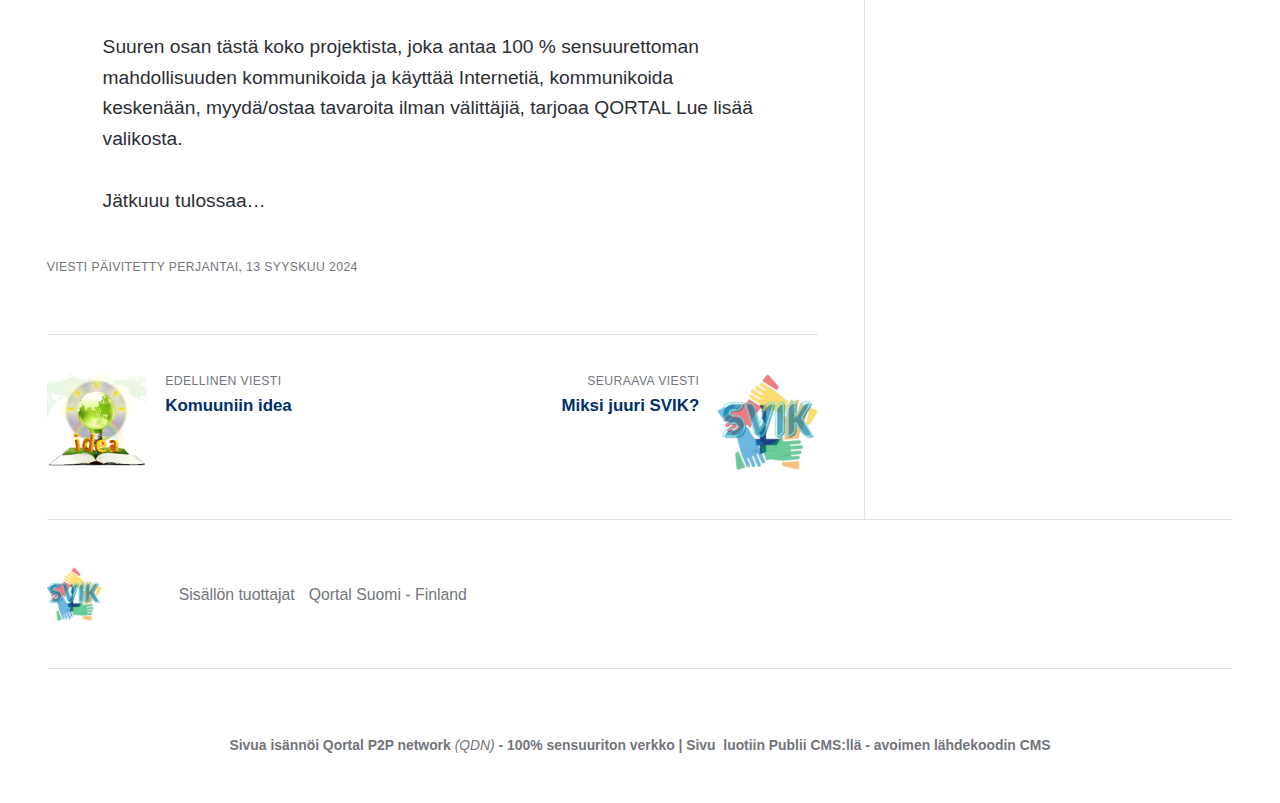
<file: yksityiskohtaiset-tiedot-koko-kommuniin-ideasta.html>
<!DOCTYPE html><html lang="fi"><head><meta charset="utf-8"><meta http-equiv="X-UA-Compatible" content="IE=edge"><meta name="viewport" content="width=device-width,initial-scale=1"><title>Yksityiskohtaiset tiedot koko kommuniin ideasta - SVIK - Suomen Vapaiden Ihmisten Kommuuni</title><meta name="description" content="Yksityiskohtaiset tiedot koko kommuniin ideasta, jotta ymmärrät tämän kaiken hieman paremmin miksi tuli keksitut tuommoinen kommunii. Löydät nämä tiedot napsauttamalla tätä Koko tämä kommuunin projekti on vielä täysin kehituksessa ja kestää varmasti vuosia ennen kuin se toimii kunnolla. Tässä tarkoitan elämässä verkoistumista, ei netisivu Projektin&hellip;"><meta name="generator" content="Publii Open-Source CMS for Static Site"><link rel="canonical" href="./yksityiskohtaiset-tiedot-koko-kommuniin-ideasta.html"><link rel="shortcut icon" href="./media/website/favicon-96x96.png" type="image/png"><link rel="stylesheet" href="./assets/css/style.css?v=d0e93ae8ab158598e0fd396692c9c847"><script type="application/ld+json">{"@context":"http://schema.org","@type":"Article","mainEntityOfPage":{"@type":"WebPage","@id":"./yksityiskohtaiset-tiedot-koko-kommuniin-ideasta.html"},"headline":"Yksityiskohtaiset tiedot koko kommuniin ideasta","datePublished":"2024-04-22T21:13","dateModified":"2024-09-13T21:39","image":{"@type":"ImageObject","url":"./media/posts/4/detailed-info-300x274.png","height":274,"width":300},"description":"Yksityiskohtaiset tiedot koko kommuniin ideasta, jotta ymmärrät tämän kaiken hieman paremmin miksi tuli keksitut tuommoinen kommunii. Löydät nämä tiedot napsauttamalla tätä Koko tämä kommuunin projekti on vielä täysin kehituksessa ja kestää varmasti vuosia ennen kuin se toimii kunnolla. Tässä tarkoitan elämässä verkoistumista, ei netisivu Projektin&hellip;","author":{"@type":"Person","name":"iffi olen","url":"./authors/iffi-olen/"},"publisher":{"@type":"Organization","name":"iffi olen","logo":{"@type":"ImageObject","url":"./media/website/logo4-SVIK-map-hands-round-transp-text-500x500.png","height":500,"width":500}}}</script><style>.u-tag--ideoita{--badge-bg:#FFFFFF;--badge-txt:#002F6C;}.u-tag--tieto{--badge-bg:#FFFFFF;--badge-txt:#002F6C;}</style><noscript><style>img[loading]{opacity:1;}</style></noscript></head><body class="post-template"><header class="topbar" id="js-header"><div class="topbar__inner"><a class="logo" href="./index.html"><img src="./media/website/logo4-SVIK-map-hands-round-transp-text-500x500.png" alt="SVIK - Suomen Vapaiden Ihmisten Kommuuni" width="500" height="500"></a><nav class="navbar"><button class="navbar__toggle" aria-label="Valiko" aria-haspopup="true" aria-expanded="false"><span class="navbar__toggle-box"><span class="navbar__toggle-inner">Valiko</span></span></button><ul class="navbar__menu"><li><a href="./index.html" target="_self">etusivu</a></li><li class="active-parent has-submenu"><span class="is-separator" aria-haspopup="true">kommunin tietot</span><ul class="navbar__submenu level-2" aria-hidden="true"><li><a href="./komuuniin-idea.html" target="_self">Kommuunin idea</a></li><li><a href="./miksi-juuri-svik.html" target="_self">Miksi juuri svik?</a></li><li><a href="./kuka-omista-svikin-tai-minkalainen-yhtistyks-taemae-on.html" target="_self">omistus tai yhtistys</a></li><li class="active"><a href="./yksityiskohtaiset-tiedot-koko-kommuniin-ideasta.html" target="_self">Yksityiskohtaisempa tietoa</a></li></ul></li><li><a href="qortal://APP/Q-Blog/suomen%20vapaiden%20ihmisten%20kommuuni/q-blog-svik-blog" target="_self">Blogiin</a></li><li><span class="is-separator">Ota Yhteytä</span></li></ul></nav></div></header><div class="main-content"><div class="infobar"><div class="infobar__update"><i><b>Sivuston viimeinen päivitys:</b></i> <time datetime="2024-09-30T02:06">maanantai, 30 syyskuu 2024</time></div></div><main class="main post"><article class="content"><figure class="content__featured-image"><img src="./media/posts/4/detailed-info-300x274.png" srcset="./media/posts/4/responsive/detailed-info-300x274-xs.webp 300w, ./media/posts/4/responsive/detailed-info-300x274-sm.webp 480w, ./media/posts/4/responsive/detailed-info-300x274-md.webp 768w, ./media/posts/4/responsive/detailed-info-300x274-lg.webp 1024w, ./media/posts/4/responsive/detailed-info-300x274-xl.webp 1360w, ./media/posts/4/responsive/detailed-info-300x274-2xl.webp 1600w" sizes="(max-width: 1600px) 100vw, 1600px" loading="eager" height="274" width="300" alt=""></figure><header class="u-header content__header"><h1>Yksityiskohtaiset tiedot koko kommuniin ideasta</h1><div class="u-header__meta u-small"><img src="./media/website/if-logo-30x30-removebg.png" loading="eager" class="u-header__avatar" alt="iffi olen" height="30" width="30"><div><a href="./authors/iffi-olen/index.html" title="iffi olen">iffi olen</a> <time datetime="2024-04-22T21:13">maanantai, 22 huhtikuu 2024</time></div></div></header><div class="content__entry u-inner"><p>Yksityiskohtaiset tiedot koko kommuniin ideasta, jotta ymmärrät tämän kaiken hieman paremmin miksi tuli keksitut tuommoinen kommunii. Löydät nämä tiedot napsauttamalla tätä<br><br>Koko tämä kommuunin projekti on vielä täysin kehituksessa ja kestää varmasti vuosia ennen kuin se toimii kunnolla. Tässä tarkoitan elämässä verkoistumista, ei netisivu<br><br>Projektin idea syntyi noin vuona 2022 ajalla siten kun vauhtilla oli käynissa ihmiskunna murha eliitin puolelta eli tä keksitu tappavaa korona<br><br>Koko projektin idea on luoda niin sanotusti vaihtoehtoinen vapaa maailma parhailla sensuurittomilla ratkaisuilla mitään juuri van SVIK tule tarjomaan ainoa<br><br>juuri tämän surullisen korona hulluuden ja petoksen aikana, kun ihmiskuntaa yritetään orjuuttaa - muuttaa köyhät orjiksi. yhteiskunta, joka ei enää omista mitään ja on järjestelmän (valtion) hallinnassa 100% Tästä maailmanmuutoksesta tuli kaikki alkaa vuonna 2021<br><br>Suuren osan tästä koko projektista, joka antaa 100 % sensuurettoman mahdollisuuden kommunikoida ja käyttää Internetiä, kommunikoida keskenään, myydä/ostaa tavaroita ilman välittäjiä, tarjoaa QORTAL Lue lisää valikosta.<br><br>Jätkuuu tulossaa…</p></div><aside class="content__aside"><div class="content__last-updated u-small">Viesti päivitetty perjantai, 13 syyskuu 2024</div></aside><footer class="content__footer"><nav class="content__nav box"><div class="content__nav__prev"><a href="./komuuniin-idea.html" class="content__nav__link" rel="prev"><img src="./media/posts/2/responsive/idea-300x300-xs.webp" loading="lazy" alt="" height="300" width="300"><div class="u-small">Edellinen viesti<h5>Komuuniin idea</h5></div></a></div><div class="content__nav__next"><a href="./miksi-juuri-svik.html" class="content__nav__link" rel="next"><div class="u-small">Seuraava viesti<h5>Miksi juuri SVIK?</h5></div><img src="./media/posts/5/responsive/ms-icon-310x310-xs.webp" loading="lazy" alt="" height="310" width="310"></a></div></nav></footer></article></main><div class="sidebar"><section class="box featured"><h3 class="box__title">Suositellut viestit</h3><ul class="featured__container"><li class="featured__item"><a href="./yksityiskohtaiset-tiedot-koko-kommuniin-ideasta.html" class="featured__image-link"><img src="./media/posts/4/responsive/detailed-info-300x274-xs.webp" class="lazyload" loading="lazy" alt="" height="274" width="274"></a><div><a href="./yksityiskohtaiset-tiedot-koko-kommuniin-ideasta.html" class="featured__title">Yksityiskohtaiset tiedot koko kommuniin ideasta</a> <time class="u-small" datetime="2024-04-22T21:13">maanantai, 22 huhtikuu 2024</time></div></li><li class="featured__item"><a href="./komuuniin-idea.html" class="featured__image-link"><img src="./media/posts/2/responsive/idea-300x300-xs.webp" class="lazyload" loading="lazy" alt="" height="300" width="300"></a><div><a href="./komuuniin-idea.html" class="featured__title">Komuuniin idea</a> <time class="u-small" datetime="2024-04-22T20:56">maanantai, 22 huhtikuu 2024</time></div></li></ul></section><section class="box authors"><h3 class="box__title">Sisällön tuottajat</h3><ul class="authors__cotainer"><li class="authors__item"><a href="./authors/iffi-olen/index.html" class="authors__image-link"><img src="./media/website/if-logo-30x30-removebg.png" loading="lazy" alt="iffi olen" height="30" width="30"></a><div><a href="./authors/iffi-olen/index.html" class="authors__title">iffi olen</a></div></li></ul></section><section class="newsletter box box--gray"><h3 class="box__title">SVIK somessa</h3><p class="newsletter__description">Tutustu muihin kanaviin</p><a href="qortal://APP/Q-Shop/suomen%20vapaiden%20ihmisten%20kommuuni/q-store-general-svik-kaupa"><b>Q-Shop</b> | <a href="qortal://APP/Q-Blog/suomen%20vapaiden%20ihmisten%20kommuuni/q-blog-svik-blog"><b>Q-Blog</b> | <a href="qortal://use-group/action-join/groupid-569"><b>Q-Chat</b> | <a href="qortal://APP/Q-Mail/to/suomen%20vapaiden%20ihmisten%20kommuuni"><b>Q-Mail</b></a></a></a></a></section><section class="box"><h3 class="box__title">Avainsanat</h3><ul class="tags"><li><a href="./tags/ideoita/index.html">ideoita</a> <span class="u-small">(1)</span></li><li><a href="./tags/tieto/index.html">tieto</a> <span class="u-small">(3)</span></li></ul></section></div><footer class="footer"><a class="footer__logo" href="./index.html"><img src="./media/website/logo4-SVIK-map-hands-round-transp-text-500x500.png" alt="SVIK - Suomen Vapaiden Ihmisten Kommuuni" width="500" height="500"></a><nav><ul class="footer__nav"><li class="footer__nav-item"><a href="./authors/iffi-olen/index.html" target="_self">Sisällön tuottajat</a></li><li class="footer__nav-item"><a href="qortal://WEBSITE/Suomi%20-%20Finland" target="_self">Qortal Suomi - Finland</a></li></ul></nav><div class="footer__copyright"><p><strong>Sivua isännöi Qortal P2P network</strong> <em>(QDN) </em><strong>- 100% sensuuriton verkko | </strong><strong>Sivu  luotiin Publii CMS:llä - avoimen lähdekoodin CMS</strong></p></div></footer></div><script>window.publiiThemeMenuConfig = {    
        mobileMenuMode: 'sidebar',
        animationSpeed: 300,
        submenuWidth: 'auto',
        doubleClickTime: 500,
        mobileMenuExpandableSubmenus: true, 
        relatedContainerForOverlayMenuSelector: '.navbar',
   };</script><script defer="defer" src="./assets/js/scripts.min.js?v=18a65c58aef57c0287e0f0609f3389a9"></script><script>var images = document.querySelectorAll('img[loading]');

      for (var i = 0; i < images.length; i++) {
         if (images[i].complete) {
               images[i].classList.add('is-loaded');
         } else {
               images[i].addEventListener('load', function () {
                  this.classList.add('is-loaded');
               }, false);
         }
      }</script></body></html>
</file>
<file: assets/css/style.css>
:root{--main-col-width:50rem;--sidebar-width:18rem;--navbar-height:3.4rem;--card-small-height:14rem;--card-large-height:24rem;--border-radius:4px;--body-font:-apple-system,BlinkMacSystemFont,"Segoe UI",Roboto,Oxygen,Ubuntu,Cantarell,"Fira Sans","Droid Sans","Helvetica Neue",Arial,sans-serif,"Apple Color Emoji","Segoe UI Emoji","Segoe UI Symbol";--heading-font:-apple-system,BlinkMacSystemFont,"Segoe UI",Roboto,Oxygen,Ubuntu,Cantarell,"Fira Sans","Droid Sans","Helvetica Neue",Arial,sans-serif,"Apple Color Emoji","Segoe UI Emoji","Segoe UI Symbol";--logo-font:var(--body-font);--menu-font:var(--body-font);--font-size:clamp(1.1rem, 1.1rem + (0.09999999999999987 * ((100vw - 20rem) / 55)), 1.2rem);--font-weight-normal:400;--font-weight-bold:700;--line-height:1.6;--letter-spacing:0em;--headings-weight:700;--headings-transform:none;--headings-style:normal;--headings-letter-spacing:0em;--headings-line-height:1.2;--white:#FFFFFF;--black:#000000;--dark:#2C2E35;--gray:#72757b;--light:#EEF2F8;--lighter:#F7F7F8;--color:#002F6C;--color-rgb:68,138,255;--text-color:#2C2E35;--headings-color:#002F6C;--logo-color:#FFFFFF;--link-color:#FFC72C;--link-hover-color:#0AC638;--border-color-light:#E1E2E3}*,:after,:before{-webkit-box-sizing:border-box;box-sizing:border-box;margin:0;padding:0}article,aside,footer,header,hgroup,main,nav,section{display:block}li{list-style:none}img{height:auto;max-width:100%;vertical-align:top}button,input,select,textarea{font:inherit}html{font-size:var(--font-size);-webkit-font-smoothing:antialiased;-moz-osx-font-smoothing:grayscale;scroll-behavior:smooth}body{background:var(--white);color:var(--text-color);font-family:var(--body-font);font-variation-settings:"wght" var(--font-weight-normal);letter-spacing:var(--letter-spacing);line-height:var(--line-height);-ms-scroll-chaining:none;overscroll-behavior:none}a{text-decoration:none}a{color:var(--link-color);-webkit-transition:all .24s ease-out;transition:all .24s ease-out}a:hover{color:var(--link-hover-color)}a:active{color:var(--link-hover-color)}a:focus{color:var(--link-hover-color)}.invert{color:var(--link-hover-color);-webkit-transition:all .24s ease-out;transition:all .24s ease-out}.invert:hover{color:var(--link-color)}.invert:active{color:var(--link-color)}.invert:focus{color:var(--link-color)}dl,ol,p,pre,table,ul{margin-top:1.4571428571rem}blockquote,figure,hr{margin-top:2.1857142857rem;margin-bottom:2.1857142857rem}h1,h2,h3,h4,h5,h6{color:var(--headings-color);font-family:var(--heading-font);font-variation-settings:"wght" var(--headings-weight);font-style:var(--headings-style);letter-spacing:var(--headings-letter-spacing);line-height:var(--headings-line-height);margin-top:2.1857142857rem;text-transform:var(--headings-transform)}.h1,h1{font-size:clamp(1.4728968807rem, 1.4728968807rem + .4338245039 * (100vw - 20rem) / 55, 1.9067213845rem);margin:0}.h2,h2{font-size:clamp(1.4728968807rem, 1.4728968807rem + .2029324602 * (100vw - 20rem) / 55, 1.6758293408rem)}.h3,h3{font-size:clamp(1.2945382732rem, 1.2945382732rem + .1783586075 * (100vw - 20rem) / 55, 1.4728968807rem)}.h4,h4{font-size:clamp(1.1377777785rem, 1.1377777785rem + .1567604947 * (100vw - 20rem) / 55, 1.2945382732rem)}.h5,h5{font-size:clamp(1rem, 1rem + .1377777785 * (100vw - 20rem) / 55, 1.1377777785rem)}.h6,h6{font-size:clamp(1rem, 1rem + .066666667 * (100vw - 20rem) / 55, 1.066666667rem)}h2+*,h3+*,h4+*,h5+*,h6+*{margin-top:.7285714286rem}b,strong{font-variation-settings:"wght" var(--font-weight-bold)}blockquote{font-family:var(--heading-font);font-variation-settings:"wght" var(--font-weight-bold);padding:0 10%}blockquote cite{display:block;font-family:var(--body-font);font-size:.8789062495rem;font-style:normal;padding-top:.4857142857rem}blockquote>:first-child{margin-top:0}blockquote:before{color:var(--border-color-light);display:block;font:var(--font-weight-normal) 400%/0.9 var(--heading-font);height:0;content:"''";margin-left:-.55em}@media all and (min-width:37.5em){blockquote:before{margin-left:-.7em}}ol,ul{margin-left:3ch}ol>li,ul>li{list-style:inherit;padding:0 0 .2428571429rem 1ch}dl dt{font-variation-settings:"wght" var(--font-weight-bold)}code{background-color:rgba(var(--color-rgb),.1);border-radius:2px;color:var(--color);font-size:.9374999997rem;font-family:Monaco,"Courier New",monospace;padding:.2428571429rem .4857142857rem}pre{background-color:var(--lighter);border-radius:3px;font-size:.9374999997rem;padding:1.4571428571rem;white-space:pre-wrap!important;word-wrap:break-word;width:100%}pre code{background-color:var(--lighter);color:inherit!important;font-size:inherit;padding:0}table{border-collapse:collapse;border-spacing:0;display:block;max-width:100%;overflow-x:auto;vertical-align:top;text-align:left;white-space:nowrap}table th{border-bottom:2px solid var(--border-color-light);padding:.7285714286rem 1.2142857143rem}table tr:nth-child(2n){background:var(--lighter)}table td{padding:.7285714286rem 1.2142857143rem}figcaption{color:var(--gray);font-family:var(--body-font);font-variation-settings:"wght" var(--font-weight-normal);font-size:.7724761953rem;margin:.9714285714rem 0 0;text-align:center}sub,sup{font-size:65%}.separator,hr{background:0 0;border:none;height:auto;line-height:1;max-width:none;text-align:center}.separator::before,hr::before{content:"•••";color:var(--dark);font-size:1.1377777785rem;font-variation-settings:"wght" var(--font-weight-bold);letter-spacing:1.066666667rem;padding-left:1.1377777785rem}.separator--dot::before{content:"•";color:var(--dark);font-size:1.1377777785rem;font-variation-settings:"wght" var(--font-weight-bold);letter-spacing:1.066666667rem;padding-left:1.1377777785rem}.separator--long-line{position:relative}.separator--long-line::before{content:"";height:1.2136296308rem}.separator--long-line::after{border-top:1px solid var(--border-color-light);content:"";height:1px;position:absolute;width:100%;top:50%;left:0}.btn,[type=button],[type=submit],button{background:var(--color);border:1px solid var(--color);border-radius:3px;color:var(--white);cursor:pointer;display:inline-block;font:var(--font-weight-bold) 0.7241964329rem var(--body-font);letter-spacing:.02rem;padding:.5585714286rem .9714285714rem;vertical-align:middle;text-align:center;text-transform:uppercase;-webkit-transition:all .24s ease;transition:all .24s ease;width:100%}@media all and (min-width:20em){.btn,[type=button],[type=submit],button{width:auto}}.btn:active,.btn:focus,.btn:hover,[type=button]:active,[type=button]:focus,[type=button]:hover,[type=submit]:active,[type=submit]:focus,[type=submit]:hover,button:active,button:focus,button:hover{background:var(--black);border-color:var(--black);color:var(--white)}.btn:focus,[type=button]:focus,[type=submit]:focus,button:focus{outline:0}.btn:disabled,[type=button]:disabled,[type=submit]:disabled,button:disabled{background-color:var(--lighter);border-color:var(--light);color:var(--gray);cursor:not-allowed}@media all and (max-width:19.9375em){.btn+.btn,.btn+[type=button],.btn+[type=submit],.btn+button,[type=button]+.btn,[type=button]+[type=button],[type=button]+[type=submit],[type=button]+button,[type=submit]+.btn,[type=submit]+[type=button],[type=submit]+[type=submit],[type=submit]+button,button+.btn,button+[type=button],button+[type=submit],button+button{margin-top:.4857142857rem}}[type=button],[type=submit],button{-webkit-appearance:none;-moz-appearance:none}fieldset{border:1px solid var(--border-color-light);border-radius:3px;margin:0 0 1.4571428571rem;padding:1.4571428571rem}fieldset>legend{margin-left:-1rem;padding:0 1rem}legend{font-variation-settings:"wght" var(--font-weight-bold)}label{font-variation-settings:"wght" var(--font-weight-bold);margin:0 .9714285714rem .7285714286rem 0}option{font-variation-settings:"wght" var(--font-weight-normal)}[type=email],[type=number],[type=search],[type=tel],[type=text],[type=url],select,textarea{background-color:var(--white);border:1px solid var(--border-color-light);border-radius:3px;font-size:.8239746086rem;outline:0;padding:.3642857143rem .7285714286rem;width:100%;-webkit-transition:all .24s ease-out;transition:all .24s ease-out;-webkit-appearance:none;-moz-appearance:none}@media all and (min-width:37.5em){[type=email],[type=number],[type=search],[type=tel],[type=text],[type=url],select,textarea{width:auto}}[type=email]:focus,[type=number]:focus,[type=search]:focus,[type=tel]:focus,[type=text]:focus,[type=url]:focus,select:focus,textarea:focus{border-color:var(--color);-webkit-box-shadow:inset 0 0 0 1px var(--color);box-shadow:inset 0 0 0 1px var(--color)}input[type=checkbox],input[type=radio]{opacity:0;position:absolute}input[type=checkbox]+label,input[type=radio]+label{position:relative;margin-left:-1px;cursor:pointer;padding:0}input[type=checkbox]+label:before,input[type=radio]+label:before{background-color:var(--white);border:1px solid var(--border-color-light);border-radius:2px;content:"";display:inline-block;height:.9714285714rem;line-height:.9714285714rem;margin-right:.4857142857rem;vertical-align:text-top;text-align:center;width:.9714285714rem}input[type=checkbox]:checked+label:before,input[type=radio]:checked+label:before{content:"";background-image:url("data:image/svg+xml;charset=UTF-8,%3csvg xmlns='http://www.w3.org/2000/svg' viewBox='0 0 11 8'%3e%3cpolygon points='9.53 0 4.4 5.09 1.47 2.18 0 3.64 2.93 6.54 4.4 8 5.87 6.54 11 1.46 9.53 0' fill='%23448AFF'/%3e%3c/svg%3e");background-repeat:no-repeat;background-size:11px 8px;background-position:50% 50%}input[type=radio]+label:before{border-radius:50%}input[type=radio]:checked+label:before{background-image:url("data:image/svg+xml;charset=UTF-8,%3csvg xmlns='http://www.w3.org/2000/svg' viewBox='0 0 8 8'%3e%3ccircle cx='4' cy='4' r='4' fill='%23448AFF'/%3e%3c/svg%3e")}[type=file]{margin-bottom:1.4571428571rem;width:100%}select{max-width:100%;width:auto;position:relative}select:not([multiple]){background:url('data:image/svg+xml;utf8,<svg xmlns="http://www.w3.org/2000/svg" viewBox="0 0 6 6"><polygon points="3 6 3 6 0 0 6 0 3 6" fill="%238A8B8C"/></svg>') no-repeat 90% 50%;background-size:8px;padding-right:2.9142857143rem}select[multiple]{border-radius:6px;padding:1.4571428571rem;width:100%}select[multiple]:hover{border-color:var(--border-color-light)}select[multiple]:focus{border-color:var(--color)}select[multiple]:disabled{background-color:var(--lighter);cursor:not-allowed}select[multiple]:disabled:hover{border-color:var(--border-color-light)}textarea{border-radius:6px;display:block;overflow:auto;resize:vertical;max-width:100%}.main-content{margin-top:var(--navbar-height)}@media all and (max-width:56.1875em){.main-content{padding:0 1.2142857143rem}}@media all and (min-width:56.25em){.main-content{display:grid;grid-column-gap:2.4285714286rem;grid-template-columns:1fr minmax(auto,var(--main-col-width)) calc(var(--sidebar-width) + 1.2142857143rem) 1fr}}@media all and (min-width:56.25em){.infobar{grid-column:2/4}}.main{margin:1.4571428571rem 0}@media all and (min-width:56.25em){.main{grid-column:2/3;margin:2.4285714286rem 0}}@media all and (min-width:56.25em){.main--full{grid-column:2/4}}@media all and (min-width:56.25em){.pagination{grid-column:span 2}}.sidebar{padding:2.4285714286rem 0 2.4285714286rem}@media all and (min-width:56.25em){.sidebar{grid-column:3/4}}@media all and (min-width:56.25em){.footer{grid-column:2/4}}@media all and (min-width:37.5em) and (max-width:56.1875em){.l-grid{align-content:start;display:grid;grid-column-gap:1.4571428571rem}}@media all and (min-width:75em){.l-grid{align-content:start;display:grid;grid-column-gap:1.4571428571rem}}.l-grid--1col{grid-template-columns:repeat(1,1fr)}.l-grid--1col .c-card .c-card__title{font-size:clamp(1.066666667rem, 1.066666667rem + .6091626738 * (100vw - 20rem) / 55, 1.6758293408rem)}@media all and (min-width:56.25em){.l-grid--1col .pagination{grid-column:span 1}}.l-grid--2col{grid-template-columns:repeat(2,1fr)}.l-grid--2col-1-2{grid-template-columns:repeat(2,1fr)}.l-grid--2col-1-2 .c-card:nth-child(3n-2){grid-column:span 2}.l-grid--2col-1-2 .c-card:nth-child(3n-2) .c-card__title{font-size:clamp(1.066666667rem, 1.066666667rem + .4062302137 * (100vw - 20rem) / 55, 1.4728968807rem)}@media all and (min-width:37.5em){.l-grid--2col-1-2 .c-card:nth-child(3n-2) .c-card__image{height:var(--card-large-height)}}.l-grid--2col-2-1{grid-template-columns:repeat(2,1fr)}.l-grid--2col-2-1 .c-card:nth-child(3n){grid-column:span 2}.l-grid--2col-2-1 .c-card:nth-child(3n) .c-card__title{font-size:clamp(1.066666667rem, 1.066666667rem + .4062302137 * (100vw - 20rem) / 55, 1.4728968807rem)}@media all and (min-width:37.5em){.l-grid--2col-2-1 .c-card:nth-child(3n) .c-card__image{height:var(--card-large-height)}}.l-grid--2col-1-4{grid-template-columns:repeat(2,1fr)}.l-grid--2col-1-4 .c-card:nth-child(5n-4){grid-column:span 2}.l-grid--2col-1-4 .c-card:nth-child(5n-4) .c-card__title{font-size:clamp(1.066666667rem, 1.066666667rem + .4062302137 * (100vw - 20rem) / 55, 1.4728968807rem)}@media all and (min-width:37.5em){.l-grid--2col-1-4 .c-card:nth-child(5n-4) .c-card__image{height:var(--card-large-height)}}.l-grid--2col-4-1{grid-template-columns:repeat(2,1fr)}.l-grid--2col-4-1 .c-card:nth-child(5n){grid-column:span 2}.l-grid--2col-4-1 .c-card:nth-child(5n) .c-card__title{font-size:clamp(1.066666667rem, 1.066666667rem + .4062302137 * (100vw - 20rem) / 55, 1.4728968807rem)}@media all and (min-width:37.5em){.l-grid--2col-4-1 .c-card:nth-child(5n) .c-card__image{height:var(--card-large-height)}}@media all and (min-width:37.5em){.l-grid--2col__2span{grid-column:span 2}}.topbar{background:var(--color);padding:0 1.2142857143rem;position:absolute;top:0;width:100%;z-index:99}@media all and (min-width:56.25em){.topbar{padding:0 2.4285714286rem}}.topbar.is-visible{-webkit-box-shadow:0 3px 10px 0 rgba(0,0,0,.06);box-shadow:0 3px 10px 0 rgba(0,0,0,.06);opacity:1;position:fixed;-webkit-transform:translate(0,0);transform:translate(0,0);-webkit-transition:background .3s,opacity .24s,-webkit-transform .24s;transition:background .3s,opacity .24s,-webkit-transform .24s;transition:transform .24s,background .3s,opacity .24s;transition:transform .24s,background .3s,opacity .24s,-webkit-transform .24s;width:100%}@media all and (min-width:56.25em){.topbar.is-hidden{opacity:0;-webkit-transform:translate(0,-86px);transform:translate(0,-86px);-webkit-transition:background .3s,opacity .24s,-webkit-transform .24s;transition:background .3s,opacity .24s,-webkit-transform .24s;transition:transform .24s,background .3s,opacity .24s;transition:transform .24s,background .3s,opacity .24s,-webkit-transform .24s}}.topbar__inner{align-items:center;display:flex;height:var(--navbar-height);justify-content:space-between;margin-left:auto;margin-right:auto;max-width:calc(var(--main-col-width) + var(--sidebar-width) + 3.6428571429rem);position:relative;width:100%}.logo{color:var(--logo-color)!important;font-family:var(--logo-font);font-variation-settings:"wght" var(--font-weight-bold);letter-spacing:-.1rem;text-transform:uppercase;font-size:clamp(1.2945382732rem, 1.2945382732rem + .1783586075 * (100vw - 20rem) / 55, 1.4728968807rem)}.logo>img{height:var(--navbar-height);-o-object-fit:contain;object-fit:contain;padding:5px 0;width:auto}.navbar .navbar__menu{display:flex;flex-wrap:wrap;list-style:none;margin:0;padding:0}@media all and (max-width:56.1875em){.navbar .navbar__menu{display:none}}.navbar .navbar__menu li{font-family:var(--menu-font);display:block;font-size:.7241964329rem;line-height:var(--line-height);letter-spacing:.01rem;font-variation-settings:"wght" var(--font-weight-bold);padding:0;position:relative;text-transform:uppercase;width:auto}.navbar .navbar__menu li a,.navbar .navbar__menu li span[aria-haspopup=true]{color:var(--white);display:block;padding:.2428571429rem .7285714286rem;-webkit-transition:all .24s ease-out;transition:all .24s ease-out}.navbar .navbar__menu li a:active,.navbar .navbar__menu li a:focus,.navbar .navbar__menu li a:hover,.navbar .navbar__menu li span[aria-haspopup=true]:active,.navbar .navbar__menu li span[aria-haspopup=true]:focus,.navbar .navbar__menu li span[aria-haspopup=true]:hover{color:var(--white)}.navbar .navbar__menu li span{color:var(--white);cursor:default;display:block;padding:.2428571429rem .7285714286rem}.navbar .navbar__menu>li{margin-left:.2428571429rem}.navbar .navbar__menu>li.active-parent>a,.navbar .navbar__menu>li.active-parent>span,.navbar .navbar__menu>li.active>a,.navbar .navbar__menu>li.active>span{border-radius:4px;background:rgba(0,0,0,.1)}.navbar .navbar__menu>li.has-submenu>a,.navbar .navbar__menu>li.has-submenu>span{padding-right:1.4571428571rem}.navbar .navbar__menu>li:hover>a,.navbar .navbar__menu>li:hover>span[aria-haspopup=true]{border-radius:4px;color:var(--white);background:rgba(0,0,0,.1)}.navbar .has-submenu:active>.navbar__submenu,.navbar .has-submenu:focus>.navbar__submenu,.navbar .has-submenu:hover>.navbar__submenu{left:0;opacity:1;-webkit-transform:scale(1);transform:scale(1);visibility:visible;margin-top:.4857142857rem}.navbar .has-submenu:active>.navbar__submenu:before,.navbar .has-submenu:focus>.navbar__submenu:before,.navbar .has-submenu:hover>.navbar__submenu:before{content:"";height:.7285714286rem;position:absolute;width:100%;top:-.7285714286rem}.navbar .has-submenu:active>.navbar__submenu.is-right-submenu,.navbar .has-submenu:focus>.navbar__submenu.is-right-submenu,.navbar .has-submenu:hover>.navbar__submenu.is-right-submenu{left:auto;right:0;-webkit-transform-origin:right top;transform-origin:right top}.navbar .has-submenu::after{border-style:solid;border-width:5px 4px 0 4px;border-color:#fff transparent transparent transparent;content:"";right:12px;position:absolute;top:50%;-webkit-transform:translate(0,-50%);transform:translate(0,-50%)}.navbar .has-submenu .has-submenu:active>.navbar__submenu,.navbar .has-submenu .has-submenu:focus>.navbar__submenu,.navbar .has-submenu .has-submenu:hover>.navbar__submenu{top:0;margin-top:0}.navbar .has-submenu .has-submenu:active>.navbar__submenu.is-right-submenu,.navbar .has-submenu .has-submenu:focus>.navbar__submenu.is-right-submenu,.navbar .has-submenu .has-submenu:hover>.navbar__submenu.is-right-submenu{top:0;margin-top:0}.navbar .navbar__submenu{background:var(--white);border-radius:4px;-webkit-box-shadow:0 0 6px rgba(0,0,0,.15);box-shadow:0 0 6px rgba(0,0,0,.15);left:-9999px;list-style-type:none;margin:0;padding:10px 0;position:absolute;visibility:hidden;white-space:nowrap;z-index:1;opacity:0;-webkit-transform:scale(.8);transform:scale(.8);-webkit-transform-origin:0 top;transform-origin:0 top;-webkit-transition:opacity .15s,-webkit-transform .3s cubic-bezier(.275, 1.375, .8, 1);transition:opacity .15s,-webkit-transform .3s cubic-bezier(.275, 1.375, .8, 1);transition:opacity .15s,transform .3s cubic-bezier(.275, 1.375, .8, 1);transition:opacity .15s,transform .3s cubic-bezier(.275, 1.375, .8, 1),-webkit-transform .3s cubic-bezier(.275, 1.375, .8, 1)}.navbar .navbar__submenu__submenu{z-index:2}.navbar .navbar__submenu li{line-height:1.3;font-size:.8239746086rem;font-variation-settings:"wght" var(--font-weight-normal);letter-spacing:normal;text-transform:none}.navbar .navbar__submenu li a,.navbar .navbar__submenu li span[aria-haspopup=true]{color:var(--dark);padding:.4857142857rem 1.2142857143rem;-webkit-transition:all .24s ease;transition:all .24s ease}.navbar .navbar__submenu li a:active,.navbar .navbar__submenu li a:focus,.navbar .navbar__submenu li a:hover,.navbar .navbar__submenu li span[aria-haspopup=true]:active,.navbar .navbar__submenu li span[aria-haspopup=true]:focus,.navbar .navbar__submenu li span[aria-haspopup=true]:hover{background:var(--lighter);color:inherit}.navbar .navbar__submenu li span{color:var(--dark);padding:.4857142857rem 1.2142857143rem}.navbar .navbar__submenu li:hover>a,.navbar .navbar__submenu li:hover>span[aria-haspopup=true]{color:inherit}.navbar .navbar__toggle{background:0 0;-webkit-box-shadow:none;box-shadow:none;border:none;border-radius:3px;cursor:pointer;display:block;line-height:1;height:var(--navbar-height);margin:0 0 0 .6071428571rem;overflow:visible;padding:.9714285714rem 0 .9714285714rem 1.2142857143rem;text-transform:none;z-index:2004}@media all and (min-width:56.25em){.navbar .navbar__toggle{display:none}}.navbar .navbar__toggle:focus,.navbar .navbar__toggle:hover{-webkit-box-shadow:none;box-shadow:none;outline:0;-webkit-transform:none;transform:none}.navbar .navbar__toggle-box{width:24px;height:14px;display:inline-block;position:relative}.navbar .navbar__toggle-inner{display:block;top:50%;text-indent:-9999999em}.navbar .navbar__toggle-inner::before{content:"";display:block;top:-6px}.navbar .navbar__toggle-inner::after{content:"";display:block;bottom:-6px}.navbar .navbar__toggle-inner,.navbar .navbar__toggle-inner::after,.navbar .navbar__toggle-inner::before{width:22px;height:2px;background-color:var(--white);position:absolute;-webkit-transition:opacity .14s ease-out,-webkit-transform;transition:opacity .14s ease-out,-webkit-transform;transition:transform,opacity .14s ease-out;transition:transform,opacity .14s ease-out,-webkit-transform}.navbar .navbar__toggle-inner{-webkit-transition-duration:75ms;transition-duration:75ms;-webkit-transition-timing-function:cubic-bezier(0.55,0.055,0.675,0.19);transition-timing-function:cubic-bezier(0.55,0.055,0.675,0.19)}.navbar .navbar__toggle-inner::before{-webkit-transition:top 75ms ease .12s,opacity 75ms ease;transition:top 75ms ease .12s,opacity 75ms ease}.navbar .navbar__toggle-inner::after{-webkit-transition:bottom 75ms ease .12s,-webkit-transform 75ms cubic-bezier(.55, .055, .675, .19);transition:bottom 75ms ease .12s,-webkit-transform 75ms cubic-bezier(.55, .055, .675, .19);transition:bottom 75ms ease .12s,transform 75ms cubic-bezier(.55, .055, .675, .19);transition:bottom 75ms ease .12s,transform 75ms cubic-bezier(.55, .055, .675, .19),-webkit-transform 75ms cubic-bezier(.55, .055, .675, .19)}.navbar .navbar__toggle.is-active .navbar__toggle-inner{-webkit-transform:rotate(45deg);transform:rotate(45deg);-webkit-transition-delay:0.12s;transition-delay:0.12s;-webkit-transition-timing-function:cubic-bezier(0.215,0.61,0.355,1);transition-timing-function:cubic-bezier(0.215,0.61,0.355,1)}.navbar .navbar__toggle.is-active .navbar__toggle-inner::before{top:0;opacity:0;-webkit-transition:top 75ms ease,opacity 75ms ease .12s;transition:top 75ms ease,opacity 75ms ease .12s}.navbar .navbar__toggle.is-active .navbar__toggle-inner::after{bottom:0;-webkit-transform:rotate(-90deg);transform:rotate(-90deg);-webkit-transition:bottom 75ms ease,-webkit-transform 75ms cubic-bezier(.215, .61, .355, 1) .12s;transition:bottom 75ms ease,-webkit-transform 75ms cubic-bezier(.215, .61, .355, 1) .12s;transition:bottom 75ms ease,transform 75ms cubic-bezier(.215, .61, .355, 1) .12s;transition:bottom 75ms ease,transform 75ms cubic-bezier(.215, .61, .355, 1) .12s,-webkit-transform 75ms cubic-bezier(.215, .61, .355, 1) .12s}.navbar_mobile_overlay{background:var(--white);height:calc(100vh - var(--navbar-height));left:0;opacity:1;overflow:auto;pointer-events:auto;position:fixed;top:var(--navbar-height);-webkit-transition:all .3s cubic-bezier(0, 0, .3, 1);transition:all .3s cubic-bezier(0, 0, .3, 1);width:100%;z-index:1001}.navbar_mobile_overlay.is-hidden{opacity:0;pointer-events:none}.navbar_mobile_overlay .navbar__menu{margin:24px}.navbar_mobile_overlay .navbar__menu li{font-family:var(--menu-font);list-style:none;margin:0;padding:0;text-align:center}.navbar_mobile_overlay .navbar__menu li a,.navbar_mobile_overlay .navbar__menu li span{color:var(--black);display:block;padding:.4857142857rem;position:relative}.navbar_mobile_overlay .navbar__menu li a:active,.navbar_mobile_overlay .navbar__menu li a:focus,.navbar_mobile_overlay .navbar__menu li a:hover,.navbar_mobile_overlay .navbar__menu li span:active,.navbar_mobile_overlay .navbar__menu li span:focus,.navbar_mobile_overlay .navbar__menu li span:hover{color:#000}.navbar_mobile_overlay .navbar__menu li a[aria-haspopup=true]::after,.navbar_mobile_overlay .navbar__menu li span[aria-haspopup=true]::after{content:"";width:0;height:0;border-style:solid;border-width:5px 5px 0 5px;border-color:var(--gray) transparent transparent transparent;left:.4857142857rem;top:15px;position:relative}.navbar_mobile_overlay .navbar__submenu{margin:0;padding:0;visibility:hidden}.navbar_mobile_overlay .navbar__submenu[aria-hidden=false]{visibility:visible}.navbar_mobile_overlay .navbar__submenu_wrapper{height:0;opacity:0;overflow:hidden;-webkit-transition:all .3s cubic-bezier(.275, 1.375, .8, 1);transition:all .3s cubic-bezier(.275, 1.375, .8, 1)}.navbar_mobile_overlay .navbar__submenu_wrapper.is-active{height:auto;opacity:1}.navbar_mobile_sidebar{background:var(--white);-webkit-box-shadow:0 0 5px rgba(0,0,0,.25);box-shadow:0 0 5px rgba(0,0,0,.25);height:100vh;left:0;max-width:400px;overflow:auto;position:fixed;top:0;-webkit-transition:all .3s cubic-bezier(0, 0, .3, 1);transition:all .3s cubic-bezier(0, 0, .3, 1);width:80%;z-index:1001}.navbar_mobile_sidebar.is-hidden{left:-400px}.navbar_mobile_sidebar .navbar__menu{margin:24px}.navbar_mobile_sidebar .navbar__menu li{font-family:var(--menu-font);font-size:16px;list-style:none;line-height:1.3;margin:0;padding:0}.navbar_mobile_sidebar .navbar__menu li .is-separator,.navbar_mobile_sidebar .navbar__menu li a{color:var(--black);display:block;padding:10px 20px 10px 0;position:relative}.navbar_mobile_sidebar .navbar__menu li .is-separator:active,.navbar_mobile_sidebar .navbar__menu li .is-separator:focus,.navbar_mobile_sidebar .navbar__menu li .is-separator:hover,.navbar_mobile_sidebar .navbar__menu li a:active,.navbar_mobile_sidebar .navbar__menu li a:focus,.navbar_mobile_sidebar .navbar__menu li a:hover{color:#000}.navbar_mobile_sidebar .navbar__menu li .is-separator[aria-haspopup=true]::after,.navbar_mobile_sidebar .navbar__menu li a[aria-haspopup=true]::after{content:"";width:0;height:0;border-style:solid;border-width:5px 5px 0 5px;border-color:var(--gray) transparent transparent transparent;right:0;top:18px;position:absolute}.navbar_mobile_sidebar .navbar__submenu{margin:0 0 0 24px;padding:0;visibility:hidden}.navbar_mobile_sidebar .navbar__submenu[aria-hidden=false]{visibility:visible}.navbar_mobile_sidebar .navbar__submenu_wrapper{height:0;opacity:0;overflow:hidden;-webkit-transition:all .3s cubic-bezier(.275, 1.375, .8, 1);transition:all .3s cubic-bezier(.275, 1.375, .8, 1)}.navbar_mobile_sidebar .navbar__submenu_wrapper.is-active{height:auto;opacity:1}.navbar_mobile_sidebar__overlay{background:rgba(0,0,0,.5);height:100%;opacity:1;pointer-events:auto;position:fixed;top:0;-webkit-transition:all .3s cubic-bezier(0, 0, .3, 1);transition:all .3s cubic-bezier(0, 0, .3, 1);width:100%;z-index:10}.navbar_mobile_sidebar__overlay.is-hidden{opacity:0;pointer-events:none}.sidebar{font-size:.8789062495rem}@media all and (min-width:56.25em){.sidebar{border-left:1px solid var(--border-color-light);padding-left:1.9428571429rem}}.box{border-top:1px solid var(--border-color-light);border-bottom:none!important;margin-top:2.4285714286rem;padding-top:1.9428571429rem;padding-bottom:0!important}.sidebar .box:first-child{border-top:none;margin-top:0;padding-top:0}.box--gray{background:var(--lighter);margin-bottom:1.9428571429rem;padding:1.2142857143rem}.box--gray>.box__title{border-top:none;color:var(--headings-color)}.box__title{color:var(--gray);font-variation-settings:"wght" var(--headings-weight);margin:0 0 calc(1.2142857143rem + .25vw);font-size:clamp(1.1377777785rem, 1.1377777785rem + .2430630467 * (100vw - 20rem) / 55, 1.3808408252rem)}.box ul{margin:0}.authors__container,.featured__container{list-style:none}.authors__item,.featured__item{align-items:flex-start;clear:both;display:flex;margin:0 0 1.2142857143rem;padding:0}.authors__item:last-child,.featured__item:last-child{margin:0}.authors__image-link,.featured__image-link{background:var(--lighter);border-radius:var(--border-radius);display:block;margin-right:1.5rem;max-width:4.5rem;overflow:hidden;position:relative;width:100%}.authors__image-link::after,.featured__image-link::after{background:linear-gradient(205deg,rgba(255,255,255,0) 0,var(--color) 100%);content:"";height:100%;left:0;opacity:0;position:absolute;top:0;-webkit-transition:all .24s ease-out;transition:all .24s ease-out;width:100%}.authors__image-link:hover::after,.featured__image-link:hover::after{opacity:1}.authors__image-link>img,.featured__image-link>img{display:block;height:100%;-o-object-fit:cover;object-fit:cover;width:100%}.authors__title,.featured__title{display:block;font-family:var(--heading-font);font-variation-settings:"wght" var(--headings-weight);line-height:1.3}.authors__item{align-items:center}.authors__image-link{border-radius:50%;width:auto}.authors__image-link::after{border-radius:50%}.authors__image-link>img{border-radius:50%;display:block;height:3.2rem;-o-object-fit:cover;object-fit:cover;width:3.2rem;overflow:hidden}.tags>li{display:flex;font-variation-settings:"wght" var(--headings-weight);justify-content:space-between;padding:0 0 .2428571429rem}.tags>li:last-child{padding:0}.newsletter{color:var(--gray);font-size:.7724761953rem;line-height:1.3;margin-bottom:.4857142857rem}.newsletter__description{margin-bottom:.7285714286rem}.newsletter input{margin-top:.4857142857rem;width:100%}.newsletter label{display:block;margin:.4857142857rem 0 0}.newsletter ul{margin:.7285714286rem}.newsletter ul li{padding:0;list-style:none;position:relative}.newsletter ul li input[type=checkbox]{left:0;width:.9714285714rem}.newsletter ul li label{display:flex;font-variation-settings:"wght" var(--font-weight-normal)}.newsletter ul li label:before{flex-shrink:0}.follow>a{border-radius:3px;color:var(--white);display:inline-block;font:var(--font-weight-bold) 0.7241964329rem var(--heading-font);letter-spacing:.02rem;margin:0 1% .2428571429rem 0;padding:.6071428571rem .7285714286rem .6071428571rem .2428571429rem;position:relative;text-align:center;text-transform:uppercase;width:100%}@media all and (min-width:37.5em) and (max-width:56.1875em){.follow>a{width:48%}}.follow>a:before{content:"";border-right:1px solid rgba(255,255,255,.3);display:block;height:1rem;left:1.3rem;width:1rem;position:absolute;top:50%;-webkit-transform:translate(0,-50%);transform:translate(0,-50%)}.follow>a:hover{background:var(--dark);color:var(--white);text-decoration:none}.follow .u-icon{fill:white;float:left;left:.2428571429rem;margin:0 .4857142857rem;pointer-events:none;position:absolute;top:50%;-webkit-transform:translate(0,-50%);transform:translate(0,-50%)}.u-small{color:var(--gray);font-size:.6365007707rem;font-variation-settings:"wght" var(--font-weight-bold);letter-spacing:.02rem;text-transform:uppercase}.u-ads{text-align:center}.u-ads__title{color:var(--gray);font-size:.5594245051rem;font-variation-settings:"wght" var(--font-weight-normal);letter-spacing:.04rem;margin:0 0 .4857142857rem;text-transform:uppercase}.u-ads__title:after,.u-ads__title:before{content:"- "}.u-icon{display:inline-block;height:16px;-webkit-transition:all .12s linear 0s;transition:all .12s linear 0s;width:16px}.u-comment-count{background:var(--color);border-radius:3px;color:var(--white)!important;font-size:.8239746086rem;font-variation-settings:"wght" var(--font-weight-bold);line-height:1;padding:.2428571429rem .4857142857rem;right:.9714285714rem;position:absolute;top:.9714285714rem}.u-comment-count:after{border-style:solid;border-width:7px 7px 0 0;border-color:var(--color) transparent transparent transparent;bottom:-7px;content:"";display:block;height:0;left:8px;position:absolute;-webkit-transition:all .24s ease-out;transition:all .24s ease-out;width:0}.u-comment-count:hover{background:var(--dark)}.u-comment-count:hover:after{border-color:var(--dark) transparent transparent transparent}@media all and (min-width:37.5em){.main--full .u-comment-count{right:1.9428571429rem}}@media all and (max-width:37.4375em){.u-inner{padding:0}}@media all and (min-width:37.5em) and (max-width:56.1875em){.u-inner{padding:0 2.9142857143rem}}@media all and (min-width:56.25em) and (max-width:74.9375em){.u-inner{padding:0}}@media all and (min-width:75em){.u-inner{padding:0 2.9142857143rem}}@media all and (min-width:56.25em) and (max-width:74.9375em){.main--full .u-inner{padding:0 2.9142857143rem}}.u-header{background:var(--white);border-radius:var(--border-radius);padding:1.4571428571rem .7285714286rem 0;position:relative}@media all and (min-width:37.5em){.u-header{margin:-2.4285714286rem 1.7rem 0;padding:1.4571428571rem 1.4571428571rem 0}}.u-header__meta{align-items:center;display:flex;line-height:1.4;margin-top:1.2142857143rem}.u-header__meta>div *{margin-right:.7285714286rem;white-space:nowrap}.u-header__avatar{border-radius:50%;height:1.7rem;margin-right:.7285714286rem;width:1.7rem}.u-author__avatar{border-radius:50%;height:3.8857142857rem;margin-bottom:.9714285714rem;width:3.8857142857rem}@media all and (min-width:37.5em){.u-author__avatar{float:left}.u-author__avatar+div{margin-left:5.8285714286rem}}.u-author__name{margin:0}.u-author__website{align-items:center;display:inline-flex}.u-author__website a{margin-left:.4rem}.u-tag{background:var(--badge-bg);border-radius:3px;color:var(--badge-txt)!important;font-size:.5967194723rem;padding:.1821428571rem .3642857143rem}.u-tag:hover{background:var(--dark)}.infobar{align-items:center;border-bottom:1px solid var(--border-color-light);color:var(--gray);display:flex;font-size:.7241964329rem;justify-content:space-between;padding:.6071428571rem 0}@media all and (max-width:37.4375em){.infobar{flex-direction:column;align-items:stretch;justify-content:flex-end}}@media all and (max-width:37.4375em){.infobar__update{display:none}}.infobar__search{position:relative}.search__input{background-color:var(--lighter);border:none;border-radius:20px;font-size:.7724761953rem;padding:.3642857143rem 2.4285714286rem .3642857143rem 1.2142857143rem;position:relative;min-width:15rem}.search__input:focus{background-color:var(--light);-webkit-box-shadow:none;box-shadow:none}.search__button{background:var(--gray);border:none!important;height:15px;-webkit-mask:url(../svg/search.svg);mask:url(../svg/search.svg);-webkit-mask-position:50% 50%;mask-position:50% 50%;-webkit-mask-repeat:no-repeat;mask-repeat:no-repeat;-webkit-mask-size:15px 14px;mask-size:15px 14px;padding:.3642857143rem .2428571429rem;right:.7285714286rem;width:15px;position:absolute;top:50%;-webkit-transform:translate(0,-50%);transform:translate(0,-50%)}.search__button>span{display:none;visibility:hidden}.search__button:hover{background:var(--dark)}.c-card{margin-bottom:2.9142857143rem}.c-card__wrapper{position:relative}.c-card__image{background:var(--lighter);border-radius:var(--border-radius);display:block;overflow:hidden;position:relative}@media all and (min-width:37.5em){.c-card__image{height:var(--card-small-height)}}.c-card__image::after{background:linear-gradient(205deg,rgba(255,255,255,0) 0,var(--color) 100%);content:"";height:100%;left:0;opacity:0;position:absolute;top:0;-webkit-transition:all .24s ease-out;transition:all .24s ease-out;width:100%}.c-card__image:hover::after{opacity:1}.c-card__image>img{display:block;height:100%;-o-object-fit:cover;object-fit:cover;width:100%}.c-card__title{margin:0}.c-card__tag{left:.7285714286rem;position:absolute;top:-1.7rem}@media all and (min-width:37.5em){.c-card__tag{left:0}}.u-ads{border-top:1px solid var(--border-color-light);border-bottom:1px solid var(--border-color-light);margin-bottom:2.4285714286rem;padding-top:.4857142857rem;padding-bottom:1.2142857143rem}.u-ads--mt{margin-bottom:0;margin-top:2.4285714286rem}.content{position:relative}.content__featured-image{background:var(--lighter);border-radius:var(--border-radius);margin:0;position:relative;overflow:hidden}.content__featured-image>img{display:block;height:100%;width:100%}.content__featured-image>figcaption{background:var(--gray);border-radius:3px;color:var(--white);font-size:.5967194723rem;padding:0 .3642857143rem;position:absolute;right:.9714285714rem}@media all and (max-width:37.4375em){.content__featured-image>figcaption{bottom:.7285714286rem}}@media all and (min-width:37.5em) and (max-width:56.1875em){.content__featured-image>figcaption{bottom:4.3714285714rem}}@media all and (min-width:56.25em) and (max-width:74.9375em){.content__featured-image>figcaption{bottom:.7285714286rem}}@media all and (min-width:75em){.content__featured-image>figcaption{bottom:4.3714285714rem}}@media all and (min-width:37.5em){.main--full .content__featured-image>figcaption{bottom:4.3714285714rem;right:1.9428571429rem}}@media all and (max-width:37.4375em){.content__featured-image+.content__header{margin:0;padding:1.4571428571rem 0 0}}@media all and (min-width:37.5em) and (max-width:56.1875em){.content__featured-image+.content__header{margin:-2.9142857143rem .9714285714rem 0;padding:1.4571428571rem 1.4571428571rem 0}}@media all and (min-width:56.25em) and (max-width:74.9375em){.content__featured-image+.content__header{margin:0;padding:1.4571428571rem 0 0}}@media all and (min-width:75em){.content__featured-image+.content__header{margin:-2.9142857143rem 1.7rem 0;padding:1.4571428571rem 1.4571428571rem 0}}@media all and (min-width:56.25em){.main--full .content__featured-image+.content__header{margin:-3.4rem 2.9142857143rem 0;padding:1.4571428571rem 2.4285714286rem 0}}.content__header{margin:0;padding:0}.content__entry{margin:2.1857142857rem auto;margin-bottom:0;max-width:46rem}.content__entry>:first-child{margin-top:0}.content__entry a:not(.btn):not([type=button]):not([type=submit]):not(button){color:var(--link-hover-color)}.content__entry a:not(.btn):not([type=button]):not([type=submit]):not(button):hover{text-decoration:underline;-webkit-text-decoration-skip:ink;text-decoration-skip-ink:auto}.content__entry--full{max-width:100%}.content__footer{margin-top:2.9142857143rem}@media all and (max-width:37.4375em){.content__footer{text-align:center}}@media all and (min-width:37.5em){.content__footer__col{align-items:flex-start;display:flex;justify-content:space-between}}.content__aside{display:flex;justify-content:space-between;margin:1.4571428571rem auto;margin-bottom:0}@media all and (max-width:37.4375em){.content__aside{flex-direction:column;align-items:center}}@media all and (min-width:37.5em) and (max-width:56.1875em){.content__aside{align-items:center}}@media all and (min-width:56.25em) and (max-width:74.9375em){.content__aside{flex-direction:column}}@media all and (min-width:75em){.content__aside{align-items:center}}@media all and (min-width:56.25em) and (max-width:74.9375em){.main--full .content__aside{flex-direction:row}}.content__last-updated{margin-top:.7285714286rem}.content__share{margin:.7285714286rem 0 0 auto}@media all and (max-width:37.4375em){.content__share{margin-left:0}}@media all and (min-width:56.25em) and (max-width:74.9375em){.content__share{margin-left:0}}.content__share>a{border-radius:2px;display:inline-block;height:1.9428571429rem;line-height:1.9428571429rem;margin:.2428571429rem .2428571429rem 0 0;text-align:center;width:1.9428571429rem}.content__share>a:hover{background:var(--black);text-decoration:none}.content__share>a>svg{fill:var(--white);pointer-events:none}.content__tag{margin-left:0}.content__tag li{display:inline-block;list-style:none;margin-bottom:.9714285714rem;padding:0 .2428571429rem 0 0}.content__tag li>a{font:var(--font-weight-bold) 0.7241964329rem var(--body-font);letter-spacing:.02rem;padding:.4857142857rem .7285714286rem}.content__nav{border-top:1px solid var(--border-color-light);display:flex;justify-content:space-between}.content__nav__link{color:var(--gray)}@media all and (min-width:37.5em){.content__nav__link{align-items:flex-start;display:flex}}.content__nav__link>img{border-radius:var(--border-radius);width:100px}@media all and (max-width:37.4375em){.content__nav__link>img{display:none}}.content__nav__link:hover{text-decoration:none}.content__nav__link:hover h5{-webkit-transition:all .12s linear;transition:all .12s linear;color:var(--link-hover-color)}.content__nav h5{font-size:.8789062495rem;margin:.2428571429rem 0 0;position:relative;text-transform:none}.content__nav__prev{max-width:48%;text-align:left}.content__nav__prev img{margin-right:.9714285714rem}.content__nav__next{max-width:48%;margin-left:auto;text-align:right}.content__nav__next img{margin-left:.9714285714rem}.content__bio{border-top:5px solid var(--color);font-size:.8789062495rem}.content__bio h4{margin:0}.content__bio a{color:var(--link-hover-color);-webkit-transition:all .24s ease-out;transition:all .24s ease-out}.content__bio a:hover{color:var(--link-color)}.content__bio a:active{color:var(--link-color)}.content__bio a:focus{color:var(--link-color)}.content__related{border-top:1px solid var(--border-color-light)}.content__related-wrap{display:flex;flex-wrap:wrap;margin:1.4571428571rem -2% 0;width:104%}.content__related-item{flex-basis:50%;margin:0;padding:.7285714286rem 2% 0}@media all and (min-width:37.5em){.content__related-item{flex-basis:33.333%}}.content__related-item>figcaption{font-style:normal;text-align:left}.content__related-item>a{height:9rem}.content__related-title{font-size:.9374999997rem;margin:1.4571428571rem 0 .7285714286rem}.post__image{display:inline-block}.post__image>img{border-radius:var(--border-radius);display:inline-block}.post__image--left{float:left;margin-bottom:2.6714285714rem;margin-right:2.6714285714rem;max-width:50%}.post__image--right{float:right;margin-bottom:2.6714285714rem;margin-left:2.6714285714rem;max-width:50%}.post__image--center{display:block;margin-left:auto;margin-right:auto;text-align:center}.main--full .post__image--wide{display:block}@media all and (min-width:56.25em){.main--full .post__image--wide{margin-left:calc(-50vw + 50%);margin-right:calc(-50vw + 50%);padding:0 2.4285714286rem;text-align:center}}@media all and (min-width:56.25em){.main--full .post__image--wide a,.main--full .post__image--wide img{height:auto;margin:0 auto;width:100%;max-width:calc(var(--main-col-width) + var(--sidebar-width) + 3.6428571429rem)}}.main--full .post__image--full{display:block}@media all and (min-width:56.25em){.main--full .post__image--full{margin-left:calc(-50vw + 50%);margin-right:calc(-50vw + 50%);text-align:center}}@media all and (min-width:56.25em){.main--full .post__image--full a,.main--full .post__image--full img{display:block;height:auto;width:100%}}.post__iframe,.post__video{position:relative;display:block;margin-top:1.4571428571rem;margin-bottom:1.4571428571rem;overflow:hidden;padding:0;width:100%}.post__iframe::before,.post__video::before{display:block;content:"";padding-top:var(--embed-aspect-ratio)}.post__iframe iframe,.post__iframe video,.post__video iframe,.post__video video{border:none;height:100%;left:0;position:absolute;top:0;bottom:0;width:100%}.post__toc h3{font-size:clamp(1.066666667rem, 1.1377777785rem + -.0711111115 * (100vw - 20rem) / 55, 1.1377777785rem)}.post__toc ul{counter-reset:item;list-style:decimal;margin:.4857142857rem 0 0 2ch}.post__toc ul li{counter-increment:item;padding:0}.post__toc ul ul{margin-top:0}.post__toc ul ul li{display:block}.post__toc ul ul li:before{content:counters(item, ".") ". ";margin-left:-20px}.post__lead{font-size:clamp(1.066666667rem, 1.066666667rem + .0711111115 * (100vw - 20rem) / 55, 1.1377777785rem)}.comments__inner{border-top:1px solid var(--border-color-light);margin-top:2.4285714286rem;padding-top:1.9428571429rem}.page__header{margin-bottom:1.4571428571rem}@media all and (min-width:56.25em){.page__header{margin-bottom:2.4285714286rem}}.page__header p{font-size:.8789062495rem;line-height:1.5;margin:.4857142857rem 0 0}.page__title{margin:0}.page--author__avatar{border-radius:50%;height:3.8857142857rem;margin-bottom:.9714285714rem;width:3.8857142857rem}@media all and (min-width:37.5em){.page--author__avatar{float:left}.page--author__avatar+div{margin-left:5.8285714286rem}}.page--author__content a:not(.page--author__website a){color:var(--link-hover-color);-webkit-transition:all .24s ease-out;transition:all .24s ease-out}.page--author__content a:not(.page--author__website a):hover{color:var(--link-color)}.page--author__content a:not(.page--author__website a):active{color:var(--link-color)}.page--author__content a:not(.page--author__website a):focus{color:var(--link-color)}.page--author__name{margin:0}.page--author__website{align-items:center;display:inline-flex}.page--author__website a{margin-left:.4rem}.page--search form{display:none;margin-top:1.7rem}@media all and (min-width:37.5em){.page--search form{align-items:stretch;display:flex;flex-wrap:wrap}}@media all and (max-width:37.4375em){.page--search input{margin-bottom:.4857142857rem}}@media all and (min-width:20em){.page--search input{flex:1 0 auto;margin-right:.4857142857rem}}@media all and (max-width:37.4375em){.page--search button{width:100%}}.subpages{border-top:1px solid var(--border-color-light);margin-top:2.4285714286rem;padding-top:1.9428571429rem}.subpages__title{margin-top:0}.subpages__list{list-style:initial;margin-left:2ch}.subpages__list ul{list-style:initial;margin:0 0 0 2ch}.subpages__list li{padding:0 0 0 1ch}.banner{text-align:center}.banner--before-content{margin-bottom:1.9428571429rem}.banner--after-content{border-top:1px solid var(--border-color-light);margin-top:1.9428571429rem;padding-top:1.9428571429rem}.align-left{text-align:left}.align-right{text-align:right}.align-center{text-align:center}.align-justify{text-align:justify}.msg{padding:.9714285714rem 1.4571428571rem}.msg--highlight{background-color:#fff7e5}.msg--info{background-color:#d9edf7}.msg--success{background:#d5efc2}.dropcap:first-letter{color:var(--headings-color);float:left;font-family:var(--heading-font);line-height:.6;margin-right:.4857142857rem;padding:.4857142857rem .4857142857rem .4857142857rem 0;font-size:clamp(2.8084039796rem, 2.8084039796rem + 1.8980018104 * (100vw - 20rem) / 55, 4.70640579rem)}.pec-wrapper{height:100%;left:0;position:absolute;top:0;width:100%}.pec-overlay{align-items:center;background-color:var(--light);font-size:14px;display:none;height:inherit;justify-content:center;line-height:1.4;padding:1rem;position:relative;text-align:center}@media all and (min-width:37.5em){.pec-overlay{font-size:16px;line-height:var(--line-height);padding:1rem 2rem}}.pec-overlay.is-active{display:flex}.pec-overlay-inner p{margin:0 0 1rem}.facebook{background:#0866ff}.twitter{background:#000}.instagram{background:#000}.vimeo{background:#1ab7ea}.pinterest{background:#bd081c}.youtube{background:#cd201f}.linkedin{background:#007bb6}.buffer{background:#333}.mix{background:#fd8235}.whatsapp{background:#25d366}.pagination{border-top:1px solid var(--border-color-light);font:var(--font-weight-bold) 0.7241964329rem var(--body-font);display:flex;justify-content:space-between;letter-spacing:.02rem;margin-bottom:-2.4285714286rem;padding:1.2142857143rem 0;text-transform:uppercase}.pagination__item{display:inline-block;line-height:24px}.pagination__item>svg{height:24px;width:24px;vertical-align:top;-webkit-transition:all .24s ease-out;transition:all .24s ease-out}.pagination__item--prev:hover svg{-webkit-transform:translate(-.2428571429rem,0);transform:translate(-.2428571429rem,0)}.pagination__item--next:hover svg{-webkit-transform:translate(.2428571429rem,0);transform:translate(.2428571429rem,0)}.footer{border-top:1px solid var(--border-color-light);color:var(--gray);padding:2.4285714286rem 0}@media all and (max-width:56.1875em){.footer{text-align:center}}@media all and (min-width:56.25em){.footer{align-items:center;display:flex;flex-flow:row wrap}}.footer__logo{color:var(--gray);font:var(--font-weight-bold) 1.2945382732rem var(--logo-font);font-variation-settings:"wght" 700;letter-spacing:-.1rem;text-transform:uppercase}@media all and (min-width:56.25em){.footer__logo{margin-right:4rem}}.footer__logo>img{display:block;max-height:calc(var(--navbar-height) - 10px);vertical-align:middle;width:auto}.footer__nav{list-style:none;margin:0}@media all and (max-width:56.1875em){.footer__nav{margin-top:.7285714286rem}}.footer__nav-item{display:inline-block;font-size:.8239746086rem;padding:0 .7285714286rem 0 0}.footer__nav-item>a{color:var(--gray);-webkit-transition:all .24s ease-out;transition:all .24s ease-out}.footer__nav-item>a:hover{color:var(--link-hover-color)}.footer__nav-item>a:active{color:var(--link-hover-color)}.footer__nav-item>a:focus{color:var(--link-hover-color)}@media all and (max-width:56.1875em){.footer__follow{margin-top:.7285714286rem}}@media all and (min-width:56.25em){.footer__follow{margin-left:auto}}.footer__follow>a{display:inline-block;margin-left:.4857142857rem}.footer__follow>a:hover svg{fill:var(--dark)}.footer__follow>a svg{fill:var(--gray);height:1rem;-webkit-transition:all .24s ease-out;transition:all .24s ease-out;width:1rem}.footer__copyright{border-top:1px solid var(--border-color-light);font-size:.7241964329rem;margin-top:2.4285714286rem;padding-top:1.9428571429rem;text-align:center;width:100%}.gallery{margin:calc(1.4571428571rem + 1vw) -.4857142857rem}@media all and (min-width:20em){.gallery{display:flex;flex-wrap:wrap}}.gallery-wrapper{overflow:hidden}@media all and (min-width:56.25em){.gallery-wrapper--wide{display:flex;justify-content:center;margin-left:calc(-50vw + 50%);margin-right:calc(-50vw + 50%);padding:0 2.4285714286rem}.gallery-wrapper--wide .gallery{max-width:calc(var(--main-col-width) + var(--sidebar-width) + 3.6428571429rem)}}.gallery-wrapper{overflow:hidden}@media all and (min-width:56.25em){.gallery-wrapper--full{margin-left:calc(-50vw + 50%);margin-right:calc(-50vw + 50%)}}@media all and (min-width:20em){.gallery[data-columns="1"] .gallery__item{flex:1 0 100%}}@media all and (min-width:30em){.gallery[data-columns="2"] .gallery__item{flex:1 0 50%}}@media all and (min-width:37.5em){.gallery[data-columns="3"] .gallery__item{flex:1 0 33.333%}}@media all and (min-width:56.25em){.gallery[data-columns="4"] .gallery__item{flex:0 1 25%}}@media all and (min-width:56.25em){.gallery[data-columns="5"] .gallery__item{flex:0 1 20%}}@media all and (min-width:56.25em){.gallery[data-columns="6"] .gallery__item{flex:0 1 16.666%}}@media all and (min-width:56.25em){.gallery[data-columns="7"] .gallery__item{flex:1 0 14.285%}}@media all and (min-width:56.25em){.gallery[data-columns="8"] .gallery__item{flex:1 0 12.5%}}.gallery__item{margin:0;padding:.2428571429rem;position:relative}@media all and (min-width:20em){.gallery__item{flex:1 0 50%}}@media all and (min-width:30em){.gallery__item{flex:1 0 33.333%}}@media all and (min-width:37.5em){.gallery__item{flex:1 0 25%}}.gallery__item a{display:block;height:100%;width:100%}.gallery__item a::after{background:-webkit-gradient(linear,left bottom,left top,from(rgba(0,0,0,.4)),to(rgba(0,0,0,0)));background:linear-gradient(to top,rgba(0,0,0,.4) 0,rgba(0,0,0,0) 100%);bottom:.2428571429rem;content:"";display:block;opacity:0;left:.2428571429rem;height:calc(100% - .4857142857rem);position:absolute;right:.2428571429rem;top:.2428571429rem;-webkit-transition:all .24s ease-out;transition:all .24s ease-out;width:calc(100% - .4857142857rem)}.gallery__item a:hover::after{opacity:1}.gallery__item img{display:block;height:100%;-o-object-fit:cover;object-fit:cover;width:100%}.gallery__item figcaption{bottom:1.2rem;color:var(--white);left:50%;opacity:0;position:absolute;text-align:center;-webkit-transform:translate(-50%,1.2rem);transform:translate(-50%,1.2rem);-webkit-transition:all .24s ease-out;transition:all .24s ease-out}.gallery__item:hover figcaption{opacity:1;-webkit-transform:translate(-50%,0);transform:translate(-50%,0)}.pswp--dark .pswp__bg{background:#000}.pswp--dark .pswp__button,.pswp--dark .pswp__button--arrow--left:before,.pswp--dark .pswp__button--arrow--right:before{background-image:url(../svg/gallery-icons-light.svg)}.pswp--light .pswp__bg{background:var(--white)}.pswp--light .pswp__counter{color:var(--dark)}.pswp--light .pswp__caption__center{color:var(--text-color)}.pswp--light .pswp__button,.pswp--light .pswp__button--arrow--left:before,.pswp--light .pswp__button--arrow--right:before{background-image:url(../svg/gallery-icons-dark.svg)}input[type=checkbox]:checked+label:before,input[type=radio]:checked+label:before{background-image:url("data:image/svg+xml;charset=UTF-8,%3csvg xmlns='http://www.w3.org/2000/svg' viewBox='0 0 11 8'%3e%3cpolygon points='9.53 0 4.4 5.09 1.47 2.18 0 3.64 2.93 6.54 4.4 8 5.87 6.54 11 1.46 9.53 0' fill='%23002F6C'/%3e%3c/svg%3e")}img.is-loaded{opacity:1;transition:opacity 1s cubic-bezier(.215, .61, .355, 1)}
</file>
